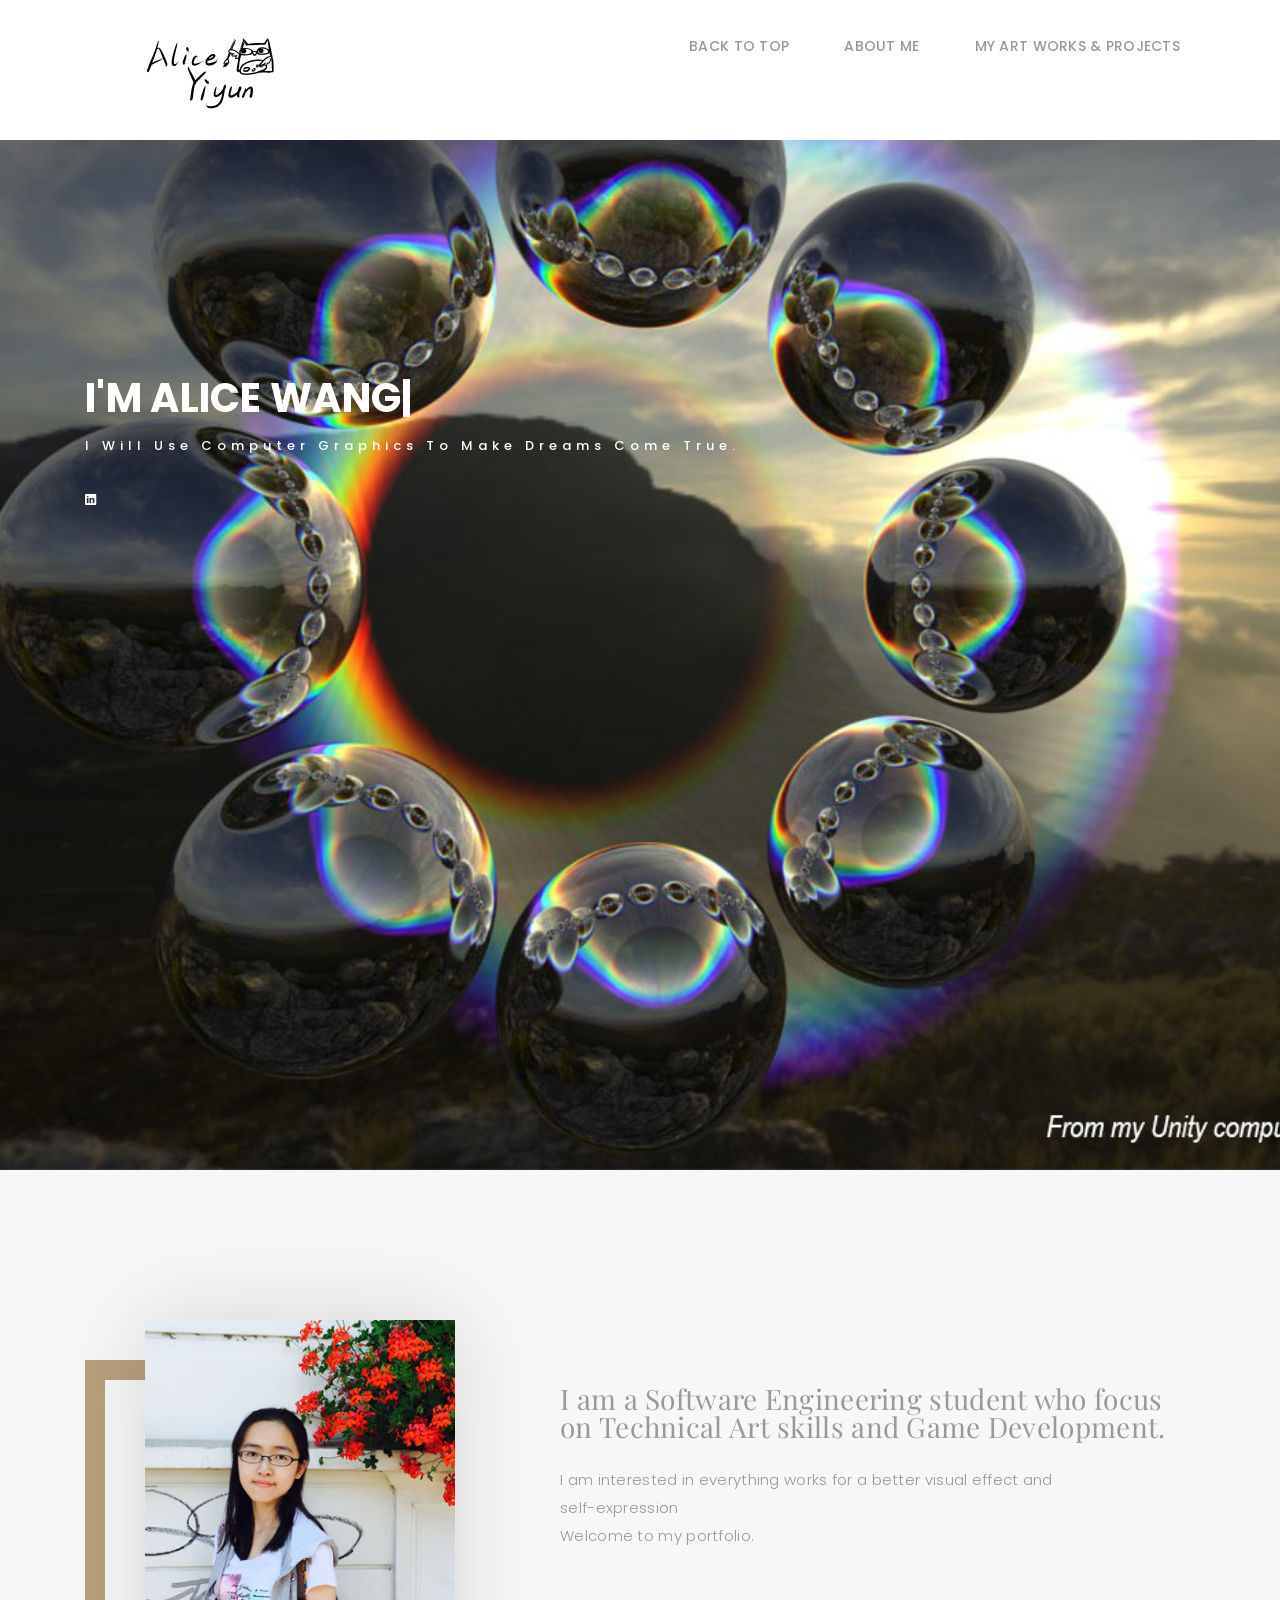
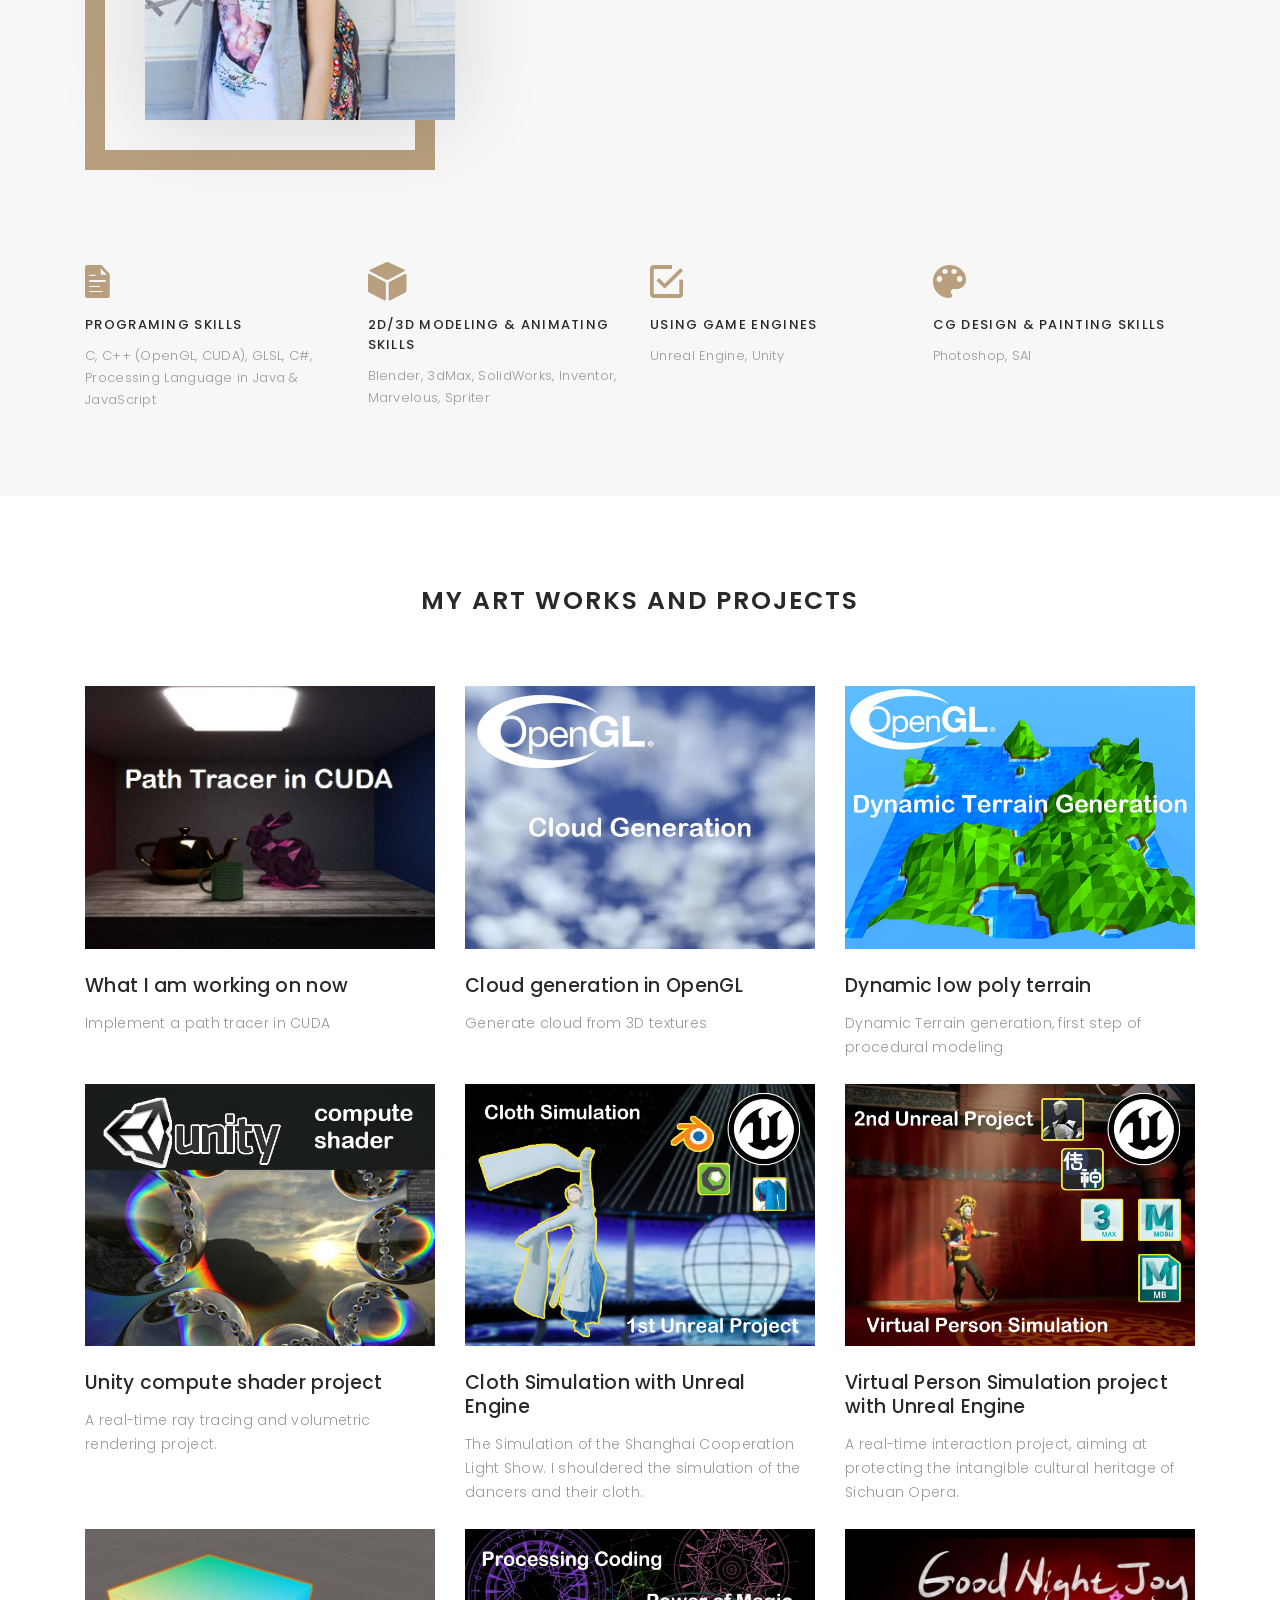
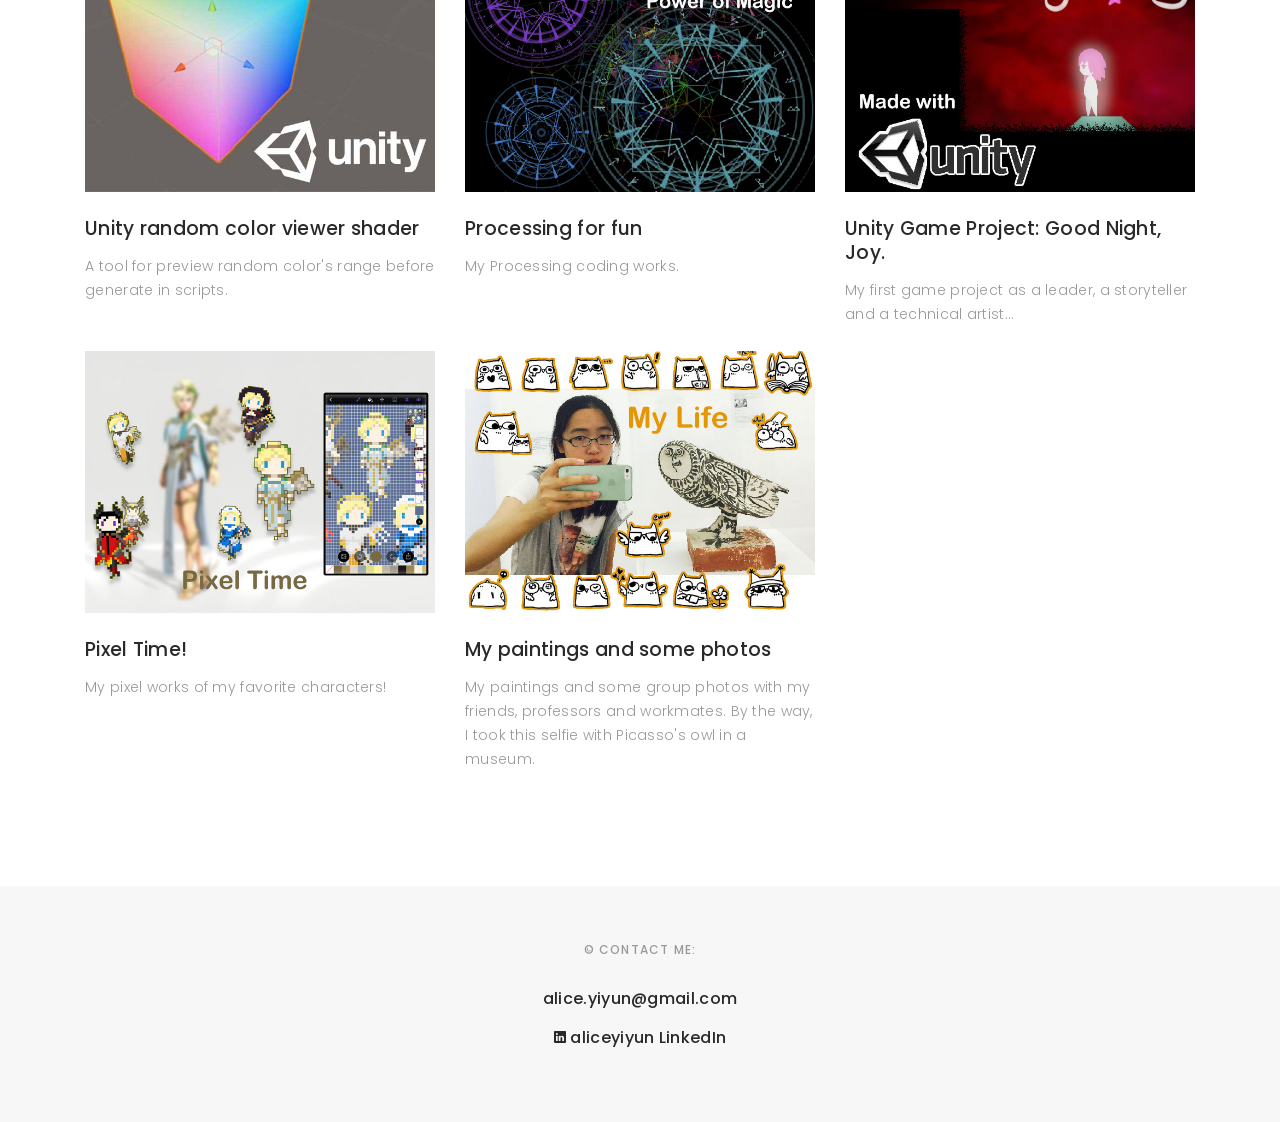
<file: index.html>
<!DOCTYPE html>
<html lang="en">

<head>
	<!-- meta -->
	<meta charset="utf-8">
	<meta content="width=device-width, initial-scale=1.0" name="viewport">

	<title>Alice Wang's Portfolio</title>
	<meta content="" name="keywords">
	<meta content="" name="description">

	<!-- Google Fonts -->
	<link href="https://fonts.googleapis.com/css?family=Poppins:300,300i,400,400i,500,500i,600,600i,700,700i|Playfair+Display:400,400i,700,700i,900,900i" rel="stylesheet">

	<!-- Bootstrap CSS File -->
	<link href="lib/bootstrap/css/bootstrap.min.css" rel="stylesheet">

	<!-- Libraries CSS Files -->
	<link href="lib/ionicons/css/ionicons.min.css" rel="stylesheet">
	<link href="lib/owlcarousel/assets/owl.carousel.min.css" rel="stylesheet">
	<link href="lib/magnific-popup/magnific-popup.css" rel="stylesheet">
	<link href="lib/hover/hover.min.css" rel="stylesheet">

	<!-- Main Stylesheet File -->
	<link href="css/style.css" rel="stylesheet">

	<!-- Responsive css -->
	<link href="css/responsive.css" rel="stylesheet">

	<!-- Favicon -->
	<link rel="shortcut icon" href="images/images_icon/favicon.png">

	<!-- Global site tag (gtag.js) - Google Analytics -->
	<script async src="https://www.googletagmanager.com/gtag/js?id=UA-133697695-1"></script>
	<script>
		window.dataLayer = window.dataLayer || [];
		function gtag(){dataLayer.push(arguments);}
		gtag('js', new Date());

		gtag('config', 'UA-133697695-1');
	</script>

</head>

<body>

  <!-- start section navbar -->
  <nav id="main-nav">
    <div class="row">
      <div class="container">

        <div class="logo">
          <a href="index.html"><img src="images/images_icon/logo.png" alt="logo"></a>
        </div>

        <div class="responsive"><i data-icon="m" class="ion-navicon-round"></i></div>

        <ul class="nav-menu list-unstyled">
          <li><a href="#header" class="smoothScroll">BACK TO TOP</a></li>
          <li><a href="#about" class="smoothScroll">ABOUT ME</a></li>
          <li><a href="#project" class="smoothScroll">MY ART WORKS & PROJECTS</a></li>
        </ul>

      </div>
    </div>
  </nav>
  <!-- End section navbar -->


  <!-- start section header -->
  <div id="header" class="home">

    <div class="container">
      <div class="header-content">
        <h1>I'm <span class="typed"></span></h1>
        <p>I will use Computer Graphics to make dreams come true.</p>
        <ul class="list-unstyled list-social">
          <li><a href="https://www.linkedin.com/in/aliceyiyun"><i class="ion-social-linkedin"></i></a></li>
          
        </ul>
      </div>
    </div>
  </div>
  <!-- End section header -->


  <!-- start section about me -->
  <div id="about" class="paddsection">
    <div class="container">
      <div class="row justify-content-between">

        <div class="col-lg-4 ">
          <div class="div-img-bg">
            <div class="about-img">
              <img src="images/images_index/Alice.jpg" class="img-responsive" alt="me">
            </div>
          </div>
        </div>

        <div class="col-lg-7">
          <div class="about-descr">

            <p class="p-heading">
              I am a Software Engineering student who focus on Technical Art skills and Game Development.</p>
            <p class="separator">

              I am interested in everything works for a better visual effect and self-expression<br>
              Welcome to my portfolio.</p>

          </div>

        </div>
      </div>
    </div>
  </div>
  <!-- end section about me -->

  <!-- start section my skills -->
<div id="services">
  <div class="container">

     <div class="services-carousel owl-theme">

        <div class="services-block">

          <i class="ion-document-text"></i>
          <span>Programing Skills</span>
          <p class="separator">C, C++ (OpenGL, CUDA), GLSL, C#, Processing Language in Java & JavaScript</p>

        </div>

        <div class="services-block">

          <i class="ion-cube"></i>
          <span>2d/3d Modeling & Animating Skills</span>
          <p class="separator">Blender, 3dMax, SolidWorks, Inventor, Marvelous, Spriter</p>

        </div>

        <div class="services-block">

          <i class="ion-android-checkbox-outline"></i>
          <span>Using Game Engines</span>
          <p class="separator">Unreal Engine, Unity</p>

        </div>

         <div class="services-block">

          <i class="ion-android-color-palette"></i>
          <span>CG Design & Painting skills</span>
          <p class="separator">Photoshop, SAI</p>

       </div>


      </div>

  </div>

</div>

<!-- end section my skills -->

  <!-- start section projects -->
  <div id="project" class="text-left paddsection">

    <div class="container">
      <div class="section-title text-center">
        <h2>My art works and projects</h2>
      </div>
    </div>

    <div class="container">
      <div class="journal-block">
        <div class="row">

            <!-- My current works -->
           <div class="col-lg-4 col-md-6">
            <div class="journal-info">

              <a href="pages/myprj_current.html"><img src="images/images_index/current_cover.jpg" class="img-responsive" alt="img"></a>

              <div class="journal-txt">

                <h4><a href="pages/myprj_current.html">What I am working on now</a></h4>
                <p class="separator">Implement a path tracer in CUDA
                </p>
              </div>
            </div>
          </div>
          <!-- My current works end -->

           <!-- My current works -->
           <div class="col-lg-4 col-md-6">
            <div class="journal-info">

              <a href="pages/myprj_cloud.html"><img src="images/images_index/cloud_cover.jpg" class="img-responsive" alt="img"></a>

              <div class="journal-txt">

                <h4><a href="pages/myprj_cloud.html">Cloud generation in OpenGL</a></h4>
                <p class="separator">Generate cloud from 3D textures 
                </p>
              </div>
            </div>
          </div>
          <!-- My current works end -->

          <!-- My dynamic terrain -->
          <div class="col-lg-4 col-md-6">
            <div class="journal-info">

              <a href="pages/myprj_terrain.html"><img src="images/images_index/terrain_cover.jpg" class="img-responsive" alt="img"></a>

              <div class="journal-txt">

                <h4><a href="pages/myprj_terrain.html">Dynamic low poly terrain</a></h4>
                <p class="separator">Dynamic Terrain generation, first step of procedural modeling
                </p>
              </div>
            </div>
          </div>
          <!-- My dynamic terrain -->

          
          <!-- My unity compute shader project  -->
          <div class="col-lg-4 col-md-6">
            <div class="journal-info">
              <a href="pages/myprj_compute.html"><img src="images/images_index/compute_cover.jpg" class="img-responsive" alt="img"></a>

              <div class="journal-txt">

                <h4><a href="pages/myprj_compute.html">Unity compute shader project</a></h4>
                <p class="separator">A real-time ray tracing and volumetric rendering project. 
                </p>
              </div> 
            </div>
          </div>
          <!-- My unity compute shader end-->

          <!-- My UE project 01 -->
          <div class="col-lg-4 col-md-6">
            <div class="journal-info">

              <a href="pages/myprj_ue01.html"><img src="images/images_index/ue01_cover.jpg" class="img-responsive" alt="img"></a>

              <div class="journal-txt">

                <h4><a href="pages/myprj_ue01.html">Cloth Simulation with Unreal Engine</a></h4>
                <p class="separator">The Simulation of the Shanghai Cooperation Light Show. I shouldered the simulation of the dancers and their cloth.
                </p>
              </div>
            </div>
          </div>
          <!-- My UE project 01 end -->

          <!-- My UE project 02 -->
          <div class="col-lg-4 col-md-6">
            <div class="journal-info">
              <a href="pages/myprj_ue02.html"><img src="images/images_index/ue02_cover.jpg" class="img-responsive" alt="img"></a>

              <div class="journal-txt">

                <h4><a href="pages/myprj_ue02.html">Virtual Person Simulation project with Unreal Engine</a></h4>
                <p class="separator">A real-time interaction project, aiming at protecting the intangible cultural heritage of Sichuan Opera.
                </p>
              </div>
            </div>
          </div>
          <!-- My UE project 02 end-->

           

          <!-- My Unity random color -->
          <div class="col-lg-4 col-md-6">
              <div class="journal-info">
  
                <a href="pages/myprj_random_color.html"><img src="images/images_index/random_color_cover.jpg" class="img-responsive" alt="img"></a>
  
                <div class="journal-txt">
  
                  <h4><a href="pages/myprj_random_color.html">Unity random color viewer shader</a></h4>
                  <p class="separator">A tool for preview random color's range before generate in scripts.
                  </p>
                </div>
              </div>
            </div>
            <!-- My Unity random color end -->

          <!-- My Processing Code -->
          <div class="col-lg-4 col-md-6">
            <div class="journal-info">

              <a href="pages/mycode_pcsng.html"><img src="images/images_index/Processing_cover.jpg" class="img-responsive" alt="img"></a>

              <div class="journal-txt">

                <h4><a href="pages/mycode_pcsng.html">Processing for fun</a></h4>
                <p class="separator">My Processing coding works.
                </p>
              </div>
            </div>
          </div>
          <!-- My Processing Code end -->
            <!-- My Game -->
          <div class="col-lg-4 col-md-6">
            <div class="journal-info">

              <a href="pages/mygame_joy.html"><img src="images/images_index/gamejoy_cover.jpg" class="img-responsive" alt="img"></a>

              <div class="journal-txt">

                <h4><a href="pages/mygame_joy.html">Unity Game Project: Good Night, Joy.</a></h4>
                <p class="separator">My first game project as a leader, a storyteller and a technical artist...
                </p>
              </div>
            </div>
          </div>
          <!-- My Game end -->
          
          <!-- My Pixel -->
          <div class="col-lg-4 col-md-6">
            <div class="journal-info">

              <a href="pages/myport_pixel.html"><img src="images/images_index/pixel_cover.jpg" class="img-responsive" alt="img"></a>

              <div class="journal-txt">

                <h4><a href="pages/myport_pixel.html">Pixel Time!</a></h4>
                <p class="separator">My pixel works of my favorite characters!
                </p>
              </div>
            </div>
          </div>
          <!-- My Pixel End -->

          <!-- My Life -->
          <div class="col-lg-4 col-md-6">
              <div class="journal-info">
  
                <a href="pages/mylife.html"><img src="images/images_index/myLife_cover.jpg" class="img-responsive" alt="img"></a>
  
                <div class="journal-txt">
  
                  <h4><a href="pages/mylife.html">My paintings and some photos</a></h4>
                  <p class="separator">My paintings and some group photos with my friends, professors and workmates. 
                    By the way, I took this selfie with Picasso's owl in a museum.
                  </p>
                </div>
              </div>
            </div>
            <!-- My Life -->

        </div>
      </div>
    </div>

  </div>
  <!-- End section projects and journal -->
  
<!-- start section footer -->
<div id="footer" class="text-center">
  <div class="container">

    <p>&copy; Contact me: <br>

    <div class="credits">

      <h6><a href="mailto: alice.yiyun@gmail.com">alice.yiyun@gmail.com</a></h6>
      <br>
      <h6><a href="https://www.linkedin.com/in/aliceyiyun"><i class="ion-social-linkedin"></i>  aliceyiyun LinkedIn</a></h6>
    </div>
  </p>
  </div>
</div>
<!-- End section footer -->

  <!-- JavaScript Libraries -->
  <script src="lib/jquery/jquery.min.js"></script>
  <script src="lib/jquery/jquery-migrate.min.js"></script>
  <script src="lib/bootstrap/js/bootstrap.bundle.min.js"></script>
  <script src="lib/typed/typed.js"></script>
  <script src="lib/owlcarousel/owl.carousel.min.js"></script>
  <script src="lib/magnific-popup/magnific-popup.min.js"></script>
  <script src="lib/isotope/isotope.pkgd.min.js"></script>

  <!-- Contact Form JavaScript File -->
  <script src="contactform/contactform.js"></script>

  <!-- Template Main Javascript File -->
  <script src="js/main.js"></script>

</body>

</html>
</file>
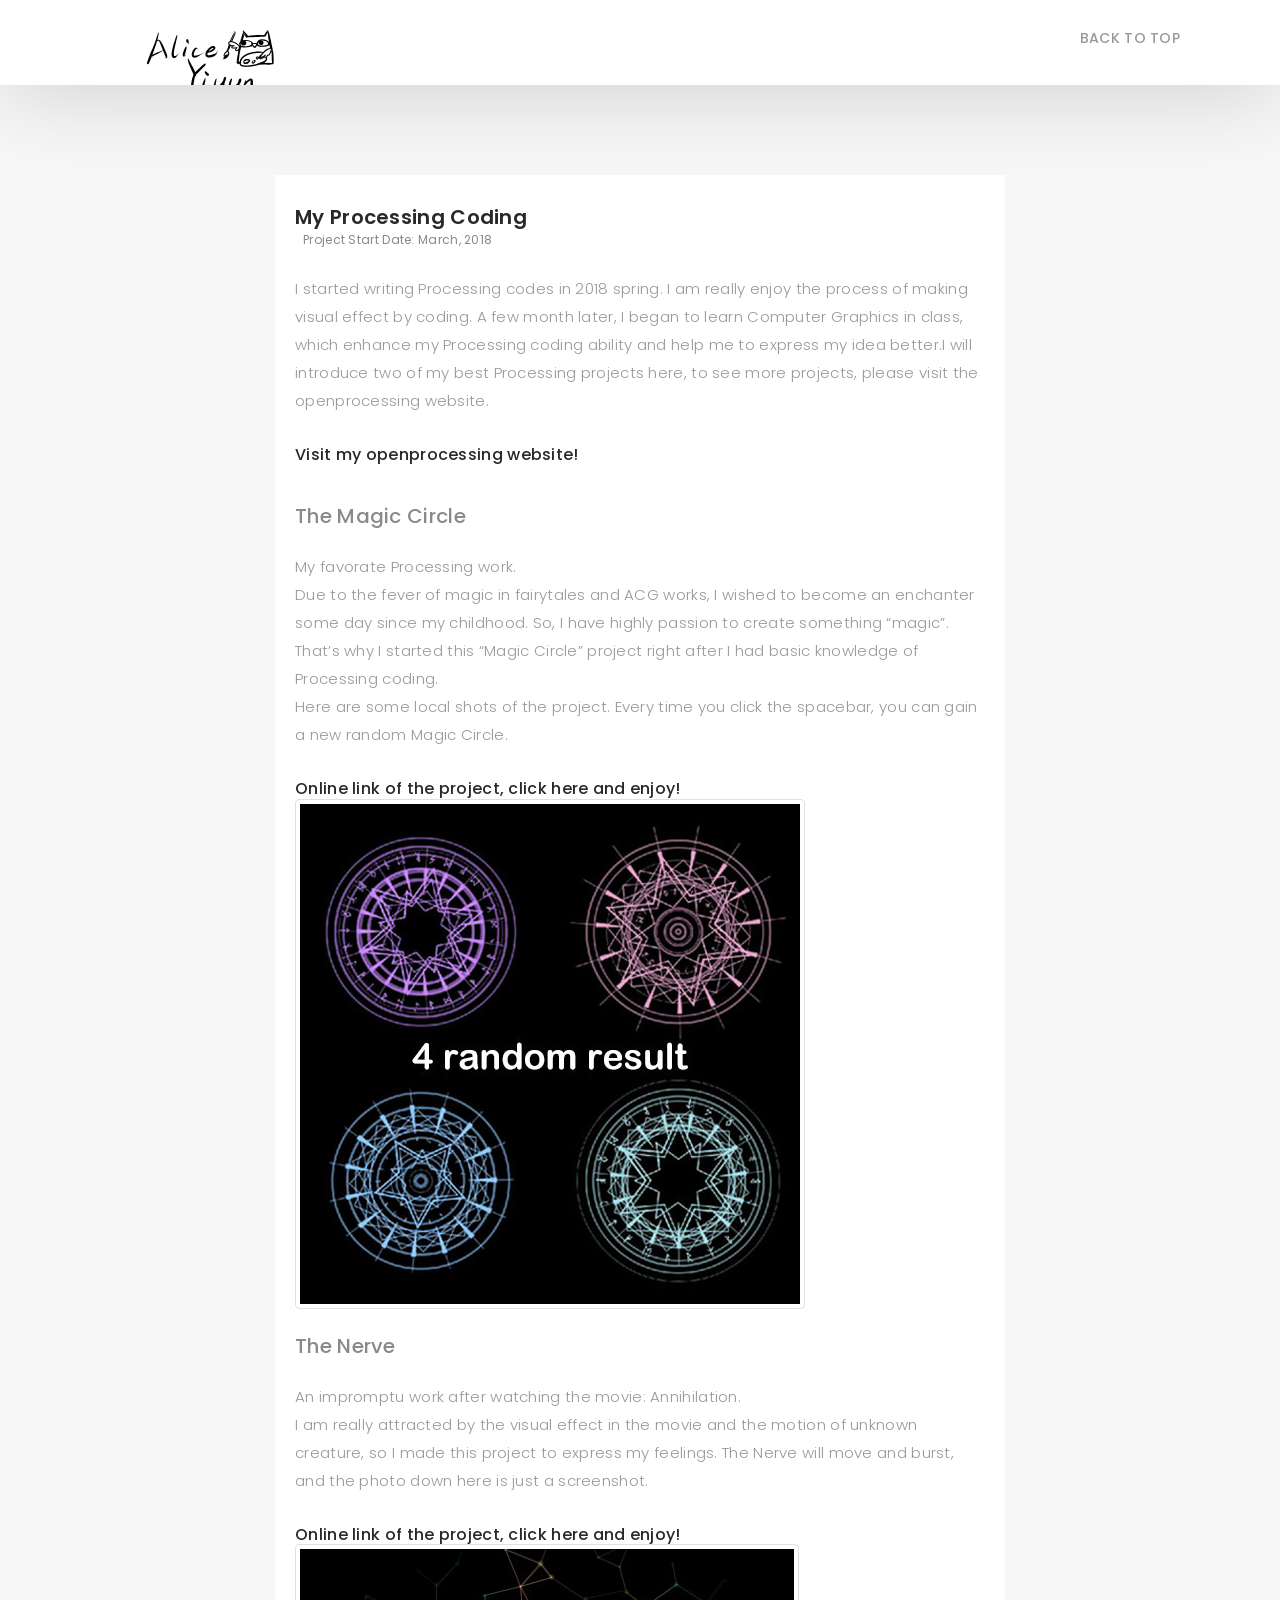
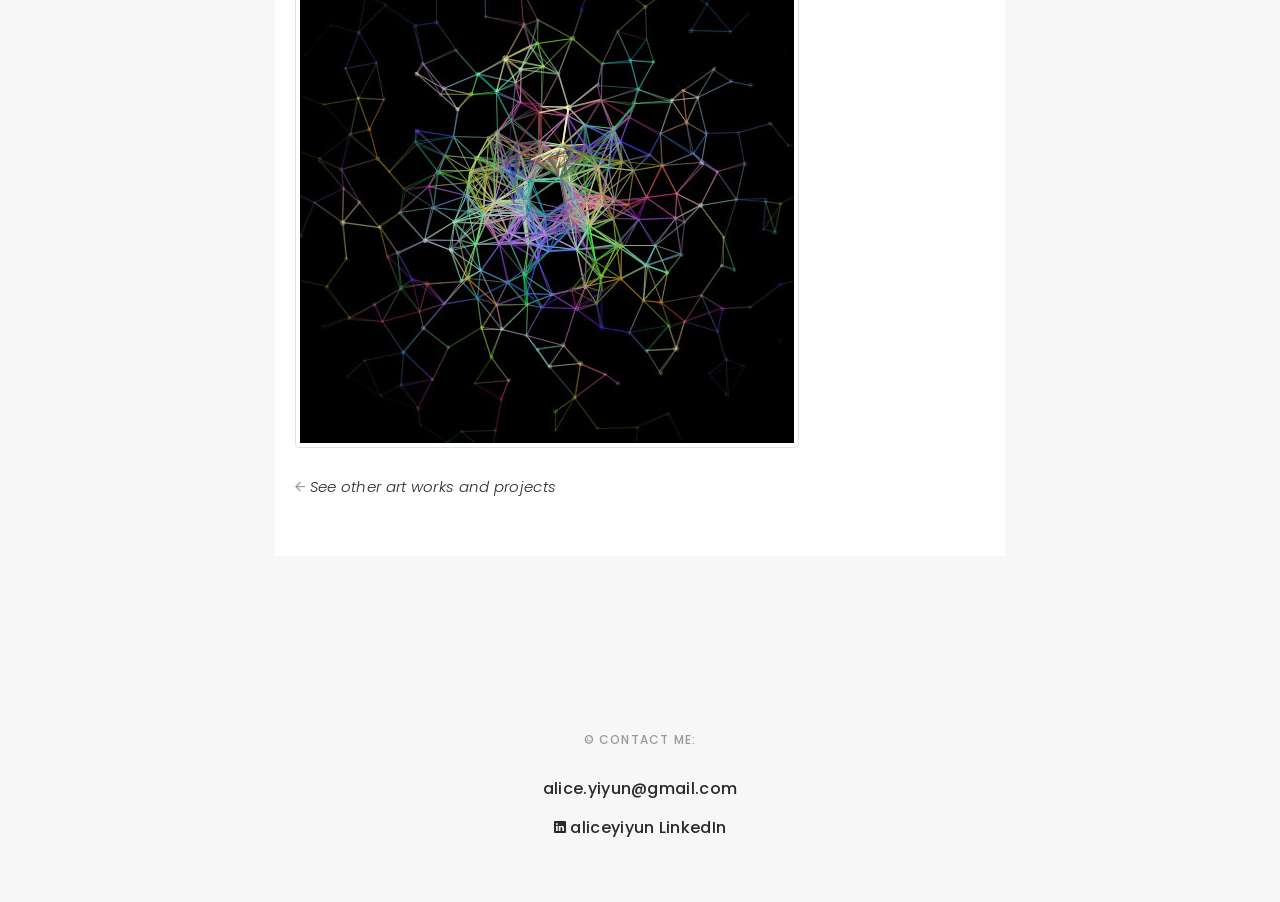
<file: pages/mycode_pcsng.html>
<!DOCTYPE html>
<html lang="en">

<head>
	<!-- meta -->
	<meta charset="utf-8">
	<meta content="width=device-width, initial-scale=1.0" name="viewport">

	<title>Alice's Processing coding</title>
	<meta content="" name="keywords">
	<meta content="" name="description">

	<!-- Google Fonts -->
	<link href="https://fonts.googleapis.com/css?family=Poppins:300,300i,400,400i,500,500i,600,600i,700,700i|Playfair+Display:400,400i,700,700i,900,900i" rel="stylesheet">

	<!-- Bootstrap CSS File -->
	<link href="../lib/bootstrap/css/bootstrap.min.css" rel="stylesheet">

	<!-- Libraries CSS Files -->
	<link href="../lib/ionicons/css/ionicons.min.css" rel="stylesheet">
	<link href="../lib/owlcarousel/assets/owl.carousel.min.css" rel="stylesheet">
	<link href="../lib/magnific-popup/magnific-popup.css" rel="stylesheet">
	<link href="../lib/hover/hover.min.css" rel="stylesheet">

	<!-- Blog Stylesheet File -->
	<link href="../css/blog.css" rel="stylesheet">

	<!-- Main Stylesheet File -->
	<link href="../css/style.css" rel="stylesheet">

	<!-- Responsive css -->
	<link href="../css/responsive.css" rel="stylesheet">

	<!-- Favicon -->
	<link rel="shortcut icon" href="../images/images_icon/favicon.png">

	<!-- Global site tag (gtag.js) - Google Analytics -->
	<script async src="https://www.googletagmanager.com/gtag/js?id=UA-133697695-1"></script>
	<script>
		window.dataLayer = window.dataLayer || [];
		function gtag(){dataLayer.push(arguments);}
		gtag('js', new Date());

		gtag('config', 'UA-133697695-1');
	</script>
</head>

<body>
<!-- start section navbar -->
<nav id="main-nav-subpage" class="subpage-nav">
  <div class="row">
    <div class="container">

      <div class="logo">
        <a href="../index.html"><img src="../images/images_icon/logo.png" alt="logo"></a>
      </div>

      <div class="responsive"><i data-icon="m" class="ion-navicon-round"></i></div>

      <ul class="nav-menu list-unstyled">
        <li><a href="#header" class="smoothScroll">BACK TO TOP</a></li>
      </ul>
    </div>
  </div>
</nav>
<!-- End section navbar -->
<!-- start section main content -->
<div class="main-content paddsection">
  <div class="container">
    <div class="row justify-content-center">
      <div class="col-md-8 col-md-offset-2">
        <div class="row">
          <div class="container-main single-main">
            <div class="col-md-12">
              <div class="block-main mb-30">

                <div class="content-main single-post padDiv">
                  <div class="journal-txt">
                    <h4>My Processing Coding</h4>
                  </div>
                  <div class="post-meta">
                    <ul class="list-unstyled mb-0">

                      <li class="date">Project Start Date: March, 2018</a></li>
                    </ul>
                  </div>
                  <p class="mb-30">I started writing Processing codes in 2018 spring. I am really enjoy the process of making visual effect
                    by coding. A few month later, I began to learn Computer Graphics in class, which enhance my Processing coding ability and
                    help me to express my idea better.I will introduce two of my best Processing projects here, to see more projects, please 
                    visit the openprocessing website.</p>
                  <h6><a href="https://www.openprocessing.org/user/119022/#sketches">Visit my openprocessing website!</a></h6><br><br>

                  
                  <h5>The Magic Circle</h5>
                  <p class="mb-30"> My favorate Processing work.<br>
                  Due to the fever of magic in fairytales and ACG works, I wished to become an enchanter some day since my
                  childhood. So, I have highly passion to create something “magic”. That’s why I started this “Magic
                  Circle” project right after I had basic knowledge of Processing coding. <br>
                  Here are some local shots of the project. Every time you click the spacebar, you can gain a new random Magic Circle.
                  <h6><a href="https://www.openprocessing.org/sketch/531428">Online link of the project, click here and enjoy!</a></h6>

                      <img src="../images/images_code/magicSum.jpg" class="img-thumbnail img-responsive"><br>
                  </p>

                    <h5>The Nerve</h5>
                    <p class="mb-30">An impromptu work after watching the movie: Annihilation.<br>
                      I am really attracted by the visual effect in the movie and the motion of unknown creature, 
                      so I made this project to express my feelings. The Nerve will move and burst, and the photo down here is just a screenshot.<br>
                  <h6><a href="https://www.openprocessing.org/sketch/531428">Online link of the project, click here and enjoy!</a></h6>

                      <img src="../images/images_code/Nerve.jpg" class="img-thumbnail img-responsive"><br>
                  </p>


                 

                  <p class="align-content-center">
                    <i class="ion-android-arrow-back"> <a href="../index.html#project" class="smoothScroll">See other art works and projects</a></i>
                  </p>

                </div>
              </div>

            </div>


          </div>
        </div>
      </div>
    </div>
  </div>
</div>
<!--  </div> -->
<!-- start section main content -->

<!-- start section footer -->
<div id="footer" class="text-center">
  <div class="container">

    <p>&copy; Contact me: <br>

    <div class="credits">

      <h6><a href="mailto: alice.yiyun@gmail.com">alice.yiyun@gmail.com</a></h6>
      <br>
      <h6><a href="https://www.linkedin.com/in/aliceyiyun"><i class="ion-social-linkedin"></i>  aliceyiyun LinkedIn</a></h6>
    </div>
  </p>
  </div>
</div>
<!-- End section footer -->

<!-- JavaScript Libraries -->
<script src="../lib/jquery/jquery.min.js"></script>
<script src="../lib/jquery/jquery-migrate.min.js"></script>
<script src="../lib/bootstrap/js/bootstrap.bundle.min.js"></script>
<script src="../lib/typed/typed.js"></script>
<script src="../lib/owlcarousel/owl.carousel.min.js"></script>
<script src="../lib/magnific-popup/magnific-popup.min.js"></script>
<script src="../lib/isotope/isotope.pkgd.min.js"></script>

<!-- Contact Form JavaScript File -->
<script src="../contactform/contactform.js"></script>

<!-- Template Main Javascript File -->
<script src="../js/main.js"></script>

</body>
<script src="../js/processing.js"></script>
<script>
    var myCanvas = createCanvas(winWidth, winHeight);
    myCanvas.parent("sketchholder");
</script>


</html>
</file>
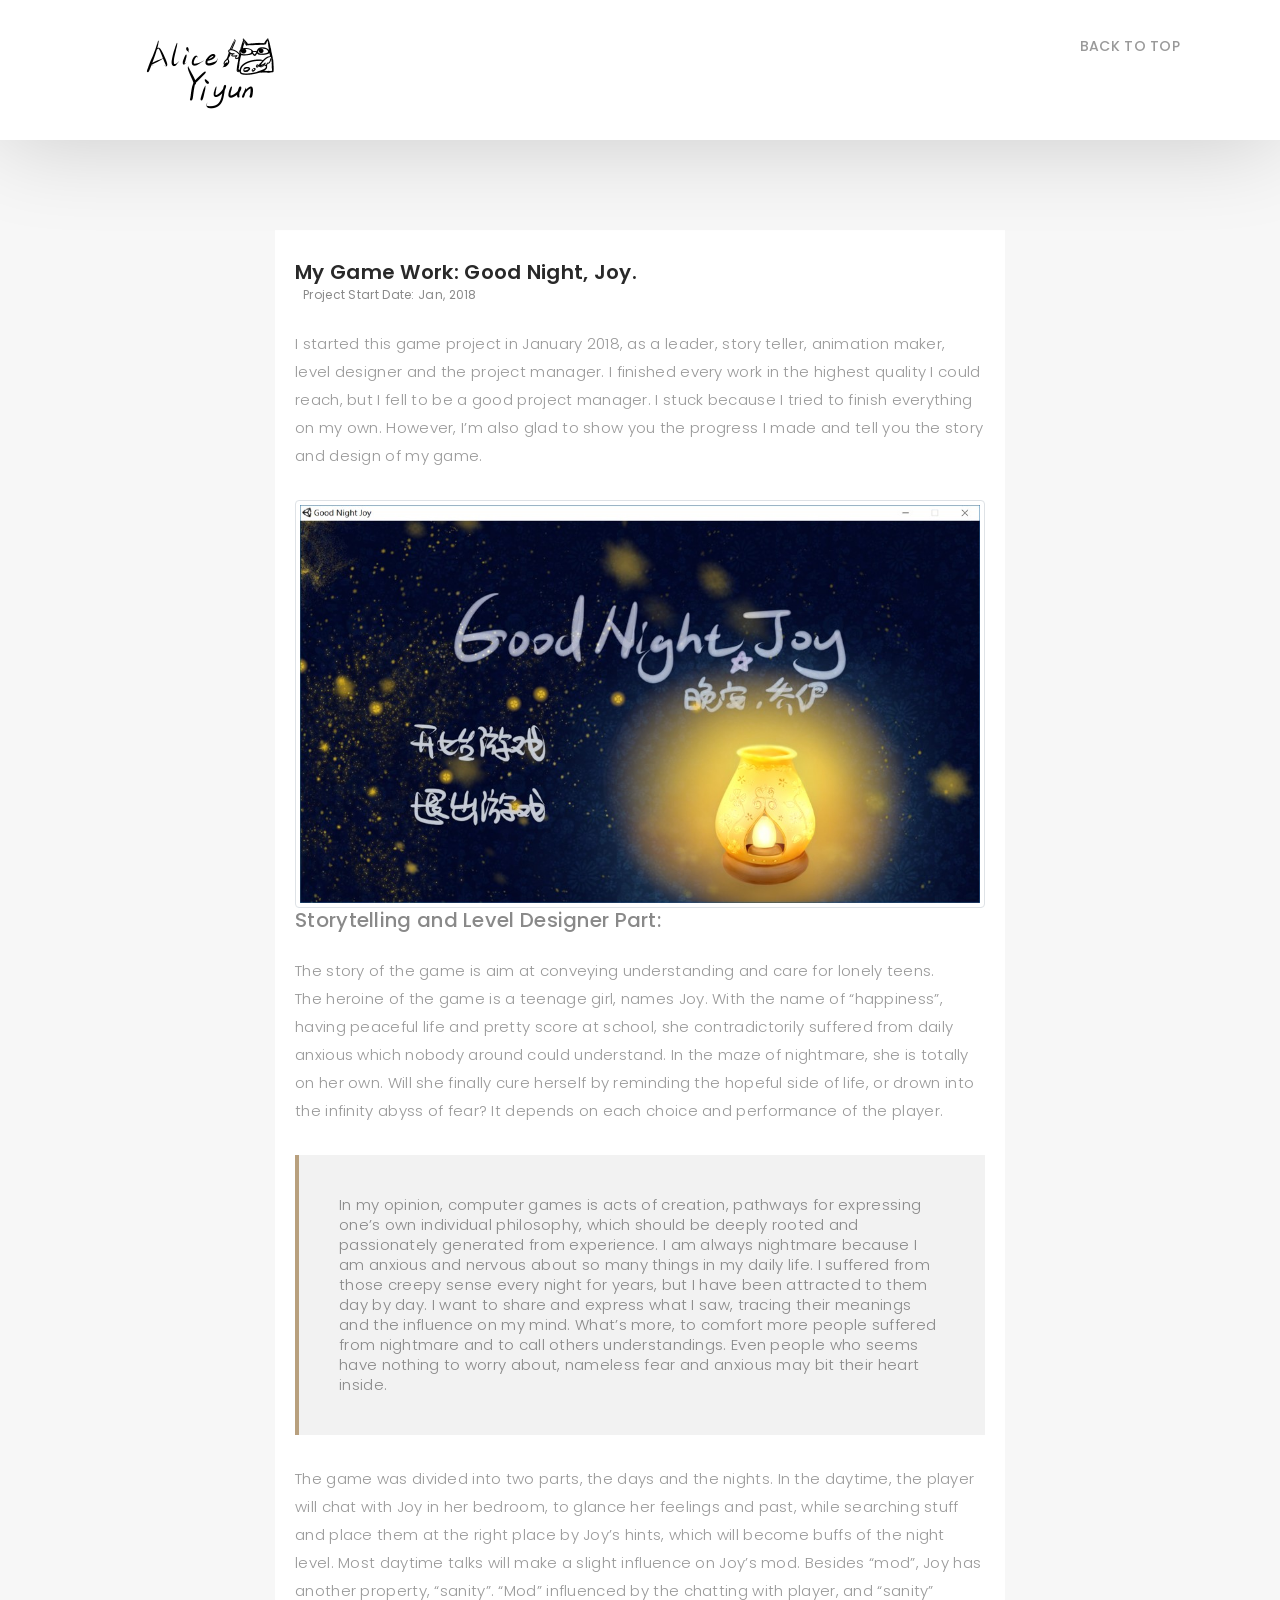
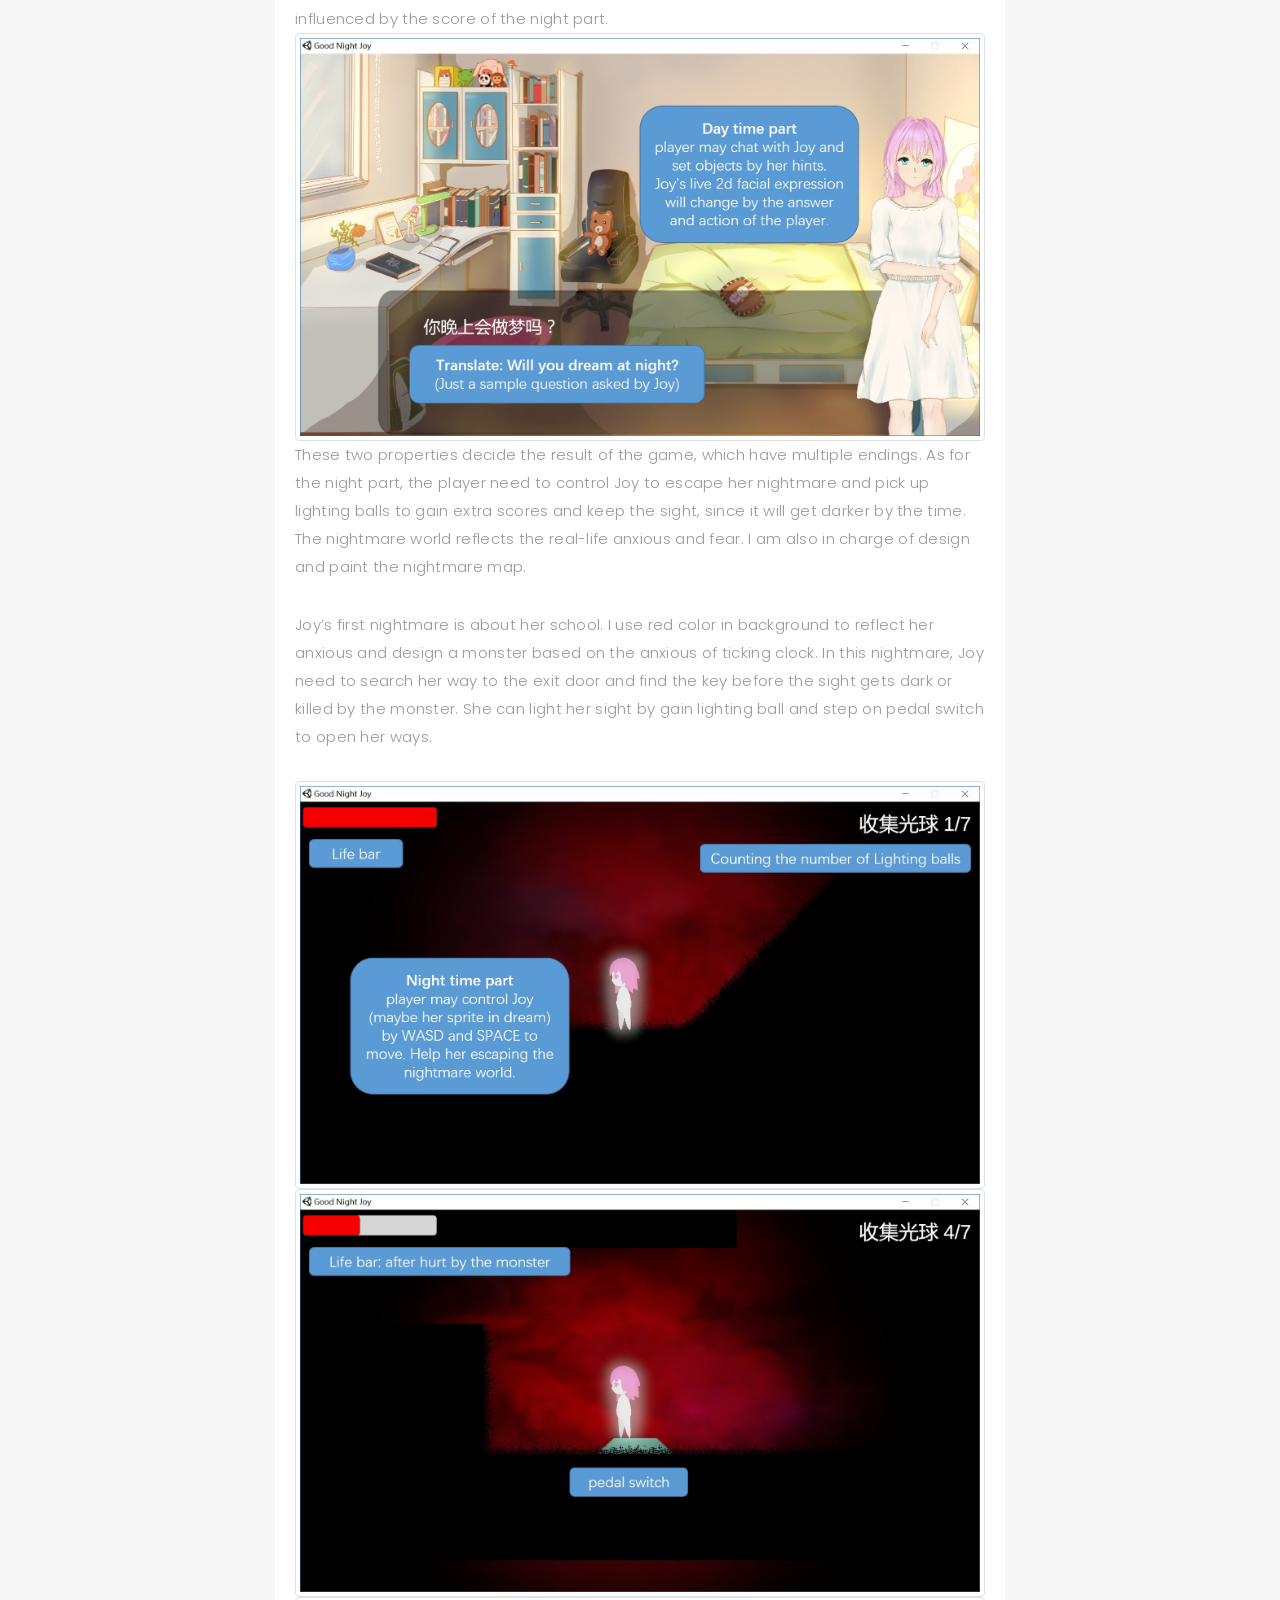
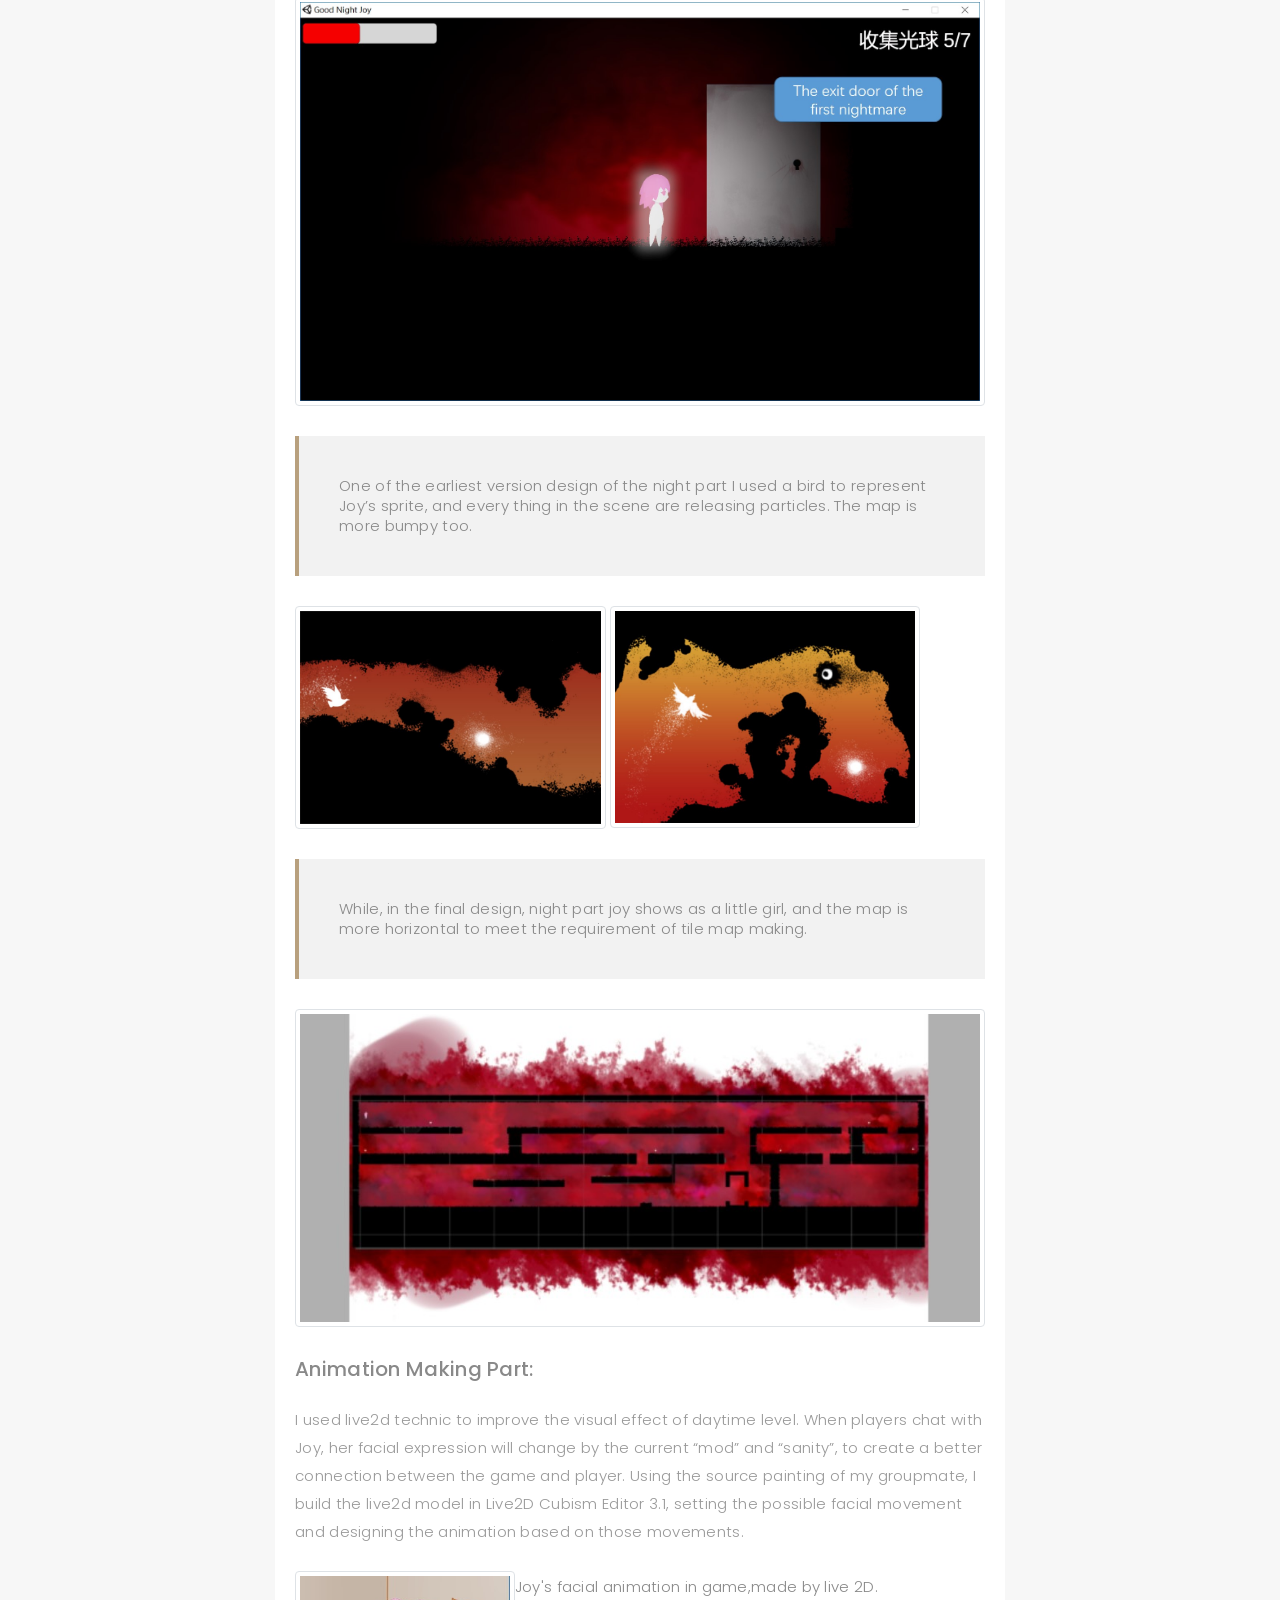
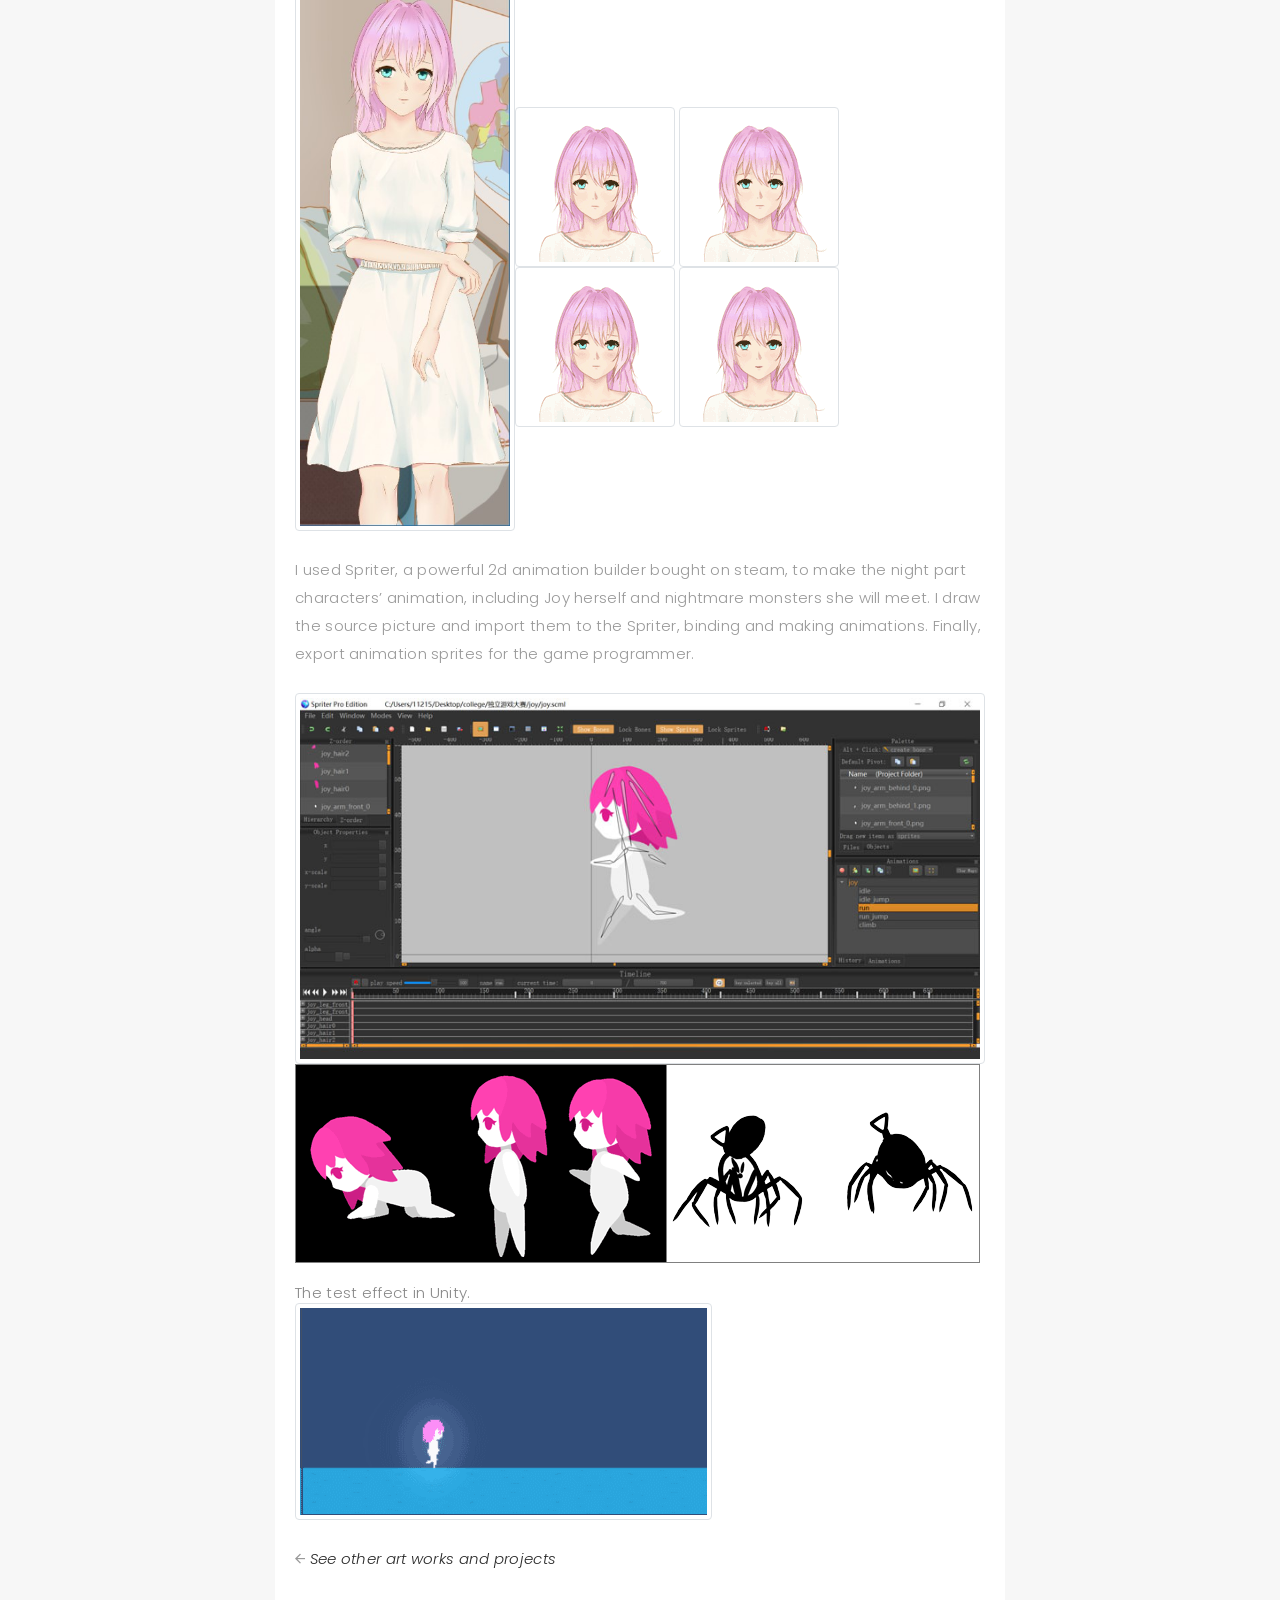
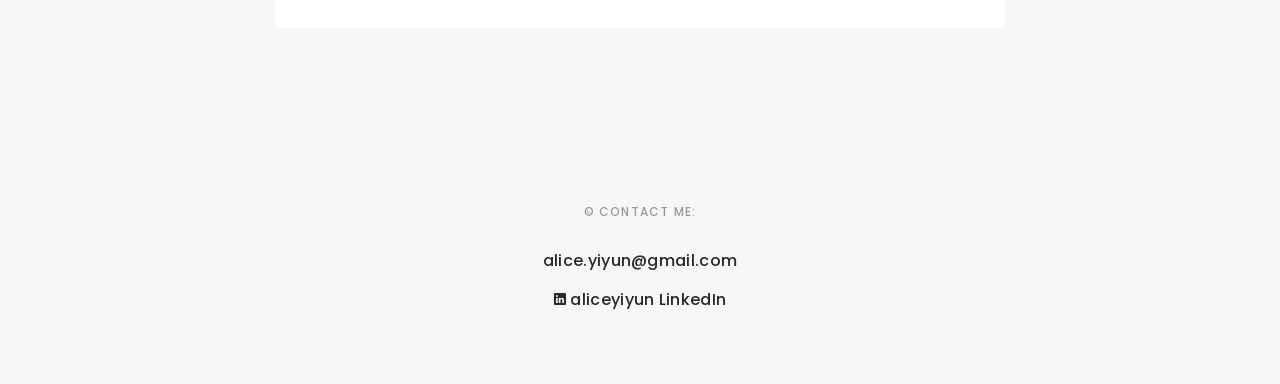
<file: pages/mygame_joy.html>
<!DOCTYPE html>
<html lang="en">

<head>

	<!-- meta -->
	<meta charset="utf-8">
	<meta content="width=device-width, initial-scale=1.0" name="viewport">

	<title>Alice's Game Design and Development</title>
	<meta content="" name="keywords">
	<meta content="" name="description">

	<!-- Google Fonts -->
	<link href="https://fonts.googleapis.com/css?family=Poppins:300,300i,400,400i,500,500i,600,600i,700,700i|Playfair+Display:400,400i,700,700i,900,900i" rel="stylesheet">

	<!-- Bootstrap CSS File -->
	<link href="../lib/bootstrap/css/bootstrap.min.css" rel="stylesheet">

	<!-- Libraries CSS Files -->
	<link href="../lib/ionicons/css/ionicons.min.css" rel="stylesheet">
	<link href="../lib/owlcarousel/assets/owl.carousel.min.css" rel="stylesheet">
	<link href="../lib/magnific-popup/magnific-popup.css" rel="stylesheet">
	<link href="../lib/hover/hover.min.css" rel="stylesheet">

	<!-- Blog Stylesheet File -->
	<link href="../css/blog.css" rel="stylesheet">

	<!-- Main Stylesheet File -->
	<link href="../css/style.css" rel="stylesheet">

	<!-- Responsive css -->
	<link href="../css/responsive.css" rel="stylesheet">

	<!-- Favicon -->
	<link rel="shortcut icon" href="../images/images_icon/favicon.png">
	<!-- Global site tag (gtag.js) - Google Analytics -->
	<script async src="https://www.googletagmanager.com/gtag/js?id=UA-133697695-1"></script>
	<script>
		window.dataLayer = window.dataLayer || [];
		function gtag(){dataLayer.push(arguments);}
		gtag('js', new Date());

		gtag('config', 'UA-133697695-1');
	</script>

</head>

<body>

  <!-- start section navbar -->
  <nav id="main-nav-subpage" class="subpage-nav">
    <div class="row">
      <div class="container">

        <div class="logo">
          <a href="../index.html"><img src="../images/images_icon/logo.png" alt="logo"></a>
        </div>

        <div class="responsive"><i data-icon="m" class="ion-navicon-round"></i></div>

        <ul class="nav-menu list-unstyled">
          <li><a href="#header" class="smoothScroll">BACK TO TOP</a></li>
        </ul>
      </div>
    </div>
  </nav>
  <!-- End section navbar -->
  <!-- start section main content -->
  <div class="main-content paddsection">
    <div class="container">
      <div class="row justify-content-center">
        <div class="col-md-8 col-md-offset-2">
          <div class="row">
            <div class="container-main single-main">
              <div class="col-md-12">
                <div class="block-main mb-30">

                  <div class="content-main single-post padDiv">
                    <div class="journal-txt">
                      <h4>My Game Work: Good Night, Joy.</h4>
                    </div>
                    <div class="post-meta">
                      <ul class="list-unstyled mb-0">

                        <li class="date">Project Start Date: Jan, 2018</a></li>
                      </ul>
                    </div>
                    <p class="mb-30">I started this game project in January 2018, as a leader, story teller, animation maker, level designer and the project manager.
                      I finished every work in the highest quality I could reach, but I fell to be a good project manager. I stuck because I tried to finish everything
                      on my own. However, I’m also glad to show you the progress I made and tell you the story and design of my game.</p>
                    <img src="../images/images_gamejoy/gamejoy_startpage.jpg" class="img-thumbnail img-responsive" alt="startpage">
                    
                    <h5>Storytelling and Level Designer Part:</h5>
                    <p class="mb-30">The story of the game is aim at conveying understanding and care for lonely teens.<br>

                    The heroine of the game is a teenage girl, names Joy. With the name of “happiness”, having peaceful life and pretty score at school, she
                    contradictorily suffered from daily anxious which nobody around could understand. In the maze of nightmare, she is totally on her own. Will
                    she finally cure herself by reminding the hopeful side of life, or drown into the infinity abyss of fear? It depends on each choice and
                    performance of the player.</p>

                    <blockquote>
                      In my opinion, computer games is acts of creation, pathways for expressing one’s own individual philosophy, which should be deeply
                      rooted and passionately generated from experience. I am always nightmare because I am anxious and nervous about so many things in my
                      daily life. I suffered from those creepy sense every night for years, but I have been attracted to them day by day. I want to share
                      and express what I saw, tracing their meanings and the influence on my mind. What’s more, to comfort more people suffered from nightmare
                      and to call others understandings. Even people who seems have nothing to worry about, nameless fear and anxious may bit their heart inside.
                    </blockquote>

                    <p class="mb-30">The game was divided into two parts, the days and the nights. In the daytime, the player will chat with Joy in her
                      bedroom, to glance her feelings and past, while searching stuff and place them at the right place by Joy’s hints, which will become
                      buffs of the night level. Most daytime talks will make a slight influence on Joy’s mod. Besides “mod”, Joy has another property,
                      “sanity”. “Mod” influenced by the chatting with player, and “sanity” influenced by the score of the night part.
                      <img src="../images/images_gamejoy/gamejoy_demo_01.jpg" class="img-thumbnail img-responsive" alt="game stage set">
                      These two properties decide the result of the game, which have multiple endings. As for the night part, the player need to control
                      Joy to escape her nightmare and pick up lighting balls to gain extra scores and keep the sight, since it will get darker by the time.
                      The nightmare world reflects the real-life anxious and fear. I am also in charge of design and paint the nightmare map.
                    </p>


                    <p class="mb-30">Joy’s first nightmare is about her school. I use red color in background to reflect her anxious and design a monster based on
                    the anxious of ticking clock. In this nightmare, Joy need to search her way to the exit door and find the key before the sight
                    gets dark or killed by the monster. She can light her sight by gain lighting ball and step on pedal switch to open her ways.</p>
                    <img src="../images/images_gamejoy/gamejoy_demo_02.jpg" class="img-thumbnail img-responsive" alt="Joy's nightmare">
                    <img src="../images/images_gamejoy/gamejoy_demo_03.jpg" class="img-thumbnail img-responsive" alt="Joy's nightmare">
                    <img src="../images/images_gamejoy/gamejoy_demo_04.jpg" class="img-thumbnail img-responsive" alt="Joy's nightmare">
        

                      <blockquote>
                        One of the earliest version design of the night part
                        I used a bird to represent Joy’s sprite, and every thing in the scene are releasing particles. The map is more bumpy too.
                        </blockquote>
                        <img src="../images/images_gamejoy/gamejoy_conception_01.jpg" width= "45%" class="img-thumbnail img-responsive" >
                        <img src="../images/images_gamejoy/gamejoy_conception_02.jpg" width= "45%" class="img-thumbnail img-responsive">

                    
                          
                          <blockquote>
                          While, in the final design, night part joy shows as a little girl, and the map is more horizontal to meet the requirement of tile
                          map making.
                          </blockquote>

                          <img src="../images/images_gamejoy/gamejoy_design_01.jpg" class="img-thumbnail img-responsive" alt="Joy's nightmare">
                    </p>


                    <p class="mb-30">
                    <h5>Animation Making Part:</h5>
                      <p>I used live2d technic to improve the visual effect of daytime level. When players chat with Joy, her facial expression will change
                      by the current “mod” and “sanity”, to create a better connection between the game and player. Using the source painting of my
                      groupmate, I build the live2d model in Live2D Cubism Editor 3.1, setting the possible facial movement and designing the animation
                      based on those movements.</p>

                      <table cellspacing="0" cellpadding="0" border="0">
                        <tr>
                          <td rowspan="2">
                            <img src="../images/images_gamejoy/gamejoy_figure.jpg" class="img-thumbnail img-responsive" alt="joy's figure">
                          </td>
                          <td>
                            Joy's facial animation in game,made by live 2D.
                          </td>
                        </tr>
  
                        <tr>
                          <td>
                            <img src="../images/images_gamejoy/joy_2dlive_idle.gif" class="img-thumbnail img-responsive">
                            <img src="../images/images_gamejoy/joy_2dlive_mock.gif" class="img-thumbnail img-responsive">
                            <img src="../images/images_gamejoy/joy_2dlive_shy.gif" class="img-thumbnail img-responsive">
                            <img src="../images/images_gamejoy/joy_2dlive_smile.gif" class="img-thumbnail img-responsive">
                          </td>
  
                        </tr>
  
                      </table>

                      <p>I used Spriter, a powerful 2d animation builder bought on steam, to make the night part characters’ animation, including Joy herself
                      and nightmare monsters she will meet. I draw the source picture and import them to the Spriter, binding and making animations.
                      Finally, export animation sprites for the game programmer.</p>
                      <img src="../images/images_gamejoy/joygame_spriter.jpg" class="img-thumbnail img-responsive"><br>

                    <table cellspacing="0" cellpadding="0" border="1">
                      <tr>
                          <td nowrap="" bgcolor="black">

                              <img src="../images/images_gamejoy/joy_climb.gif">
                              <img src="../images/images_gamejoy/joy_idle.gif">
                              <img src="../images/images_gamejoy/joy_run.gif">
                          </td>
                          <td>
                              <img src="../images/images_gamejoy/clock_active.gif">
                              <img src="../images/images_gamejoy/clock_default.gif">
                          </td>
                      </tr>
                    </table>
                    <br>The test effect in Unity.<br>
                    <img src="../images/images_gamejoy/overview.gif" class="img-thumbnail img-responsive"><br>
                    </p>



                    <p class="align-content-center">
                    <i class="ion-android-arrow-back"> <a href="../index.html#project" class="smoothScroll">See other art works and projects</a></i>
                    </p>

                  </div>
                </div>

              </div>


            </div>
          </div>
        </div>
      </div>
    </div>
  </div>
  <!--  </div> -->
  <!-- start section main content -->

   <!-- start section footer -->
   <div id="footer" class="text-center">
    <div class="container">

      <p>&copy; Contact me: <br>

      <div class="credits">

        <h6><a href="mailto: alice.yiyun@gmail.com">alice.yiyun@gmail.com</a></h6>
        <br>
      <h6><a href="https://www.linkedin.com/in/aliceyiyun"><i class="ion-social-linkedin"></i>  aliceyiyun LinkedIn</a></h6>
      </div>
    </p>
    </div>
  </div>
<!-- End section footer -->

  <!-- JavaScript Libraries -->
  <script src="../lib/jquery/jquery.min.js"></script>
  <script src="../lib/jquery/jquery-migrate.min.js"></script>
  <script src="../lib/bootstrap/js/bootstrap.bundle.min.js"></script>
  <script src="../lib/typed/typed.js"></script>
  <script src="../lib/owlcarousel/owl.carousel.min.js"></script>
  <script src="../lib/magnific-popup/magnific-popup.min.js"></script>
  <script src="../lib/isotope/isotope.pkgd.min.js"></script>

  <!-- Contact Form JavaScript File -->
  <script src="../contactform/contactform.js"></script>

  <!-- Template Main Javascript File -->
  <script src="../js/main.js"></script>

</body>

</html>
</file>
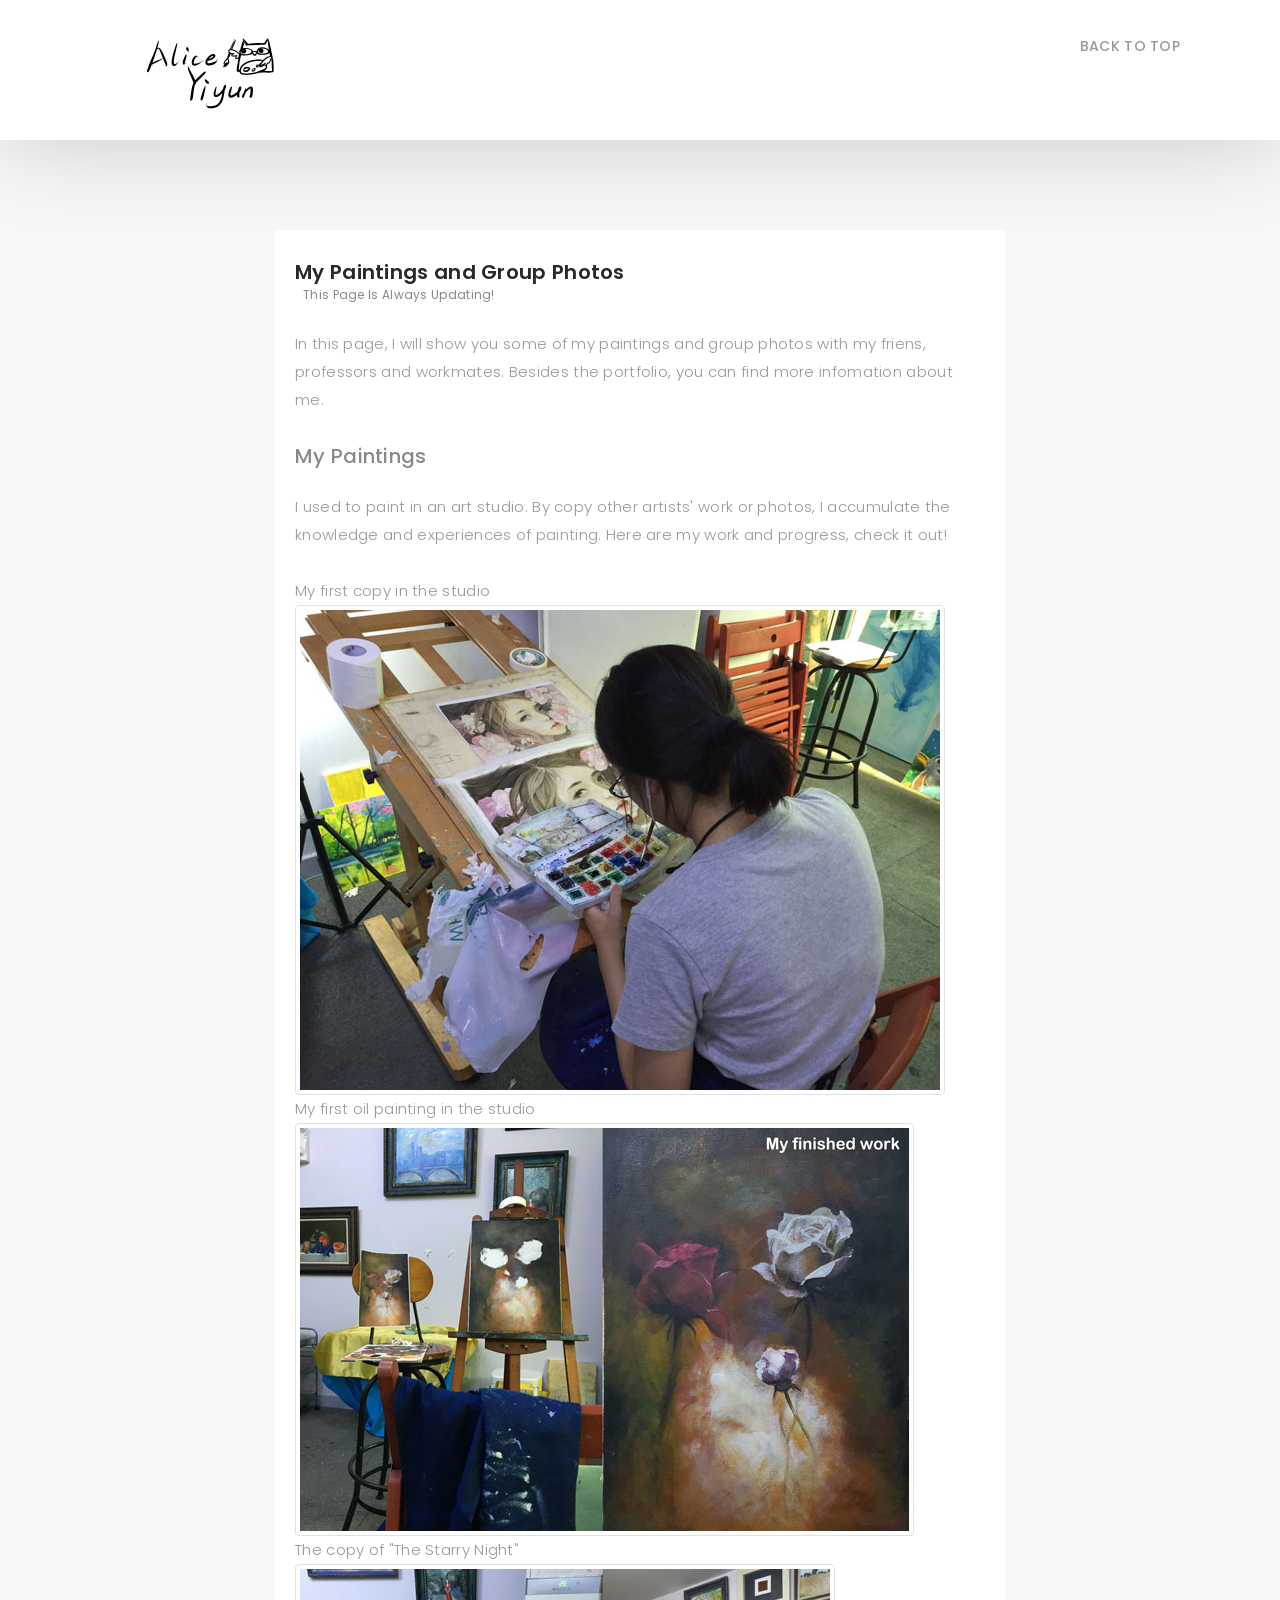
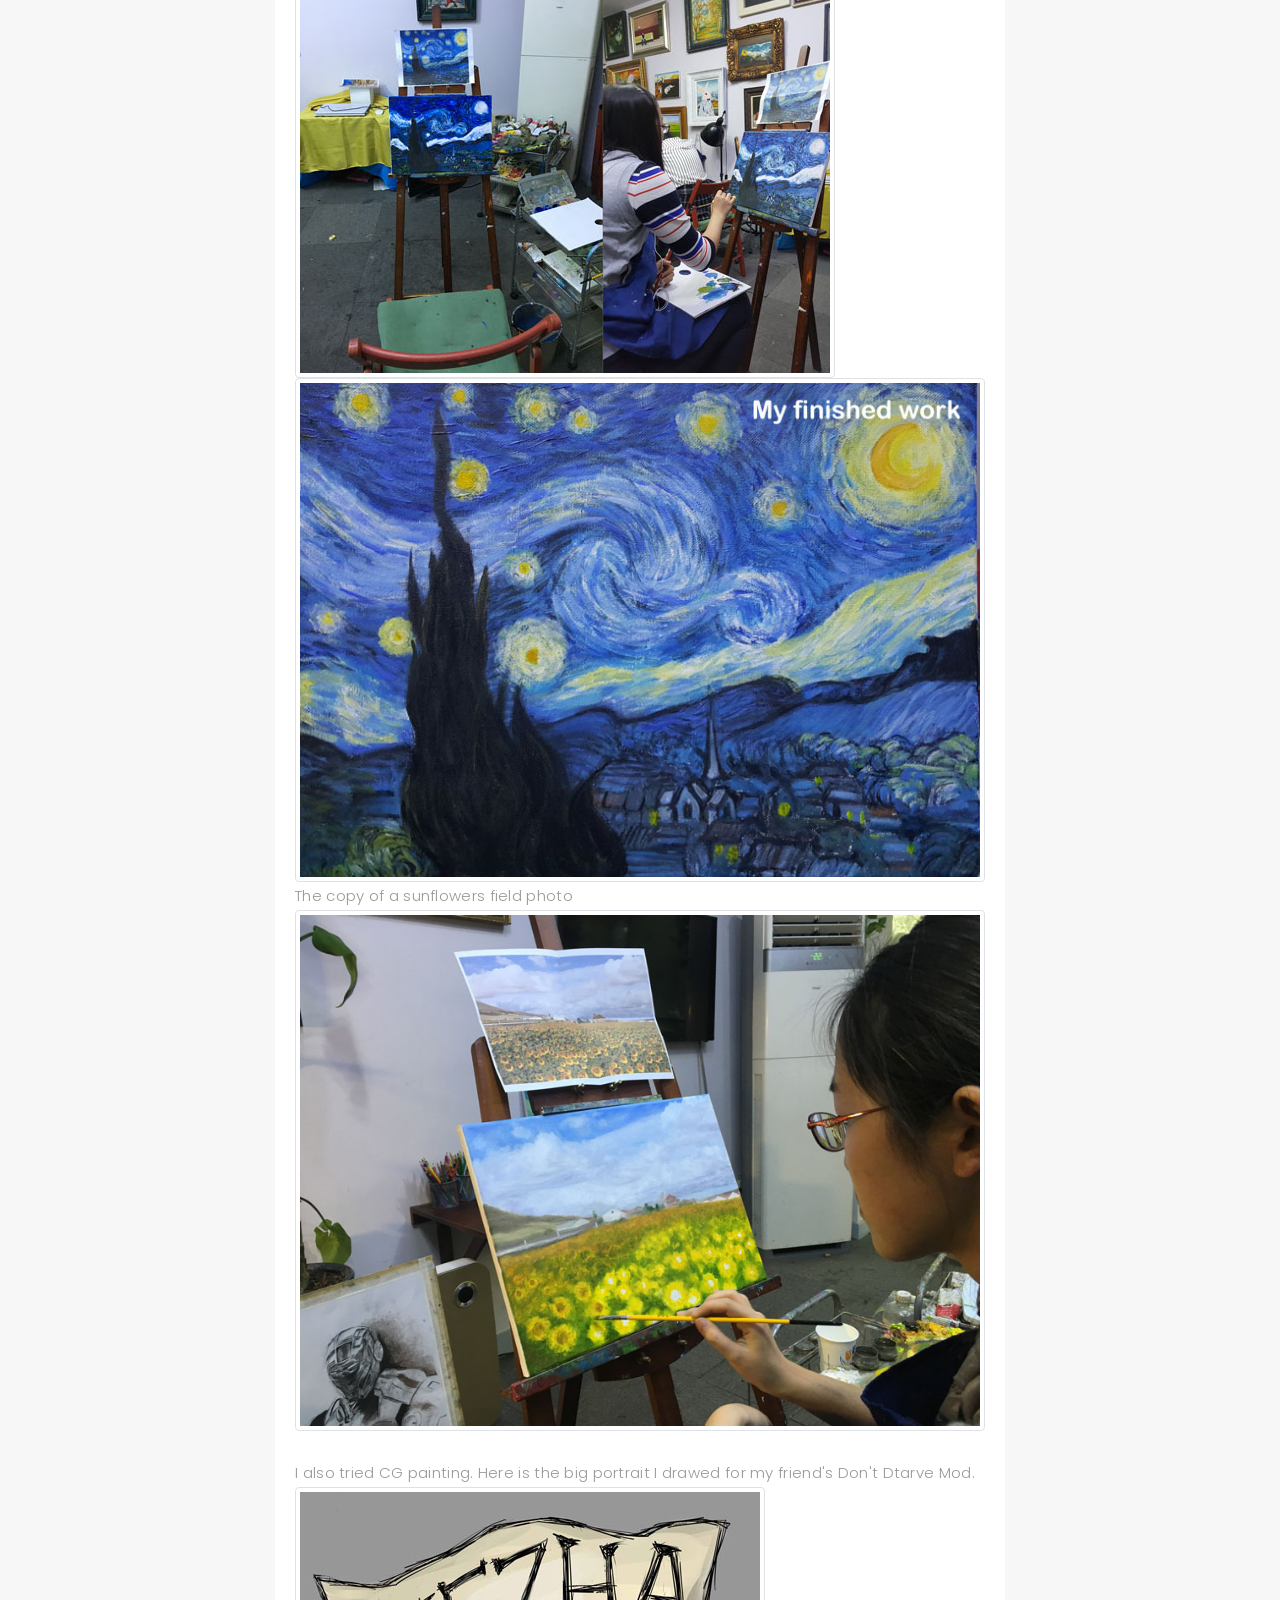
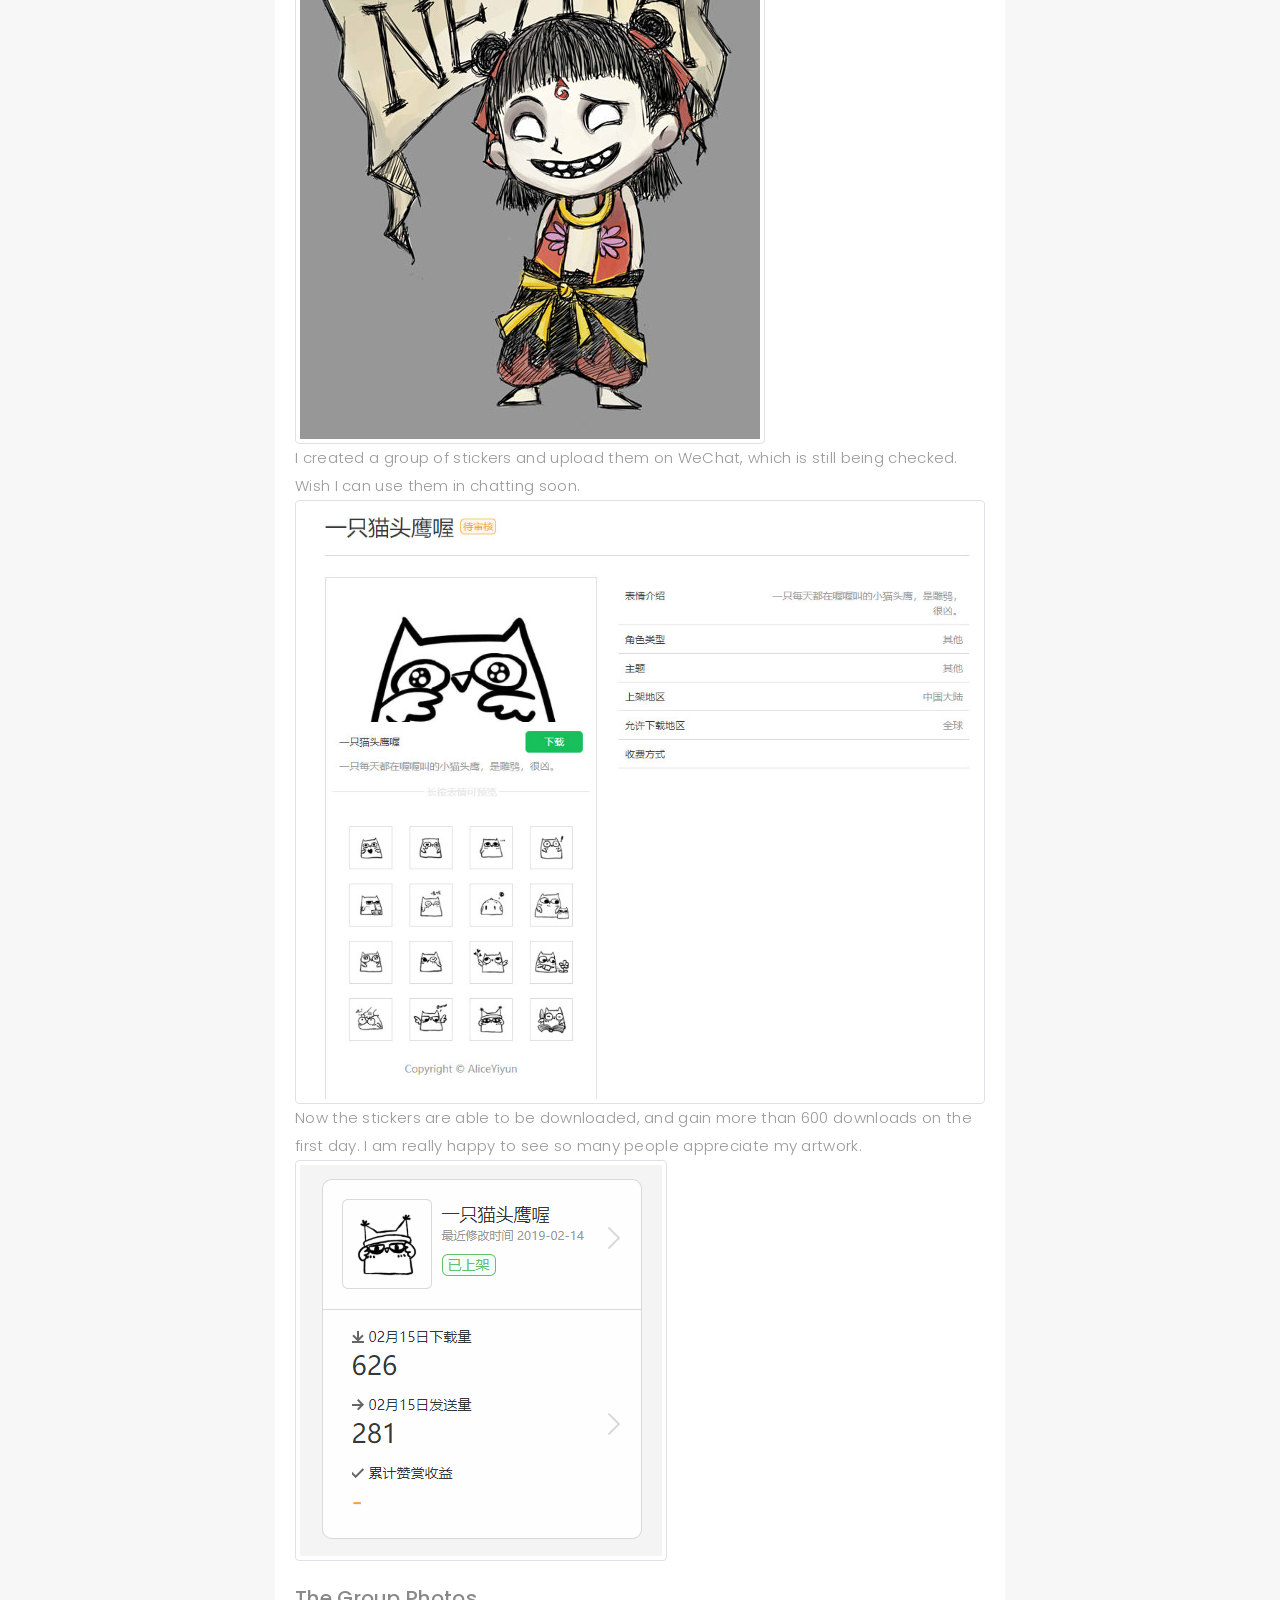
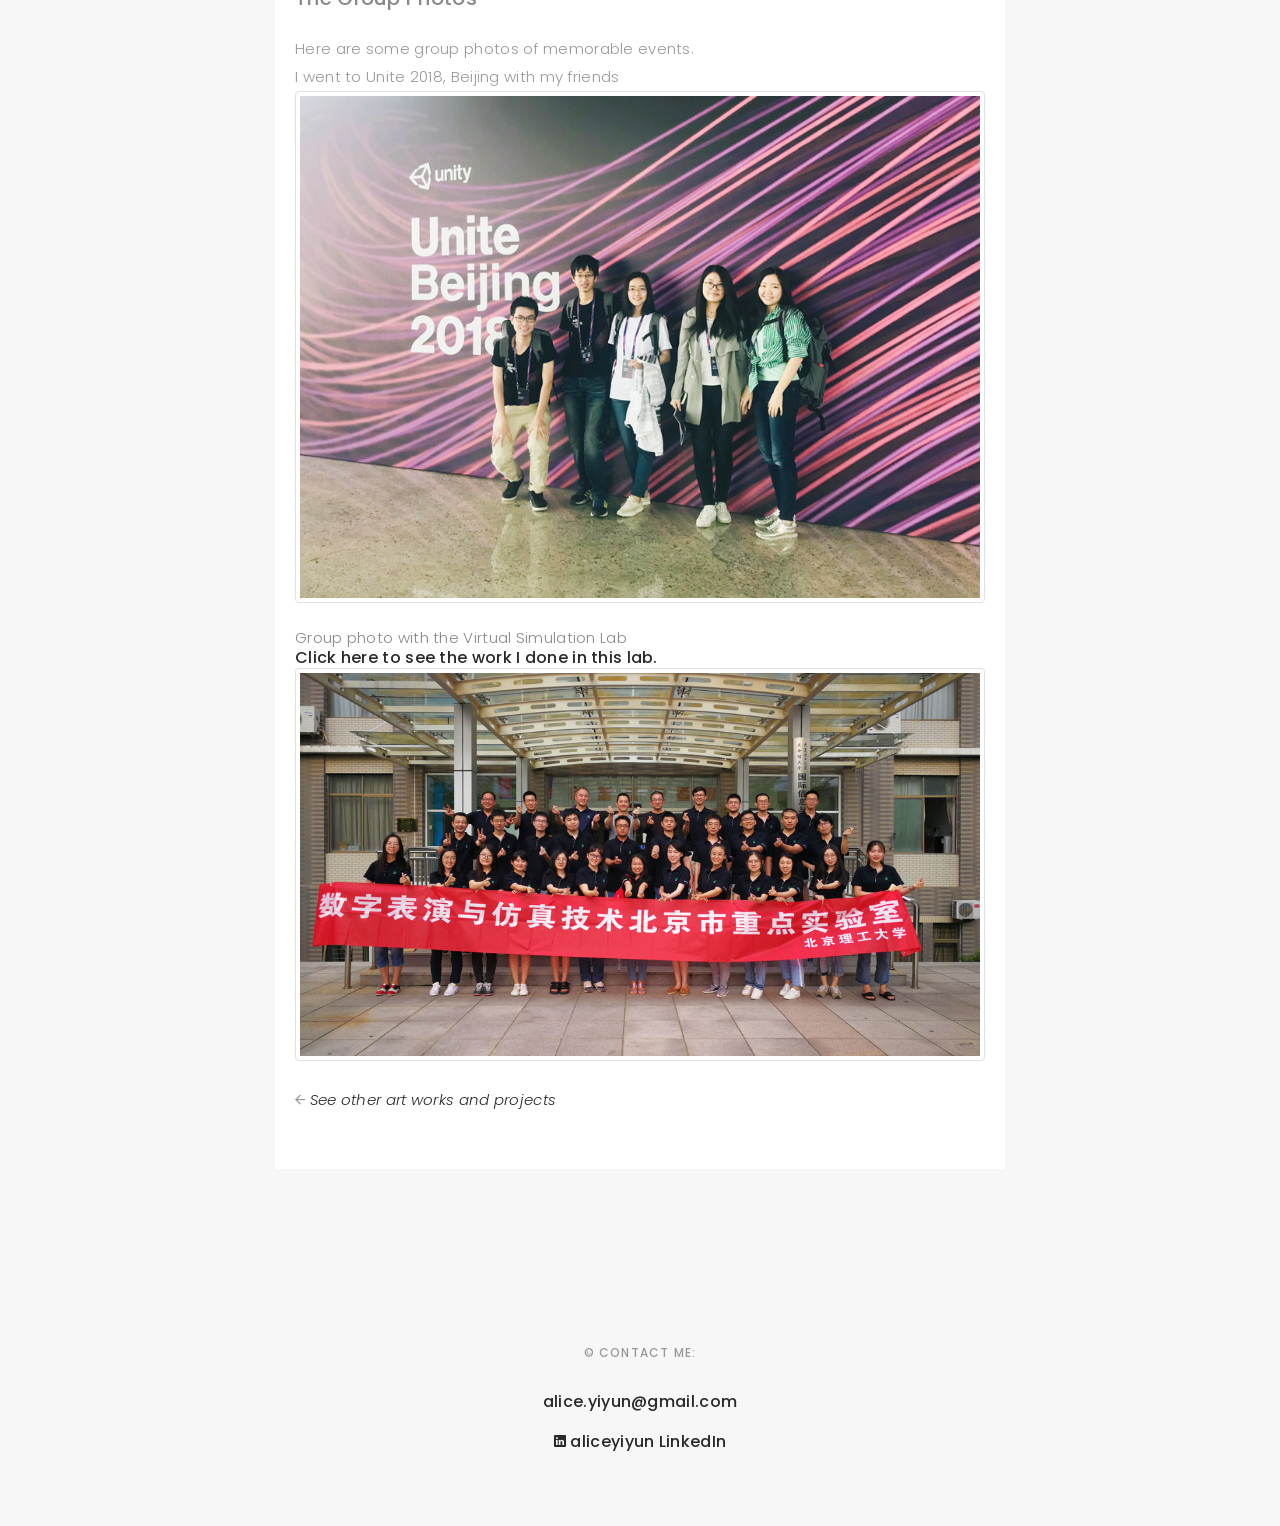
<file: pages/mylife.html>
<!DOCTYPE html>
<html lang="en">

<head>

	<!-- meta -->
	<meta charset="utf-8">
	<meta content="width=device-width, initial-scale=1.0" name="viewport">

	<title>Alice's Paintings and Group Photos</title>
	<meta content="" name="keywords">
	<meta content="" name="description">

	<!-- Google Fonts -->
	<link href="https://fonts.googleapis.com/css?family=Poppins:300,300i,400,400i,500,500i,600,600i,700,700i|Playfair+Display:400,400i,700,700i,900,900i" rel="stylesheet">

	<!-- Bootstrap CSS File -->
	<link href="../lib/bootstrap/css/bootstrap.min.css" rel="stylesheet">

	<!-- Libraries CSS Files -->
	<link href="../lib/ionicons/css/ionicons.min.css" rel="stylesheet">
	<link href="../lib/owlcarousel/assets/owl.carousel.min.css" rel="stylesheet">
	<link href="../lib/magnific-popup/magnific-popup.css" rel="stylesheet">
	<link href="../lib/hover/hover.min.css" rel="stylesheet">

	<!-- Blog Stylesheet File -->
	<link href="../css/blog.css" rel="stylesheet">

	<!-- Main Stylesheet File -->
	<link href="../css/style.css" rel="stylesheet">

	<!-- Responsive css -->
	<link href="../css/responsive.css" rel="stylesheet">

	<!-- Favicon -->
	<link rel="shortcut icon" href="../images/images_icon/favicon.png">
	<!-- Global site tag (gtag.js) - Google Analytics -->
	<script async src="https://www.googletagmanager.com/gtag/js?id=UA-133697695-1"></script>
	<script>
	  window.dataLayer = window.dataLayer || [];
	  function gtag(){dataLayer.push(arguments);}
	  gtag('js', new Date());

	  gtag('config', 'UA-133697695-1');
	</script>

</head>

<body>

  <!-- start section navbar -->
  <nav id="main-nav-subpage" class="subpage-nav">
    <div class="row">
      <div class="container">

        <div class="logo">
          <a href="../index.html"><img src="../images/images_icon/logo.png" alt="logo"></a>
        </div>

        <div class="responsive"><i data-icon="m" class="ion-navicon-round"></i></div>

        <ul class="nav-menu list-unstyled">
          <li><a href="#header" class="smoothScroll">BACK TO TOP</a></li>
        </ul>
      </div>
    </div>
  </nav>
  <!-- End section navbar -->
  <!-- start section main content -->
  <div class="main-content paddsection">
    <div class="container">
      <div class="row justify-content-center">
        <div class="col-md-8 col-md-offset-2">
          <div class="row">
            <div class="container-main single-main">
              <div class="col-md-12">
                <div class="block-main mb-30">

                  <div class="content-main single-post padDiv">
                    <div class="journal-txt">
                      <h4>My Paintings and Group Photos</h4>
                    </div>
                    <div class="post-meta">
                      <ul class="list-unstyled mb-0">

                        <li class="date">This page is always updating!</a></li>
                      </ul>
                    </div>
                    <p class="mb-30">In this page, I will show you some of my paintings and group photos with my
                       friens, professors and workmates. Besides the portfolio, you can find more infomation about me.</p>
                    
                    <p class="mb-30">
                    <h5>My Paintings</h5>
                      <p>I used to paint in an art studio. By copy other artists' work or photos, I accumulate the knowledge 
                        and experiences of painting. Here are my work and progress, check it out!<br><br>
                        My first copy in the studio<br>
                        <img src="../images/images_life/first.jpg" class="img-thumbnail img-responsive"><br>
                        My first oil painting in the studio<br>
                        <img src="../images/images_life/flower.jpg" class="img-thumbnail img-responsive"><br>
                        The copy of "The Starry Night"<br>
                        <img src="../images/images_life/star01.jpg" class="img-thumbnail img-responsive"><br>
                        <img src="../images/images_life/star02.jpg" class="img-thumbnail img-responsive"><br>
                        The copy of a sunflowers field photo
                        <img src="../images/images_life/photo01.jpg" class="img-thumbnail img-responsive"><br><br>
                        I also tried CG painting. Here is the big portrait I drawed for my friend's Don't Dtarve Mod.
                        <img src="../images/images_life/DS.jpg" class="img-thumbnail img-responsive"><br>
                        I created a group of stickers and upload them on WeChat, which is still being checked. Wish I can use them in chatting soon.<br>
                        <img src="../images/images_life/sticker.jpg" class="img-thumbnail img-responsive"><br>
                        Now the stickers are able to be downloaded, and gain more than 600 downloads on the first day. 
                        I am really happy to see so many people appreciate my artwork.
                        <img src="../images/images_life/mySticker.png" class="img-thumbnail img-responsive"><br>
                    </p>
                    <h5>The Group Photos</h5>
                      <p>Here are some group photos of memorable events.<br>
                        I went to Unite 2018, Beijing with my friends<br>
                        <img src="../images/images_life/photo_unite.jpg" class="img-thumbnail img-responsive"><br>
                        <div id="groupPhoto">
                        Group photo with the Virtual Simulation Lab<br>
                        <h6><a href="myprj_ue01.html">Click here to see the work I done in this lab.</a></h6>
                        <img src="../images/images_life/photo_SH.jpg" class="img-thumbnail img-responsive"><br>
                        </div>
                    </p>

                    <p class="align-content-center">
                    <i class="ion-android-arrow-back"> <a href="../index.html#project" class="smoothScroll">See other art works and projects</a></i>
                    </p>

                  </div>
                </div>

              </div>


            </div>
          </div>
        </div>
      </div>
    </div>
  </div>
  <!--  </div> -->
  <!-- start section main content -->

   <!-- start section footer -->
   <div id="footer" class="text-center">
    <div class="container">

      <p>&copy; Contact me: <br>

      <div class="credits">

        <h6><a href="mailto: alice.yiyun@gmail.com">alice.yiyun@gmail.com</a></h6>
        <br>
      <h6><a href="https://www.linkedin.com/in/aliceyiyun"><i class="ion-social-linkedin"></i>  aliceyiyun LinkedIn</a></h6>
      </div>
    </p>
    </div>
  </div>
<!-- End section footer -->

  <!-- JavaScript Libraries -->
  <script src="../lib/jquery/jquery.min.js"></script>
  <script src="../lib/jquery/jquery-migrate.min.js"></script>
  <script src="../lib/bootstrap/js/bootstrap.bundle.min.js"></script>
  <script src="../lib/typed/typed.js"></script>
  <script src="../lib/owlcarousel/owl.carousel.min.js"></script>
  <script src="../lib/magnific-popup/magnific-popup.min.js"></script>
  <script src="../lib/isotope/isotope.pkgd.min.js"></script>

  <!-- Contact Form JavaScript File -->
  <script src="../contactform/contactform.js"></script>

  <!-- Template Main Javascript File -->
  <script src="../js/main.js"></script>


</body>

</html>
</file>
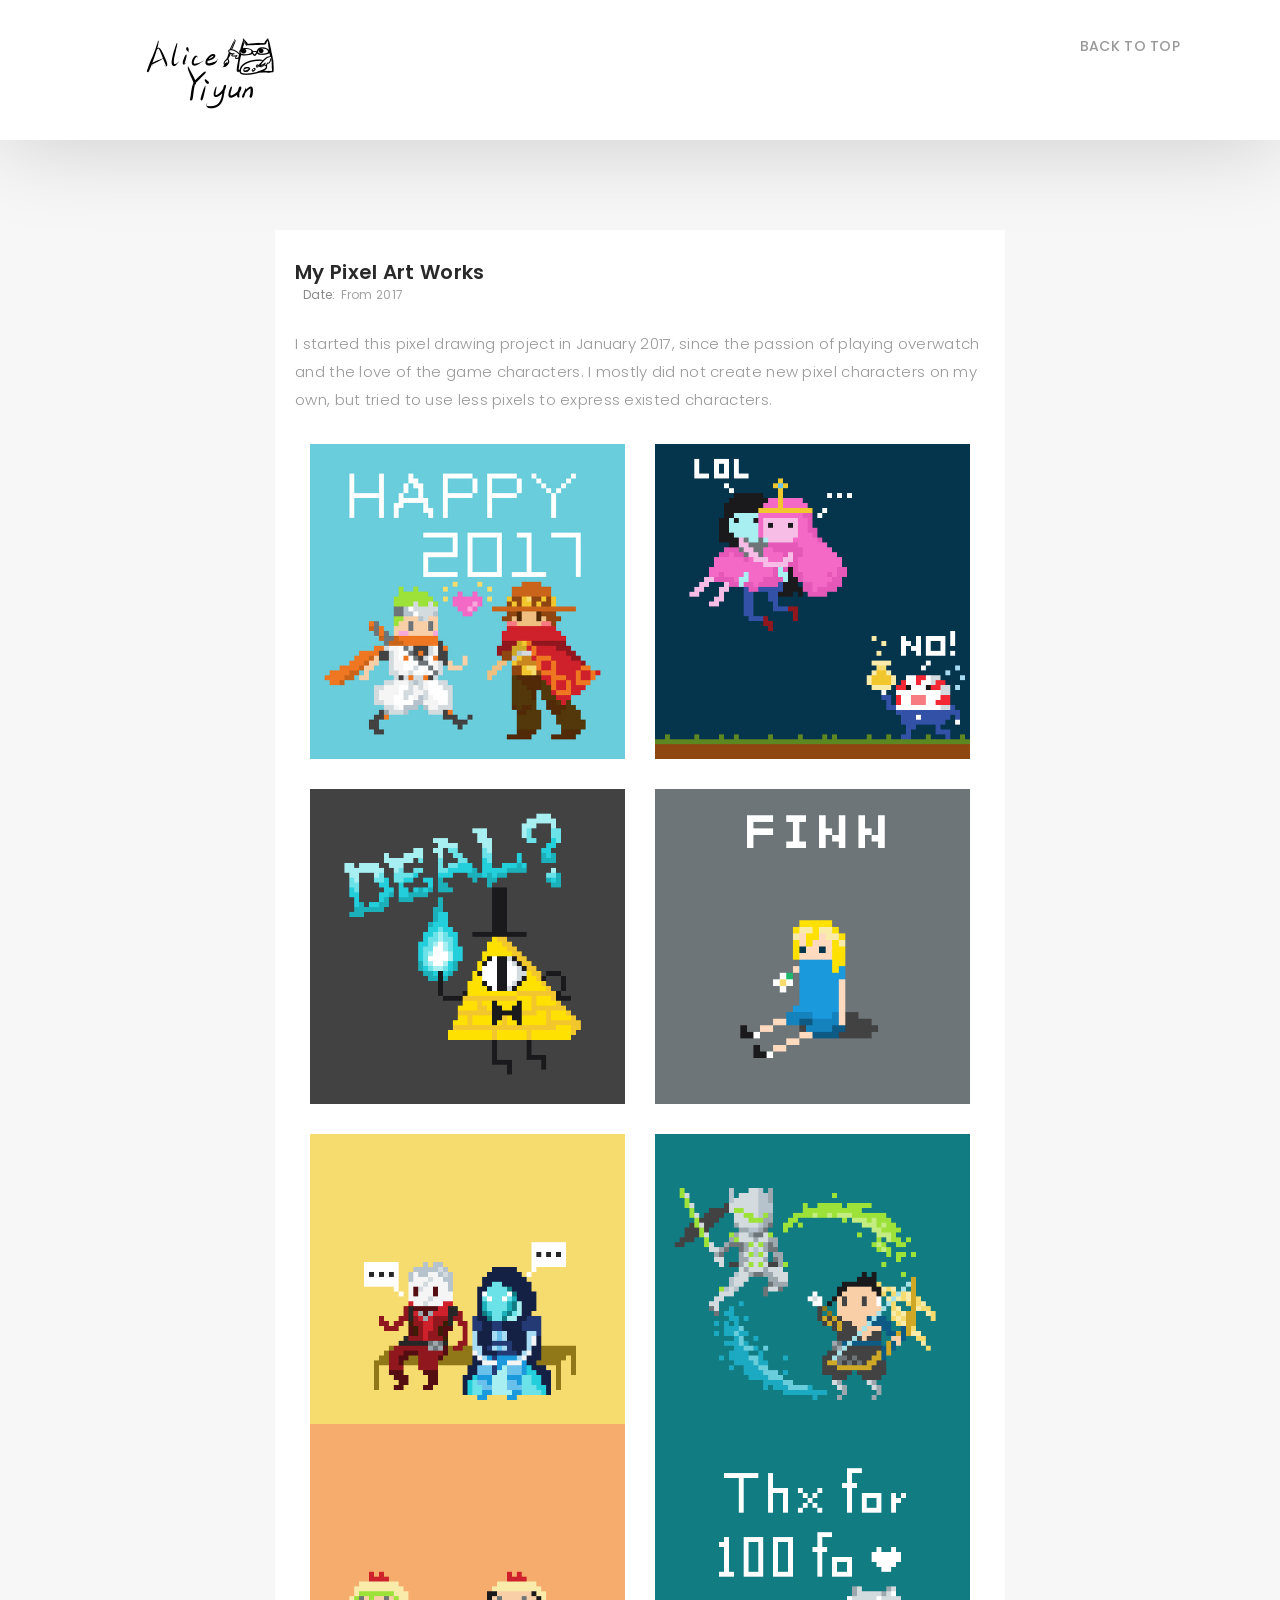
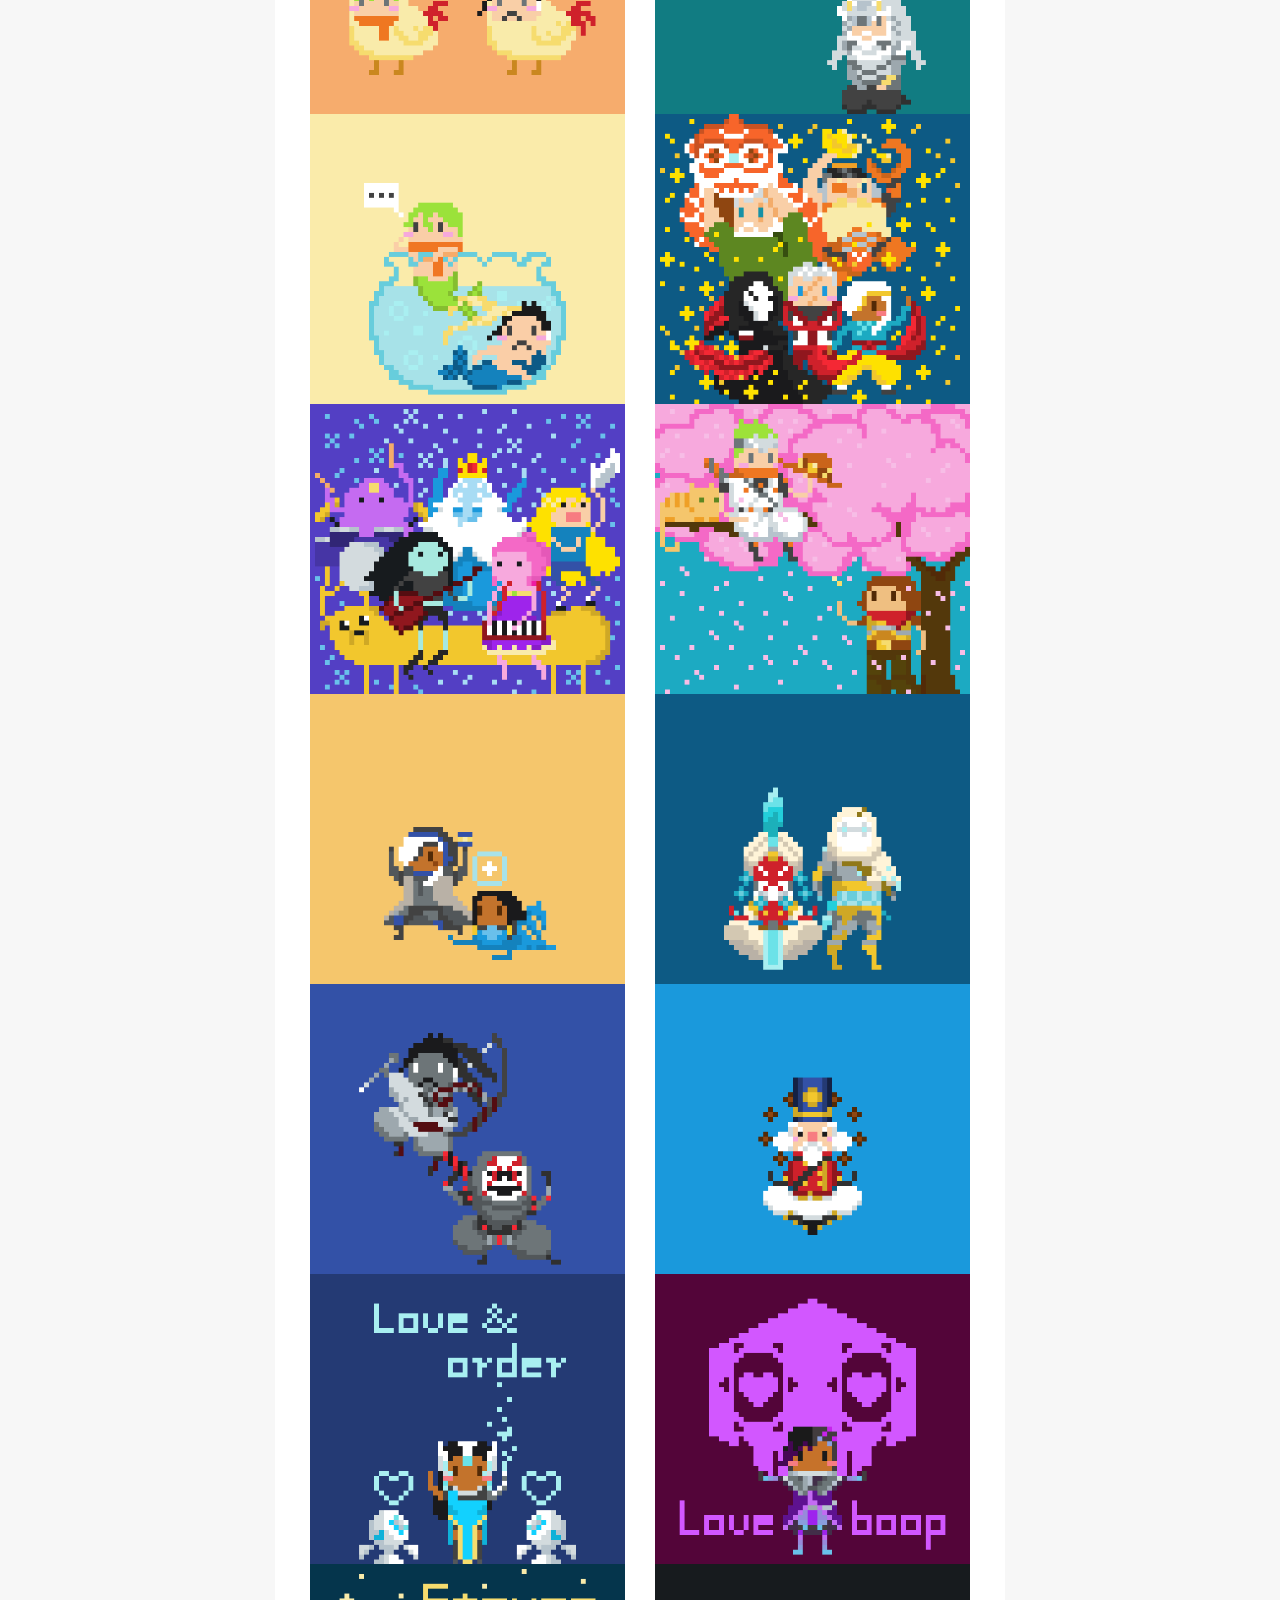
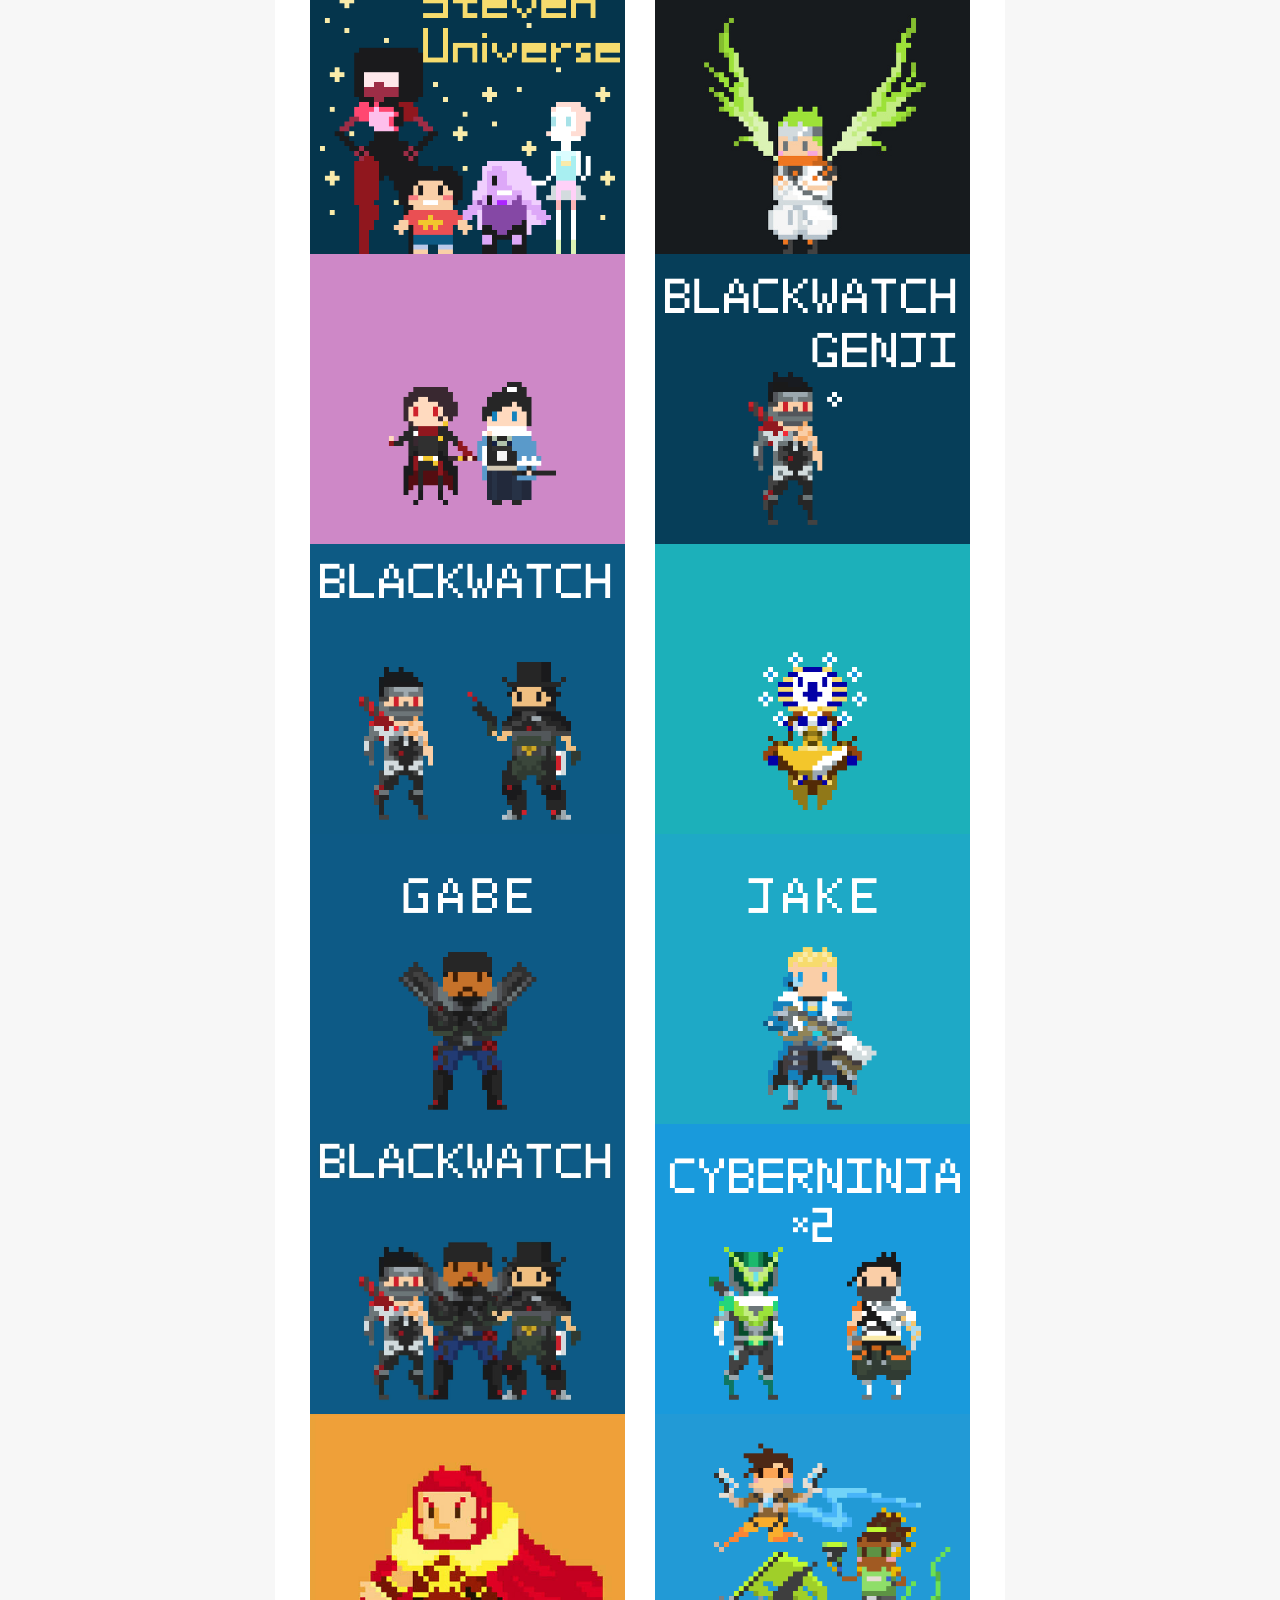
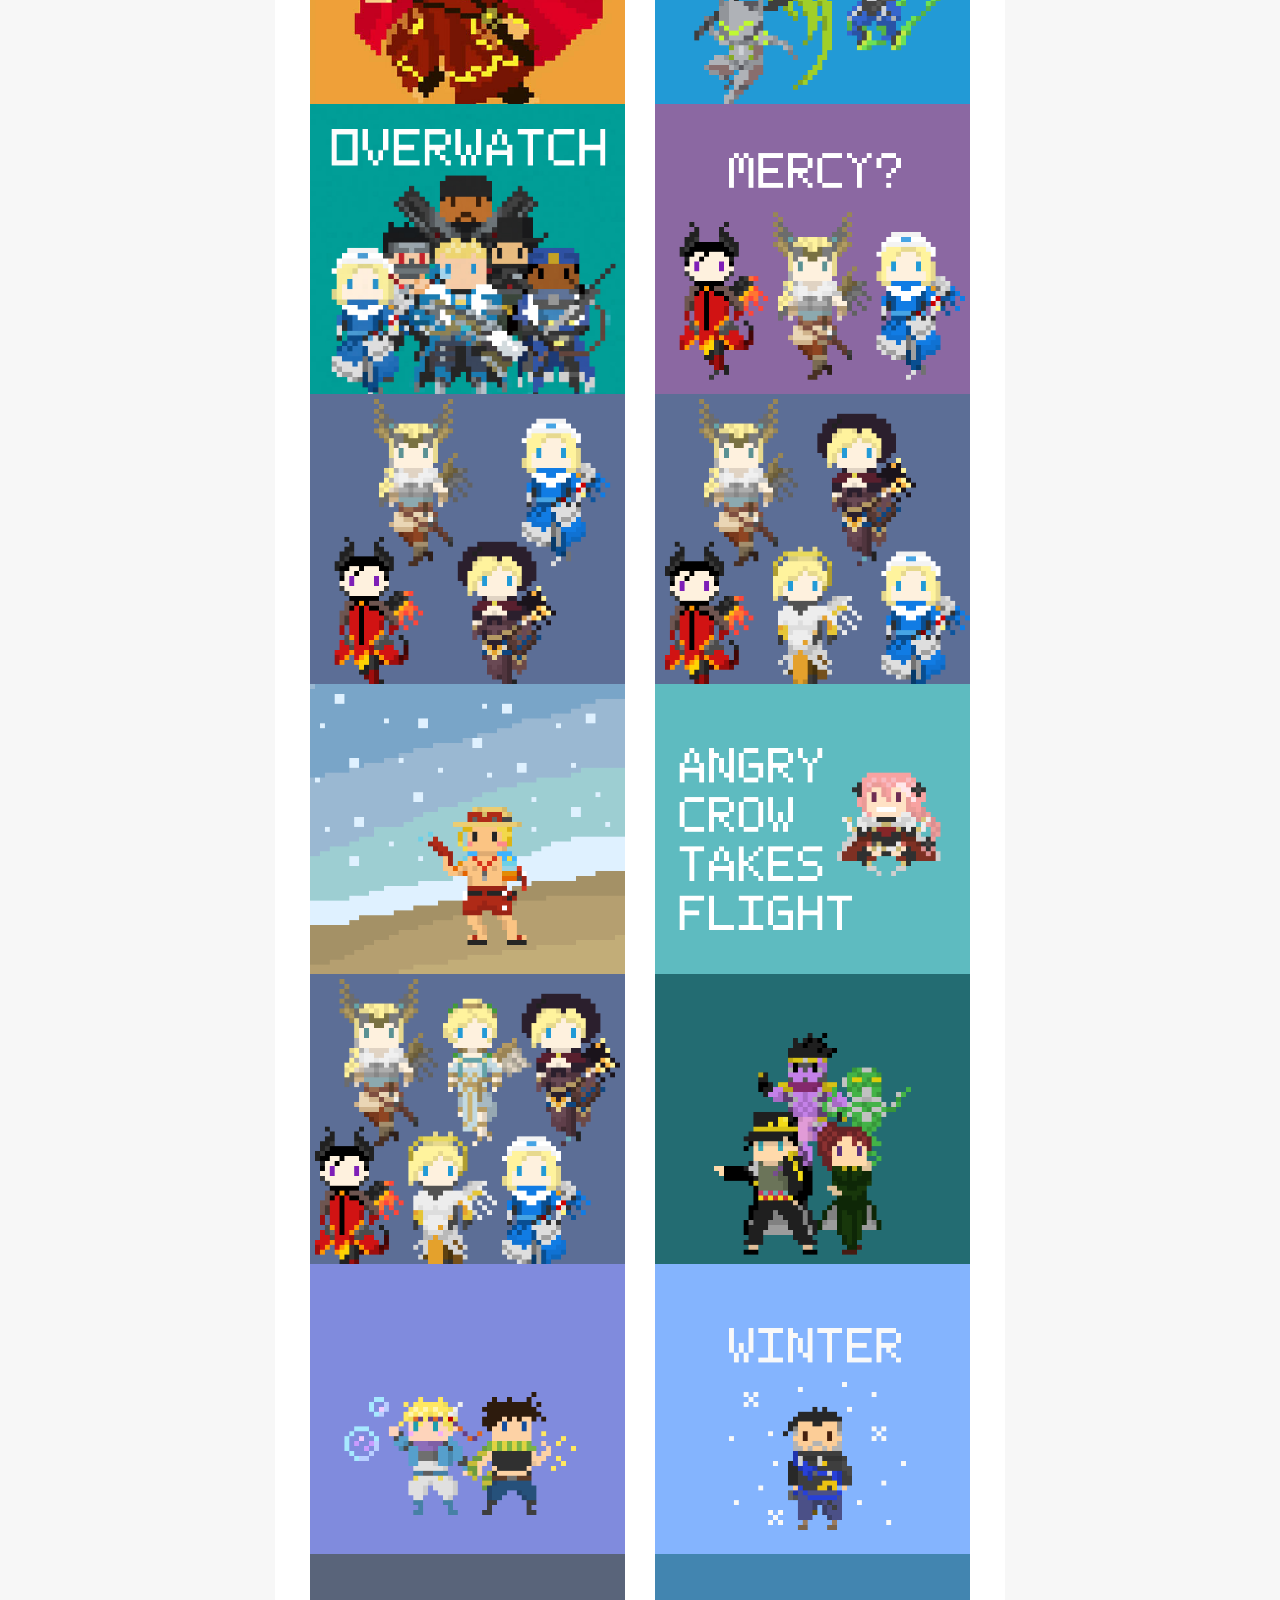
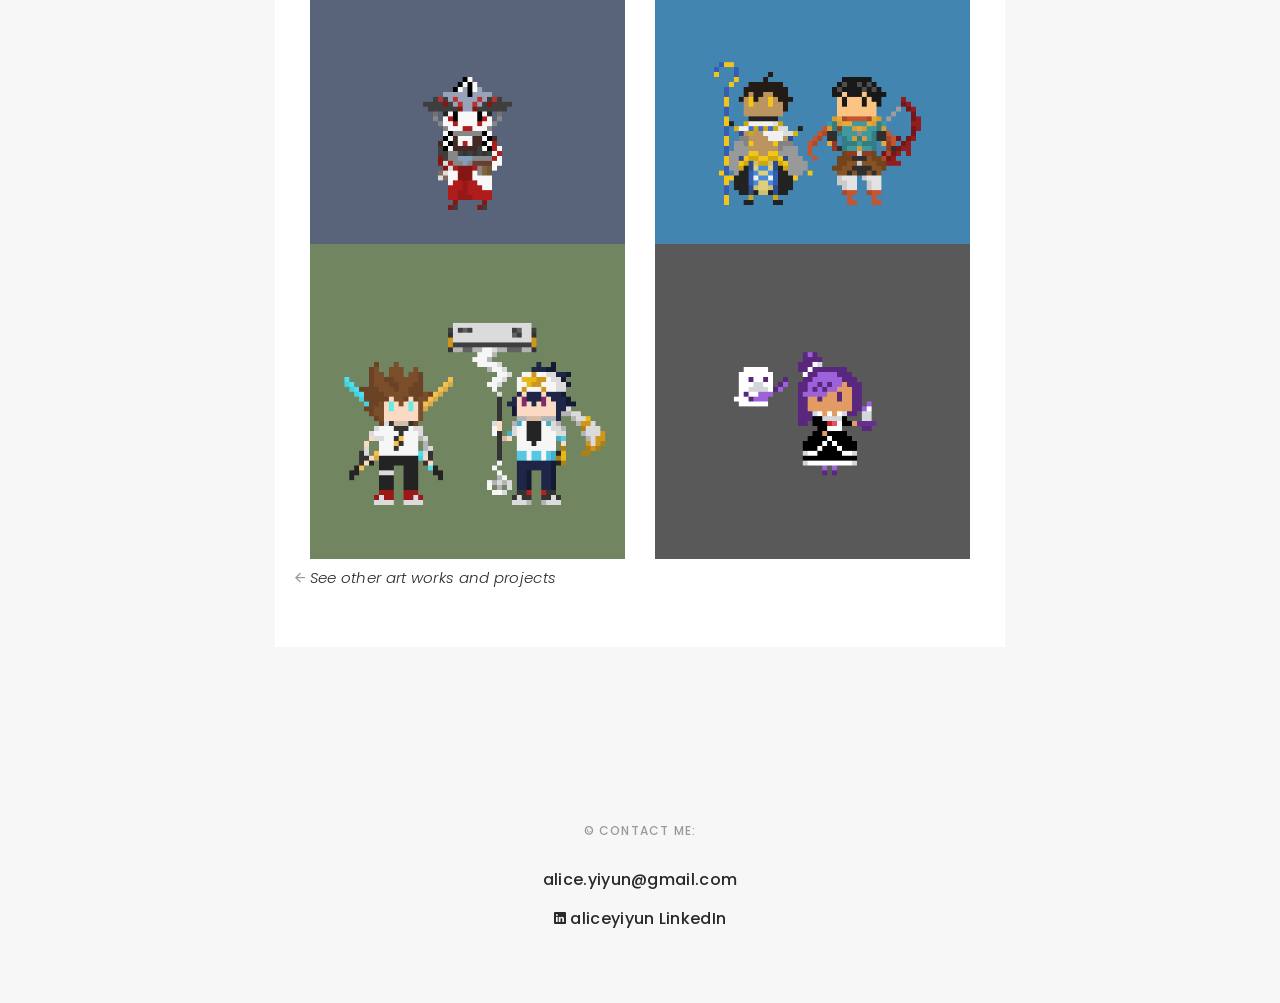
<file: pages/myport_pixel.html>
<!DOCTYPE html>
<html lang="en">

<head>

	<!-- meta -->
	<meta charset="utf-8">
	<meta content="width=device-width, initial-scale=1.0" name="viewport">

	<title>Alice's Pixel Art</title>
	<meta content="" name="keywords">
	<meta content="" name="description">

	<!-- Google Fonts -->
	<link href="https://fonts.googleapis.com/css?family=Poppins:300,300i,400,400i,500,500i,600,600i,700,700i|Playfair+Display:400,400i,700,700i,900,900i" rel="stylesheet">

	<!-- Bootstrap CSS File -->
	<link href="../lib/bootstrap/css/bootstrap.min.css" rel="stylesheet">

	<!-- Libraries CSS Files -->
	<link href="../lib/ionicons/css/ionicons.min.css" rel="stylesheet">
	<link href="../lib/owlcarousel/assets/owl.carousel.min.css" rel="stylesheet">
	<link href="../lib/magnific-popup/magnific-popup.css" rel="stylesheet">
	<link href="../lib/hover/hover.min.css" rel="stylesheet">

	<!-- Blog Stylesheet File -->
	<link href="../css/blog.css" rel="stylesheet">

	<!-- Main Stylesheet File -->
	<link href="../css/style.css" rel="stylesheet">

	<!-- Responsive css -->
	<link href="../css/responsive.css" rel="stylesheet">

	<!-- Favicon -->
	<link rel="shortcut icon" href="../images/images_icon/favicon.png">

	<!-- Global site tag (gtag.js) - Google Analytics -->
	<script async src="https://www.googletagmanager.com/gtag/js?id=UA-133697695-1"></script>
	<script>
		window.dataLayer = window.dataLayer || [];
		function gtag(){dataLayer.push(arguments);}
		gtag('js', new Date());

		gtag('config', 'UA-133697695-1');
	</script>

</head>

<body>

  <!-- start section navbar -->
  <nav id="main-nav-subpage" class="subpage-nav">
    <div class="row">
      <div class="container">

        <div class="logo">
          <a href="../index.html"><img src="../images/images_icon/logo.png" alt="logo"></a>
        </div>

        <div class="responsive"><i data-icon="m" class="ion-navicon-round"></i></div>

        <ul class="nav-menu list-unstyled">
          <li><a href="#header" class="smoothScroll">BACK TO TOP</a></li>

        </ul>
      </div>
    </div>
  </nav>
  <!-- End section navbar -->
  <!-- start section main content -->
  <div class="main-content paddsection">
    <div class="container">
      <div class="row justify-content-center">
        <div class="col-md-8 col-md-offset-2">
          <div class="row">
            <div class="container-main single-main">
              <div class="col-md-12">
                <div class="block-main mb-30">

                  <div class="content-main single-post padDiv">
                    <div class="journal-txt">
                      <h4>My Pixel Art Works</h4>
                    </div>
                    <div class="post-meta">
                      <ul class="list-unstyled mb-0">
                        <li class="date">Date:<a href="#">from 2017</a></li>
                      </ul>
                    </div>

                    <p class="mb-30">I started this pixel drawing project in January 2017, since the passion of playing overwatch
                      and the love of the game characters. I mostly did not create new pixel characters on my own, but tried to use 
                      less pixels to express existed characters.</p>

                    <div class="portfolio-container">
                      <img src="../images/images_pixel/pixel01.jpg" class="col-lg-6 portfolio-thumbnail img-responsive">
                      <img src="../images/images_pixel/pixel02.jpg" class="col-lg-6 portfolio-thumbnail img-responsive">
                      <img src="../images/images_pixel/pixel03.jpg" class="col-lg-6 portfolio-thumbnail img-responsive">
                      <img src="../images/images_pixel/pixel04.jpg" class="col-lg-6 portfolio-thumbnail img-responsive">
                      <img src="../images/images_pixel/pixel05.jpg" class="col-lg-6 portfolio-thumbnail img-responsive">
                      <img src="../images/images_pixel/pixel06.jpg" class="col-lg-6 portfolio-thumbnail img-responsive">
                      <img src="../images/images_pixel/pixel07.jpg" class="col-lg-6 portfolio-thumbnail img-responsive">
                      <img src="../images/images_pixel/pixel08.jpg" class="col-lg-6 portfolio-thumbnail img-responsive">
                      <img src="../images/images_pixel/pixel09.jpg" class="col-lg-6 portfolio-thumbnail img-responsive">
                      <img src="../images/images_pixel/pixel11.jpg" class="col-lg-6 portfolio-thumbnail img-responsive">
                      <img src="../images/images_pixel/pixel12.jpg" class="col-lg-6 portfolio-thumbnail img-responsive">
                      <img src="../images/images_pixel/pixel13.jpg" class="col-lg-6 portfolio-thumbnail img-responsive">
                      <img src="../images/images_pixel/pixel14.jpg" class="col-lg-6 portfolio-thumbnail img-responsive">
                      <img src="../images/images_pixel/pixel15.jpg" class="col-lg-6 portfolio-thumbnail img-responsive">
                      <img src="../images/images_pixel/pixel16.jpg" class="col-lg-6 portfolio-thumbnail img-responsive">
                      <img src="../images/images_pixel/pixel17.jpg" class="col-lg-6 portfolio-thumbnail img-responsive">
                      <img src="../images/images_pixel/pixel18.jpg" class="col-lg-6 portfolio-thumbnail img-responsive">
                      <img src="../images/images_pixel/pixel45.jpg" class="col-lg-6 portfolio-thumbnail img-responsive">
                      <img src="../images/images_pixel/pixel19.jpg" class="col-lg-6 portfolio-thumbnail img-responsive">
                      <img src="../images/images_pixel/pixel20.jpg" class="col-lg-6 portfolio-thumbnail img-responsive">
                      <img src="../images/images_pixel/pixel21.jpg" class="col-lg-6 portfolio-thumbnail img-responsive">
                      <img src="../images/images_pixel/pixel22.jpg" class="col-lg-6 portfolio-thumbnail img-responsive">
                      <img src="../images/images_pixel/pixel23.jpg" class="col-lg-6 portfolio-thumbnail img-responsive">
                      <img src="../images/images_pixel/pixel24.jpg" class="col-lg-6 portfolio-thumbnail img-responsive">
                      <img src="../images/images_pixel/pixel43.jpg" class="col-lg-6 portfolio-thumbnail img-responsive">
                      <img src="../images/images_pixel/pixel44.jpg" class="col-lg-6 portfolio-thumbnail img-responsive">
                      <img src="../images/images_pixel/pixel25.jpg" class="col-lg-6 portfolio-thumbnail img-responsive">
                      <img src="../images/images_pixel/pixel26.jpg" class="col-lg-6 portfolio-thumbnail img-responsive">
                      <img src="../images/images_pixel/pixel27.jpg" class="col-lg-6 portfolio-thumbnail img-responsive">
                      <img src="../images/images_pixel/pixel28.jpg" class="col-lg-6 portfolio-thumbnail img-responsive">
                      <img src="../images/images_pixel/pixel29.jpg" class="col-lg-6 portfolio-thumbnail img-responsive">
                      <img src="../images/images_pixel/pixel30.jpg" class="col-lg-6 portfolio-thumbnail img-responsive">
                      <img src="../images/images_pixel/pixel31.jpg" class="col-lg-6 portfolio-thumbnail img-responsive">
                      <img src="../images/images_pixel/pixel32.jpg" class="col-lg-6 portfolio-thumbnail img-responsive">
                      <img src="../images/images_pixel/pixel33.jpg" class="col-lg-6 portfolio-thumbnail img-responsive">
                      <img src="../images/images_pixel/pixel34.jpg" class="col-lg-6 portfolio-thumbnail img-responsive">
                      <img src="../images/images_pixel/pixel35.jpg" class="col-lg-6 portfolio-thumbnail img-responsive">
                      <img src="../images/images_pixel/pixel36.jpg" class="col-lg-6 portfolio-thumbnail img-responsive">
                      <img src="../images/images_pixel/pixel37.jpg" class="col-lg-6 portfolio-thumbnail img-responsive">
                      <img src="../images/images_pixel/pixel38.jpg" class="col-lg-6 portfolio-thumbnail img-responsive">
                      <img src="../images/images_pixel/pixel39.jpg" class="col-lg-6 portfolio-thumbnail img-responsive">
                      <img src="../images/images_pixel/pixel40.jpg" class="col-lg-6 portfolio-thumbnail img-responsive">
                      <img src="../images/images_pixel/pixel41.jpg" class="col-lg-6 portfolio-thumbnail img-responsive">
                      <img src="../images/images_pixel/pixel42.jpg" class="col-lg-6 portfolio-thumbnail img-responsive">
                      
                    </div>
                    <p class="mb-30">

                    </p>

                    <p class="align-content-center">
                    <i class="ion-android-arrow-back"> <a href="../index.html#project" class="smoothScroll">See other art works and projects</a></i>
                    </p>

                  </div>
                </div>

              </div>


            </div>
          </div>
        </div>
      </div>
    </div>
  </div>
  <!--  </div> -->
  <!-- start section main content -->

   <!-- start section footer -->
   <div id="footer" class="text-center">
      <div class="container">
  
        <p>&copy; Contact me: <br>
  
        <div class="credits">
  
          <h6><a href="mailto: alice.yiyun@gmail.com">alice.yiyun@gmail.com</a></h6>
          <br>
      <h6><a href="https://www.linkedin.com/in/aliceyiyun"><i class="ion-social-linkedin"></i>  aliceyiyun LinkedIn</a></h6>
        </div>
      </p>
      </div>
    </div>
  <!-- End section footer -->

  <!-- JavaScript Libraries -->
  <script src="../lib/jquery/jquery.min.js"></script>
  <script src="../lib/jquery/jquery-migrate.min.js"></script>
  <script src="../lib/bootstrap/js/bootstrap.bundle.min.js"></script>
  <script src="../lib/typed/typed.js"></script>
  <script src="../lib/owlcarousel/owl.carousel.min.js"></script>
  <script src="../lib/magnific-popup/magnific-popup.min.js"></script>
  <script src="../lib/isotope/isotope.pkgd.min.js"></script>

  <!-- Contact Form JavaScript File -->
  <script src="../contactform/contactform.js"></script>

  <!-- Template Main Javascript File -->
  <script src="../js/main.js"></script>

</body>

</html>
</file>
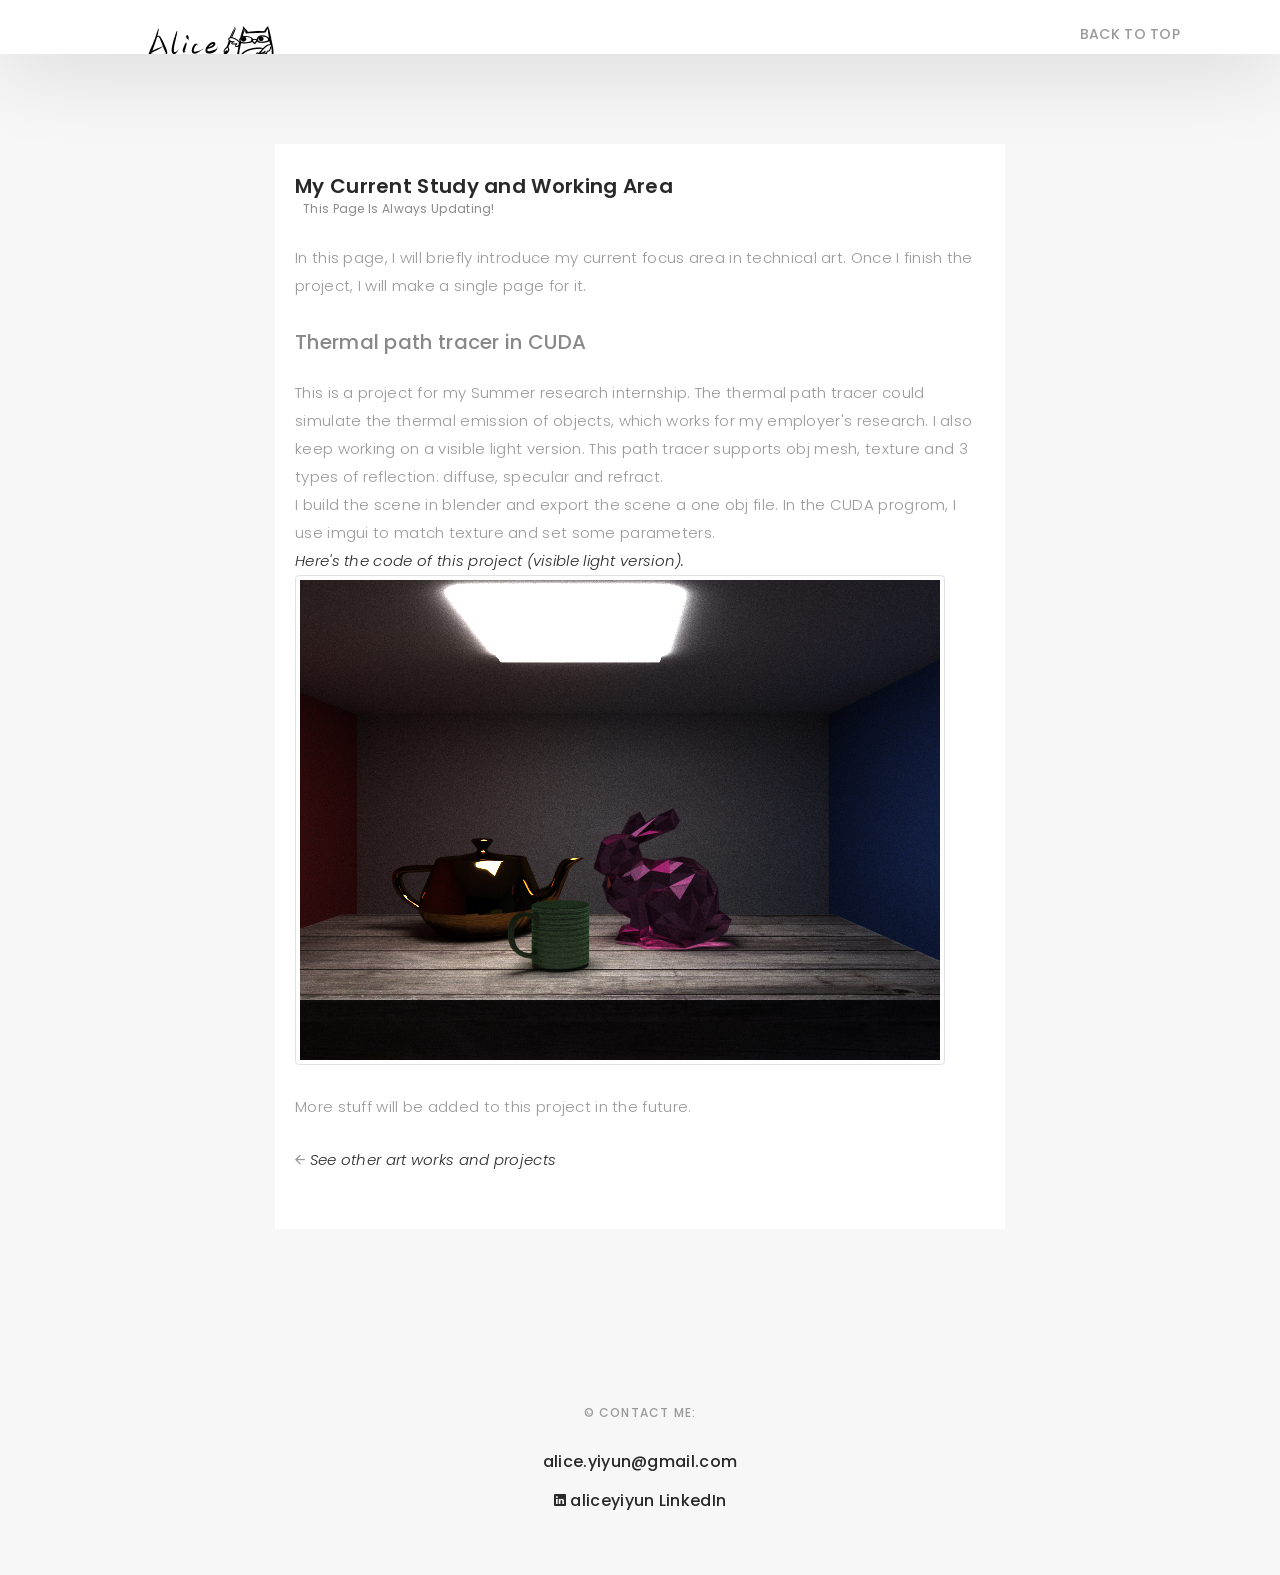
<file: pages/myprj_current.html>
<!DOCTYPE html>
<html lang="en">

<head>

	<!-- meta -->
	<meta charset="utf-8">
	<meta content="width=device-width, initial-scale=1.0" name="viewport">

	<title>Alice's Current Study & Working Area</title>
	<meta content="" name="keywords">
	<meta content="" name="description">

	<!-- Google Fonts -->
	<link href="https://fonts.googleapis.com/css?family=Poppins:300,300i,400,400i,500,500i,600,600i,700,700i|Playfair+Display:400,400i,700,700i,900,900i" rel="stylesheet">

	<!-- Bootstrap CSS File -->
	<link href="../lib/bootstrap/css/bootstrap.min.css" rel="stylesheet">

	<!-- Libraries CSS Files -->
	<link href="../lib/ionicons/css/ionicons.min.css" rel="stylesheet">
	<link href="../lib/owlcarousel/assets/owl.carousel.min.css" rel="stylesheet">
	<link href="../lib/magnific-popup/magnific-popup.css" rel="stylesheet">
	<link href="../lib/hover/hover.min.css" rel="stylesheet">

	<!-- Blog Stylesheet File -->
	<link href="../css/blog.css" rel="stylesheet">

	<!-- Main Stylesheet File -->
	<link href="../css/style.css" rel="stylesheet">

	<!-- Responsive css -->
	<link href="../css/responsive.css" rel="stylesheet">

	<!-- Favicon -->
	<link rel="shortcut icon" href="../images/images_icon/favicon.png">
	<!-- Global site tag (gtag.js) - Google Analytics -->
	<script async src="https://www.googletagmanager.com/gtag/js?id=UA-133697695-1"></script>
	<script>
		window.dataLayer = window.dataLayer || [];
		function gtag(){dataLayer.push(arguments);}
		gtag('js', new Date());

		gtag('config', 'UA-133697695-1');
	</script>

</head>

<body>

  <!-- start section navbar -->
  <nav id="main-nav-subpage" class="subpage-nav">
    <div class="row">
      <div class="container">

        <div class="logo">
          <a href="../index.html"><img src="../images/images_icon/logo.png" alt="logo"></a>
        </div>

        <div class="responsive"><i data-icon="m" class="ion-navicon-round"></i></div>

        <ul class="nav-menu list-unstyled">
          <li><a href="#header" class="smoothScroll">BACK TO TOP</a></li>
        </ul>
      </div>
    </div>
  </nav>
  <!-- End section navbar -->
  <!-- start section main content -->
  <div class="main-content paddsection">
    <div class="container">
      <div class="row justify-content-center">
        <div class="col-md-8 col-md-offset-2">
          <div class="row">
            <div class="container-main single-main">
              <div class="col-md-12">
                <div class="block-main mb-30">

                  <div class="content-main single-post padDiv">
                    <div class="journal-txt">
                      <h4>My Current Study and Working Area</h4>
                    </div>
                    <div class="post-meta">
                      <ul class="list-unstyled mb-0">

                        <li class="date">This page is always updating!</a></li>
                      </ul>
                    </div>
                    <p class="mb-30">In this page, I will briefly introduce my current focus area in technical art. 
                      Once I finish the project, I will make a single page for it.</p>
                    
                    <p class="mb-30">
                      <h5>Thermal path tracer in CUDA</h5>
                        <p>This is a project for my Summer research internship. The thermal path tracer could simulate the thermal emission of objects, which works for my employer's research. 
                          I also keep working on a visible light version. This path tracer supports obj mesh, texture and 3 types of reflection: diffuse, specular and refract.<br>
                          I build the scene in blender and export the scene a one obj file. In the CUDA progrom, I use imgui to match texture and set some parameters.
                          
                          <br>
                          <i class="mb-30"> <a href="https://github.com/wangyiyun/PathTracer">Here's the code of this project (visible light version).</a></i>
                          <img src="../images/images_pt/pt_result.jpg" class="img-thumbnail img-responsive"><br>
                          <br>More stuff will be added to this project in the future.
                      </p>

                    <p class="align-content-center">
                    <i class="ion-android-arrow-back"> <a href="../index.html#project" class="smoothScroll">See other art works and projects</a></i>
                    </p>

                  </div>
                </div>

              </div>


            </div>
          </div>
        </div>
      </div>
    </div>
  </div>
  <!--  </div> -->
  <!-- start section main content -->

   <!-- start section footer -->
   <div id="footer" class="text-center">
    <div class="container">

      <p>&copy; Contact me: <br>

      <div class="credits">

        <h6><a href="mailto: alice.yiyun@gmail.com">alice.yiyun@gmail.com</a></h6>
        <br>
      <h6><a href="https://www.linkedin.com/in/aliceyiyun"><i class="ion-social-linkedin"></i>  aliceyiyun LinkedIn</a></h6>
      </div>
    </p>
    </div>
  </div>
<!-- End section footer -->

  <!-- JavaScript Libraries -->
  <script src="../lib/jquery/jquery.min.js"></script>
  <script src="../lib/jquery/jquery-migrate.min.js"></script>
  <script src="../lib/bootstrap/js/bootstrap.bundle.min.js"></script>
  <script src="../lib/typed/typed.js"></script>
  <script src="../lib/owlcarousel/owl.carousel.min.js"></script>
  <script src="../lib/magnific-popup/magnific-popup.min.js"></script>
  <script src="../lib/isotope/isotope.pkgd.min.js"></script>

  <!-- Contact Form JavaScript File -->
  <script src="../contactform/contactform.js"></script>

  <!-- Template Main Javascript File -->
  <script src="../js/main.js"></script>


</body>

</html>
</file>
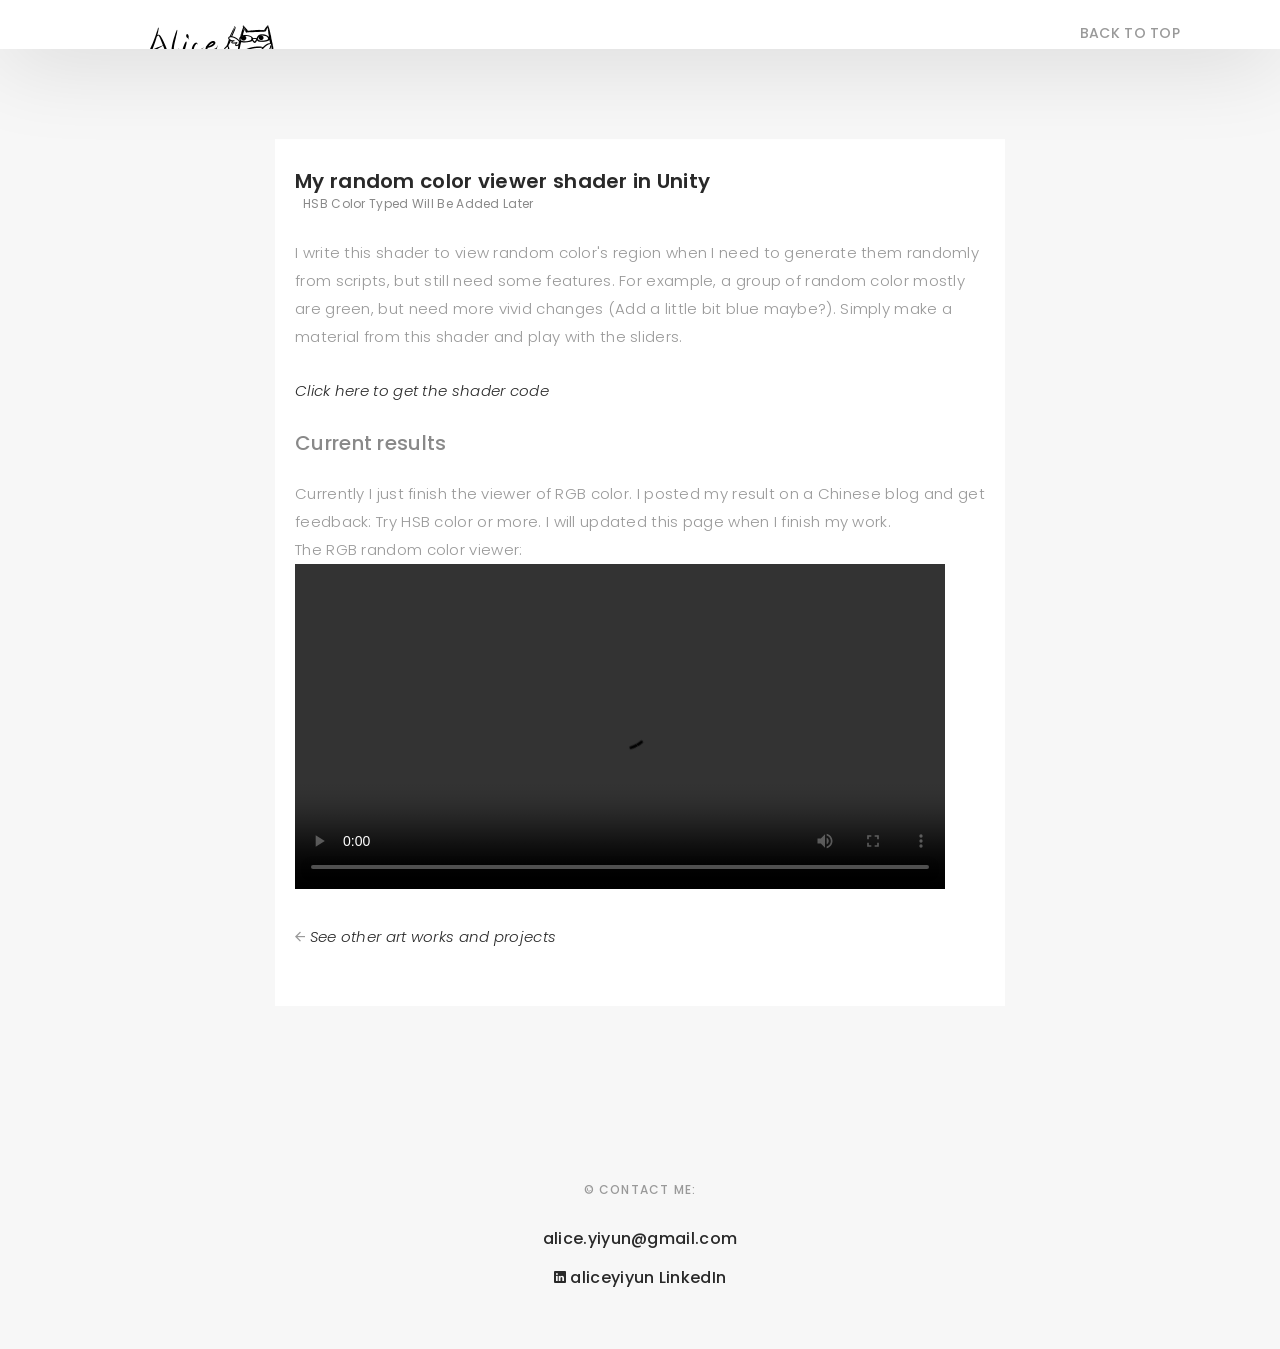
<file: pages/myprj_random_color.html>
<!DOCTYPE html>
<html lang="en">

<head>

	<!-- meta -->
	<meta charset="utf-8">
	<meta content="width=device-width, initial-scale=1.0" name="viewport">

	<title>Alice's Unity random color viewer shader</title>
	<meta content="" name="keywords">
	<meta content="" name="description">

	<!-- Google Fonts -->
	<link href="https://fonts.googleapis.com/css?family=Poppins:300,300i,400,400i,500,500i,600,600i,700,700i|Playfair+Display:400,400i,700,700i,900,900i" rel="stylesheet">

	<!-- Bootstrap CSS File -->
	<link href="../lib/bootstrap/css/bootstrap.min.css" rel="stylesheet">

	<!-- Libraries CSS Files -->
	<link href="../lib/ionicons/css/ionicons.min.css" rel="stylesheet">
	<link href="../lib/owlcarousel/assets/owl.carousel.min.css" rel="stylesheet">
	<link href="../lib/magnific-popup/magnific-popup.css" rel="stylesheet">
	<link href="../lib/hover/hover.min.css" rel="stylesheet">

	<!-- Blog Stylesheet File -->
	<link href="../css/blog.css" rel="stylesheet">

	<!-- Main Stylesheet File -->
	<link href="../css/style.css" rel="stylesheet">

	<!-- Responsive css -->
	<link href="../css/responsive.css" rel="stylesheet">

	<!-- Favicon -->
	<link rel="shortcut icon" href="../images/images_icon/favicon.png">
	<!-- Global site tag (gtag.js) - Google Analytics -->
	<script async src="https://www.googletagmanager.com/gtag/js?id=UA-133697695-1"></script>
	<script>
		window.dataLayer = window.dataLayer || [];
		function gtag(){dataLayer.push(arguments);}
		gtag('js', new Date());

		gtag('config', 'UA-133697695-1');
	</script>

</head>

<body>

  <!-- start section navbar -->
  <nav id="main-nav-subpage" class="subpage-nav">
    <div class="row">
      <div class="container">

        <div class="logo">
          <a href="../index.html"><img src="../images/images_icon/logo.png" alt="logo"></a>
        </div>

        <div class="responsive"><i data-icon="m" class="ion-navicon-round"></i></div>

        <ul class="nav-menu list-unstyled">
          <li><a href="#header" class="smoothScroll">BACK TO TOP</a></li>
        </ul>
      </div>
    </div>
  </nav>
  <!-- End section navbar -->
  <!-- start section main content -->
  <div class="main-content paddsection">
    <div class="container">
      <div class="row justify-content-center">
        <div class="col-md-8 col-md-offset-2">
          <div class="row">
            <div class="container-main single-main">
              <div class="col-md-12">
                <div class="block-main mb-30">

                  <div class="content-main single-post padDiv">
                    <div class="journal-txt">
                      <h4>My random color viewer shader in Unity</h4>
                    </div>
                    <div class="post-meta">
                      <ul class="list-unstyled mb-0">

                        <li class="date">HSB color typed will be added later</a></li>
                      </ul>
                    </div>
                    <p class="mb-30">I write this shader to view random color's region when I need to generate them randomly from scripts, but still need some features. 
                      For example, a group of random color mostly are green, but need more vivid changes (Add a little bit blue maybe?). Simply make a material from this shader and play with the sliders.
                    </p>
                    <i class="mb-30"><a href= "https://github.com/wangyiyun/Unity-random-color-viewer-shader/blob/master/Color.shader">Click here to get the shader code</a></i>
                    <p class="mb-30">
                    <h5>Current results</h5>
                      <p>Currently I just finish the viewer of RGB color. I posted my result on a Chinese blog and get feedback: Try HSB color or more. I will updated this page when I finish my work.<br>
                      
                        The RGB random color viewer:
                        <video controls width="650">
                          <source src = "../images/images_random_color/randomColor.mp4" type = "video/mp4">
                        </video>

                    </p>

                    <p class="align-content-center">
                    <i class="ion-android-arrow-back"> <a href="../index.html#project" class="smoothScroll">See other art works and projects</a></i>
                    </p>

                  </div>
                </div>

              </div>


            </div>
          </div>
        </div>
      </div>
    </div>
  </div>
  <!--  </div> -->
  <!-- start section main content -->

   <!-- start section footer -->
   <div id="footer" class="text-center">
    <div class="container">

      <p>&copy; Contact me: <br>

      <div class="credits">

        <h6><a href="mailto: alice.yiyun@gmail.com">alice.yiyun@gmail.com</a></h6>
        <br>
      <h6><a href="https://www.linkedin.com/in/aliceyiyun"><i class="ion-social-linkedin"></i>  aliceyiyun LinkedIn</a></h6>
      </div>
    </p>
    </div>
  </div>
<!-- End section footer -->

  <!-- JavaScript Libraries -->
  <script src="../lib/jquery/jquery.min.js"></script>
  <script src="../lib/jquery/jquery-migrate.min.js"></script>
  <script src="../lib/bootstrap/js/bootstrap.bundle.min.js"></script>
  <script src="../lib/typed/typed.js"></script>
  <script src="../lib/owlcarousel/owl.carousel.min.js"></script>
  <script src="../lib/magnific-popup/magnific-popup.min.js"></script>
  <script src="../lib/isotope/isotope.pkgd.min.js"></script>

  <!-- Contact Form JavaScript File -->
  <script src="../contactform/contactform.js"></script>

  <!-- Template Main Javascript File -->
  <script src="../js/main.js"></script>


</body>

</html>
</file>
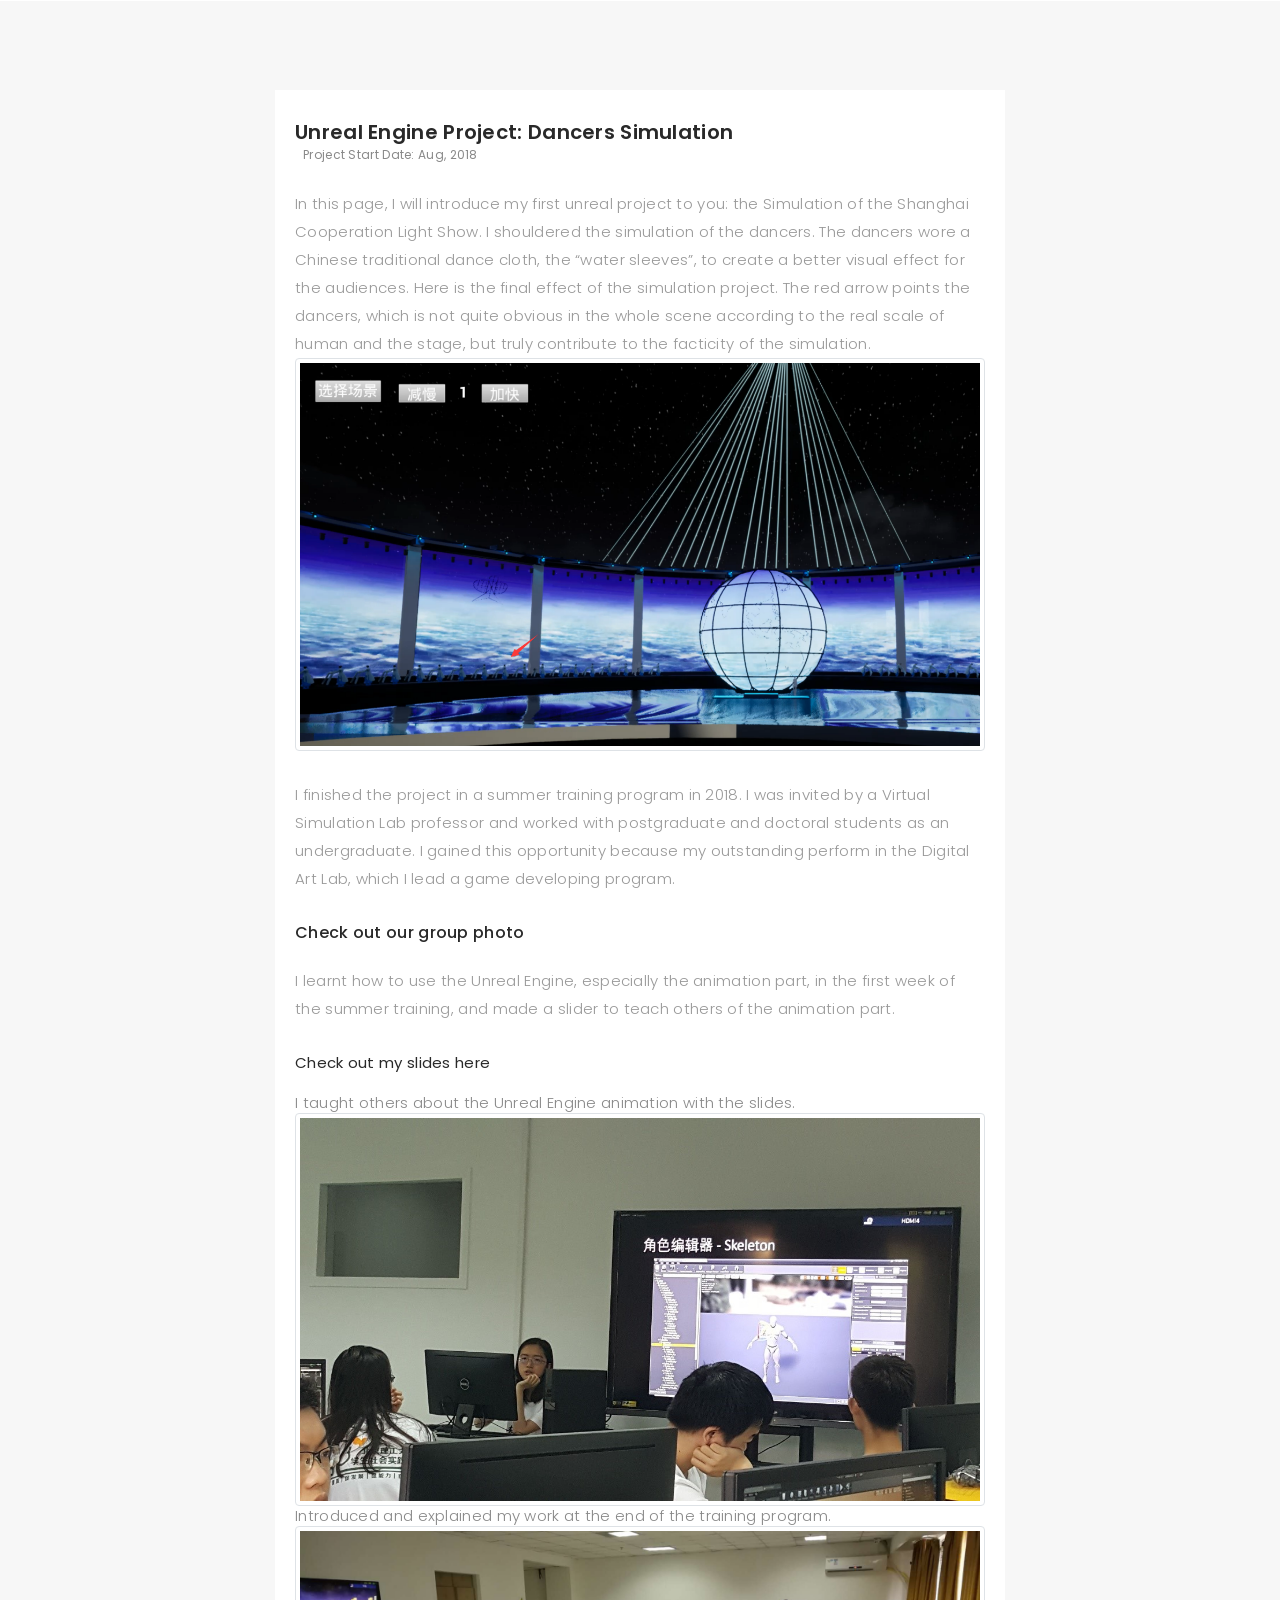
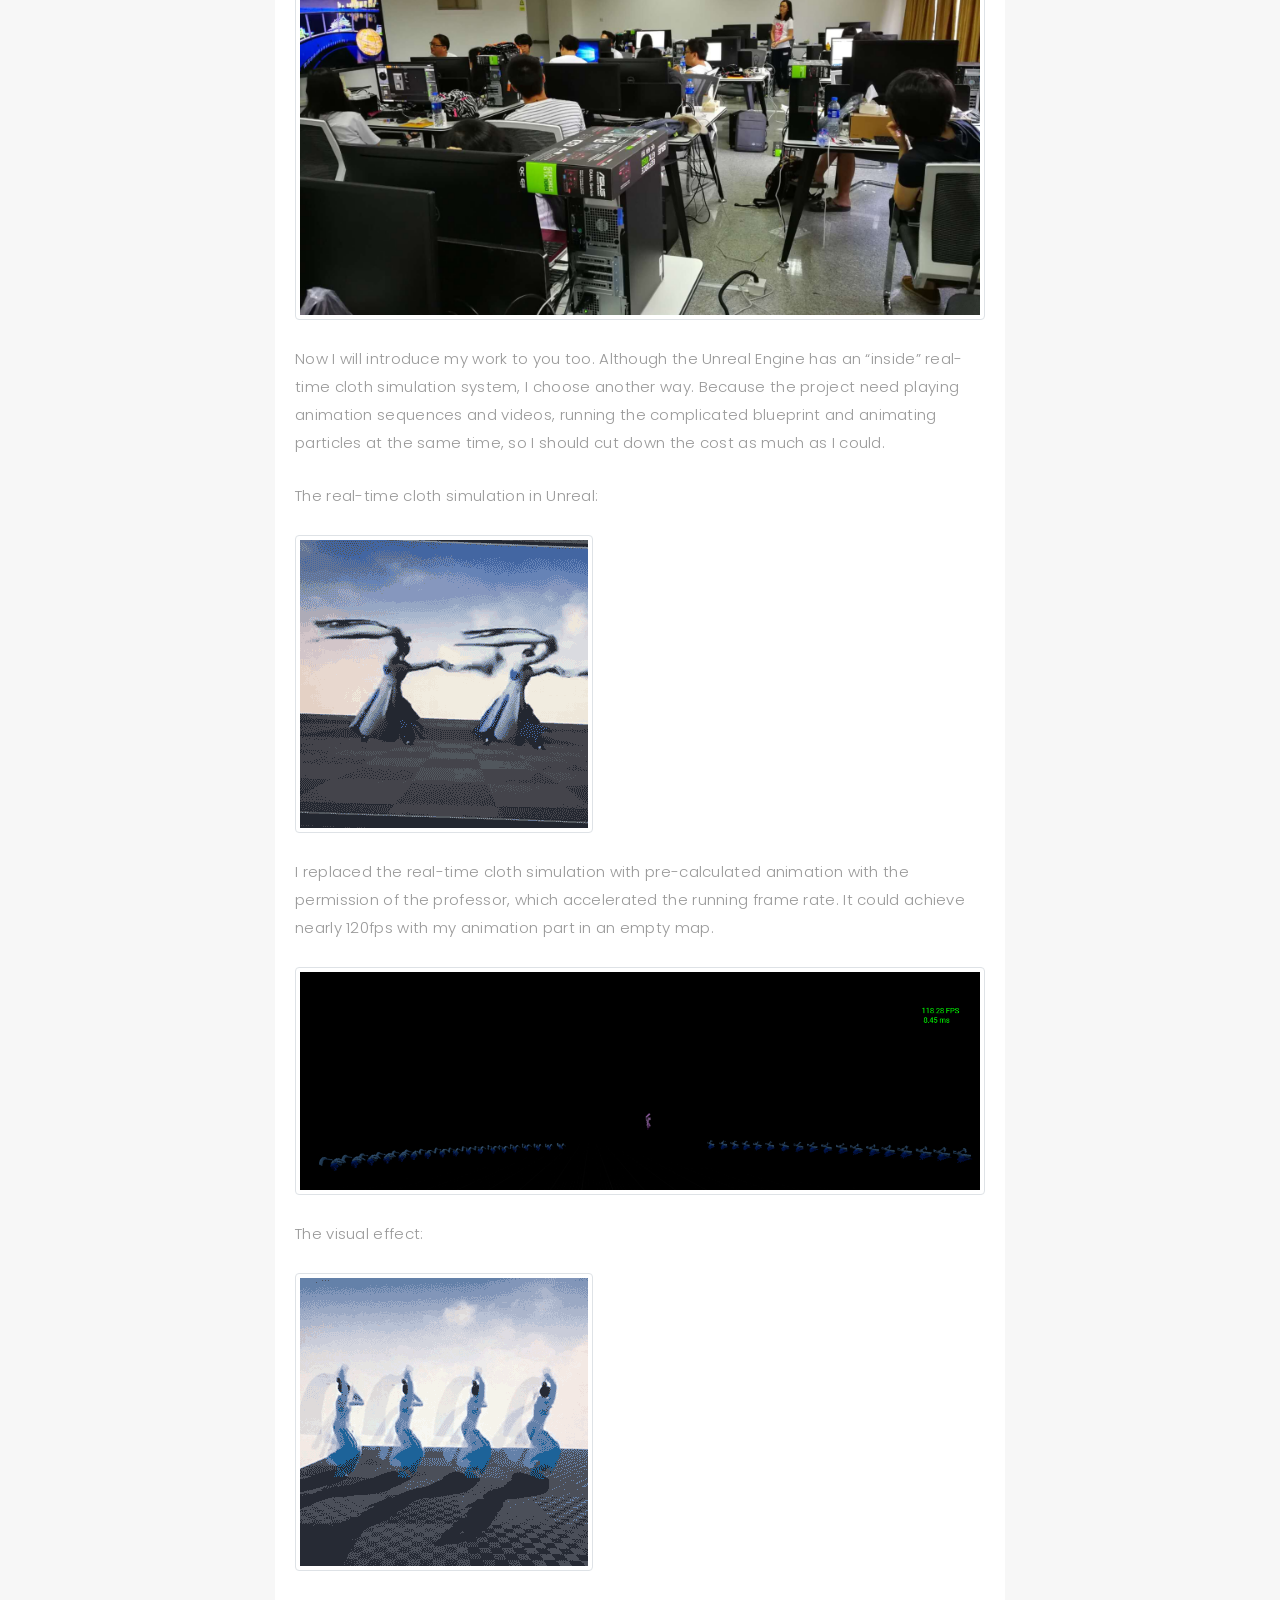
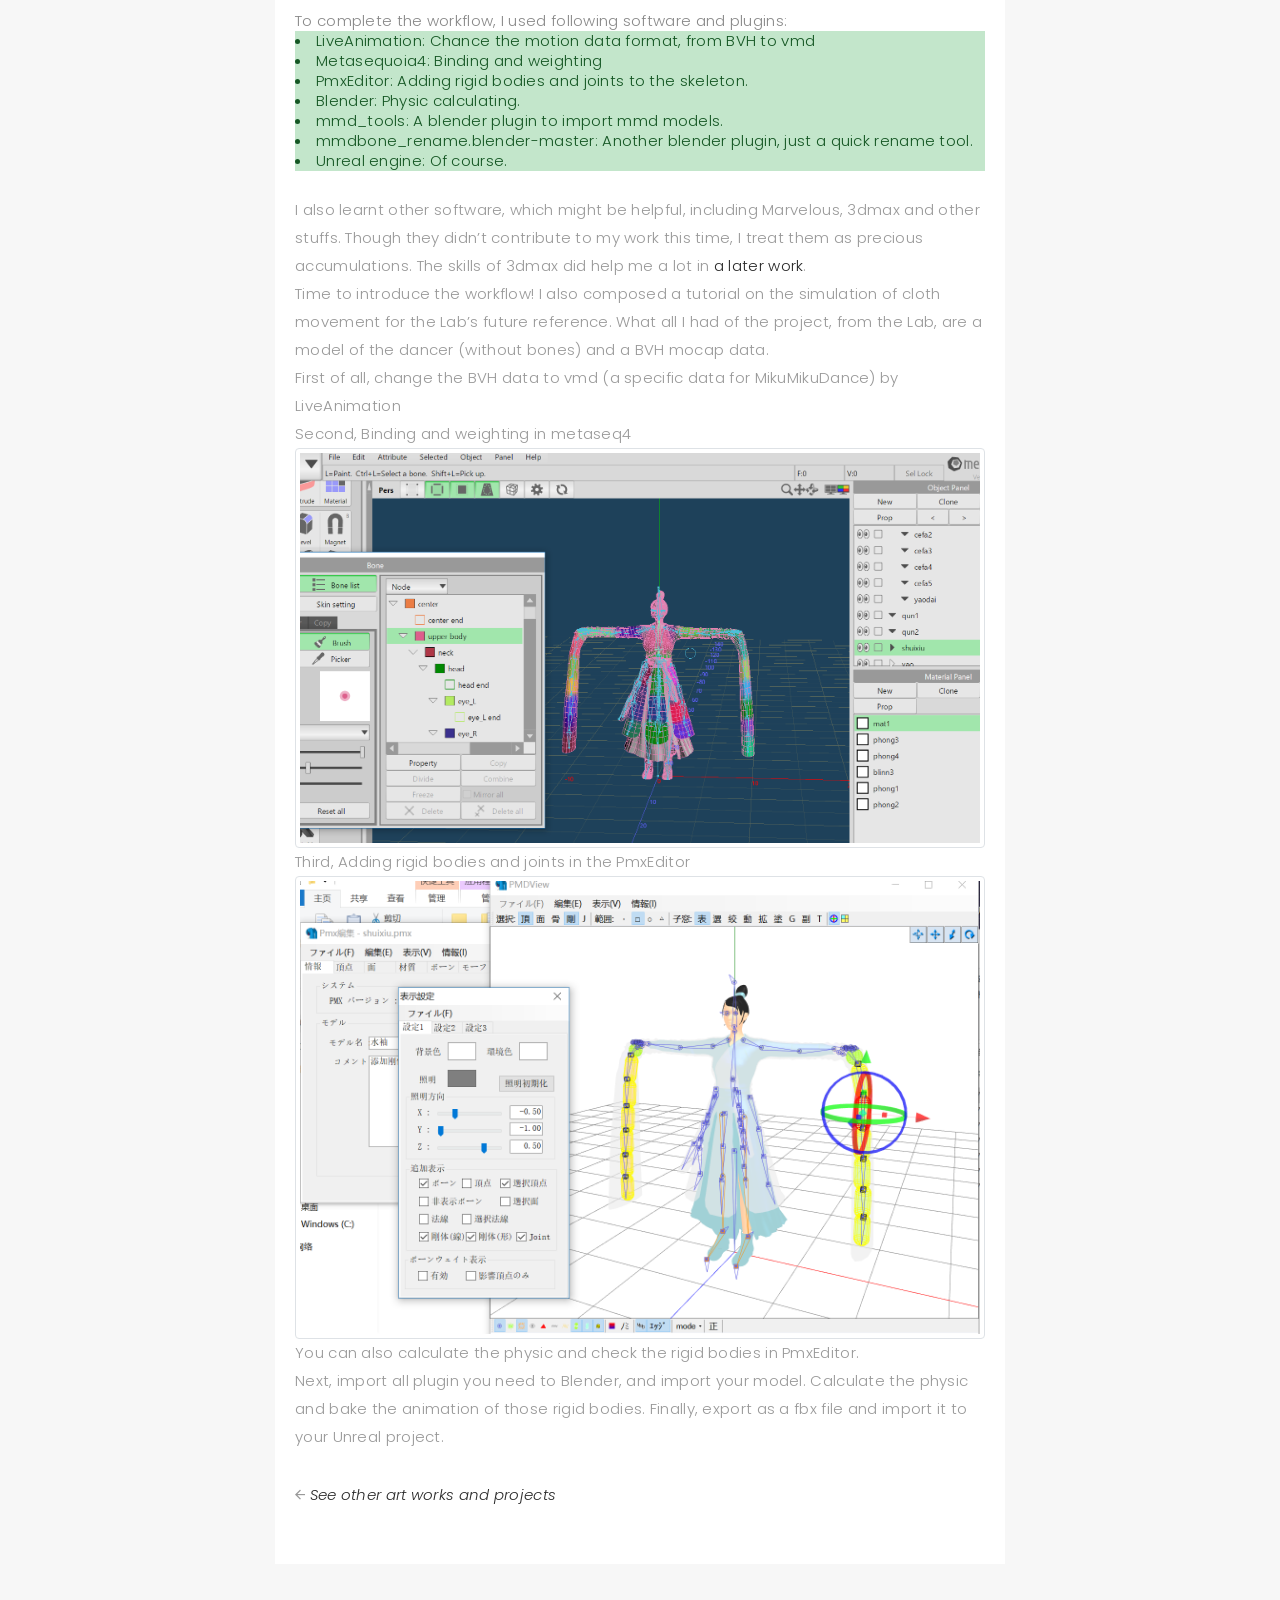
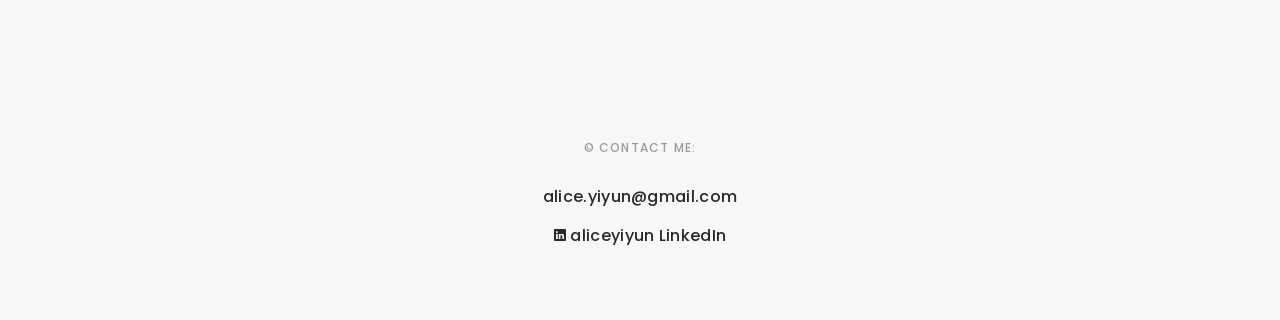
<file: pages/myprj_ue01.html>
<!DOCTYPE html>
<html lang="en">

<head>

	<!-- meta -->
	<meta charset="utf-8">
	<meta content="width=device-width, initial-scale=1.0" name="viewport">

	<title>Alice's UE project:  Shanghai Cooperation Light Show Simulation</title>
	<meta content="" name="keywords">
	<meta content="" name="description">

	<!-- Google Fonts -->
	<link href="https://fonts.googleapis.com/css?family=Poppins:300,300i,400,400i,500,500i,600,600i,700,700i|Playfair+Display:400,400i,700,700i,900,900i" rel="stylesheet">

	<!-- Bootstrap CSS File -->
	<link href="../lib/bootstrap/css/bootstrap.min.css" rel="stylesheet">

	<!-- Libraries CSS Files -->
	<link href="../lib/ionicons/css/ionicons.min.css" rel="stylesheet">
	<link href="../lib/owlcarousel/assets/owl.carousel.min.css" rel="stylesheet">
	<link href="../lib/magnific-popup/magnific-popup.css" rel="stylesheet">
	<link href="../lib/hover/hover.min.css" rel="stylesheet">

	<!-- Blog Stylesheet File -->
	<link href="../css/blog.css" rel="stylesheet">

	<!-- Main Stylesheet File -->
	<link href="../css/style.css" rel="stylesheet">

	<!-- Responsive css -->
	<link href="../css/responsive.css" rel="stylesheet">

	<!-- Favicon -->
	<link rel="shortcut icon" href="../images/images_icon/favicon.png">

	<!-- Global site tag (gtag.js) - Google Analytics -->
	<script async src="https://www.googletagmanager.com/gtag/js?id=UA-133697695-1"></script>
	<script>
	  window.dataLayer = window.dataLayer || [];
	  function gtag(){dataLayer.push(arguments);}
	  gtag('js', new Date());

	  gtag('config', 'UA-133697695-1');
	</script>

</head>

<body>

  <!-- start section navbar -->
  <nav id="main-nav-subpage" class="subpage-nav">
    <div class="row">
      <div class="container">

        <div class="logo">
          <a href="../index.html"><img src="../images/images_icon/logo.png" alt="logo"></a>
        </div>

        <div class="responsive"><i data-icon="m" class="ion-navicon-round"></i></div>

        <ul class="nav-menu list-unstyled">
          <li><a href="#header" class="smoothScroll">BACK TO TOP</a></li>

        </ul>
      </div>
    </div>
  </nav>
  <!-- End section navbar -->
  <!-- start section main content -->
  <div class="main-content paddsection">
    <div class="container">
      <div class="row justify-content-center">
        <div class="col-md-8 col-md-offset-2">
          <div class="row">
            <div class="container-main single-main">
              <div class="col-md-12">
                <div class="block-main mb-30">

                  <div class="content-main single-post padDiv">
                    <div class="journal-txt">
                      <h4>Unreal Engine Project: Dancers Simulation</a></h4>
                    </div>
                    <div class="post-meta">
                      <ul class="list-unstyled mb-0">

                        <li class="date">Project Start Date: Aug, 2018</a></li>
                      </ul>
                    </div>
                    <p class="mb-30">

                      In this page, I will introduce my first unreal project to you: the Simulation of the
                      Shanghai Cooperation Light Show. I shouldered the simulation of the dancers.



                    The dancers wore a Chinese traditional dance cloth, the “water sleeves”, to create a better visual effect for the audiences.

                    Here is the final effect of the simulation project. The red arrow points the dancers, which is not quite obvious in the whole scene according to the real scale of human and the stage, but truly contribute to the facticity of the simulation.
                      <img src="../images/images_ue01/0001.png" class="img-thumbnail img-responsive" alt="startpage">
                    </p>

                   
                    <p class="mb-30">I finished the project in a summer training program in 2018. I was invited by a Virtual Simulation Lab professor 
                      and worked with postgraduate and doctoral students as an undergraduate. I gained this opportunity because my 
                      outstanding perform in the Digital Art Lab, which I lead a game developing program.</p>
                      <h6><a href="mylife.html#groupPhoto" class="smoothScroll">Check out our group photo</a></h6>

                    <p class="mb-30">I learnt how to use the Unreal Engine, especially the animation part, in the first week of the 
                      summer training, and made a slider to teach others of the animation part.</p>

                     <strong><a href="https://www.slideshare.net/aliceyiyun" target="_blank">Check out my slides here</a></strong> 
                     <br><br>

                      I taught others about the Unreal Engine animation with the slides.

                      <img src="../images/images_ue01/0003.jpg" class="img-thumbnail img-responsive" alt="startpage"><br>

                      Introduced and explained my work at the end of the training program.
                      <img src="../images/images_ue01/0004.png" class="img-thumbnail img-responsive" alt="startpage"><br>

                      
                      <p>Now I will introduce my work to you too. Although the Unreal Engine has an “inside” real-time cloth simulation 
                      system, I choose another way. Because the project need playing animation sequences and videos, running the 
                      complicated blueprint and animating particles at the same time, so I should cut down the cost as much as I could.</p>
                      <p>The real-time cloth simulation in Unreal:</p>
                      <img src="../images/images_ue01/anim01.gif" class="img-thumbnail img-responsive" alt="startpage"><br>
                      <p>I replaced the real-time cloth simulation with pre-calculated animation with the permission of the professor, which accelerated the running frame rate. 
                        It could achieve nearly 120fps with my animation part in an empty map.</p>
                      <img src="../images/images_ue01/0005.png" class="img-thumbnail img-responsive" alt="startpage"><br>
                      <p>The visual effect:</p>
                      <img src="../images/images_ue01/anim02.gif" class="img-thumbnail img-responsive" alt="startpage"><br>


                      <br><br>To complete the workflow, I used following software and plugins:
                    <li class="list-group-item-success">  LiveAnimation: Chance the motion data format, from BVH to vmd </li>
                    <li class="list-group-item-success">  Metasequoia4: Binding and weighting</li>
                    <li class="list-group-item-success">  PmxEditor: Adding rigid bodies and joints to the skeleton.</li>
                    <li class="list-group-item-success">  Blender: Physic calculating.</li>
                    <li class="list-group-item-success">  mmd_tools: A blender plugin to import mmd models.</li>
                    <li class="list-group-item-success">  mmdbone_rename.blender-master: Another blender plugin, just a quick rename tool.</li>
                    <li class="list-group-item-success">  Unreal engine: Of course.</li>

                    </p>
                    <p class="mb-30">
                    I also learnt other software, which might be helpful, including Marvelous, 3dmax and other stuffs. 
                    Though they didn’t contribute to my work this time, I treat them as precious accumulations. 
                    The skills of 3dmax did help me a lot in <a href="myprj_ue02.html" class="smoothScroll">a later work</a>.
                    <br>

                      Time to introduce the workflow! I also composed a tutorial on the simulation of cloth movement for the Lab’s future reference.
                      What all I had of the project, from the Lab, are a model of the dancer (without bones) and a BVH mocap data.<br>
                      First of all, change the BVH data to vmd (a specific data for MikuMikuDance) by LiveAnimation<br>
                      Second, Binding and weighting in metaseq4

                      <img src="../images/images_ue01/0006.png" class="img-thumbnail img-responsive" alt="startpage">
                      Third, Adding rigid bodies and joints in the PmxEditor<br>
                      <img src="../images/images_ue01/0007.png" class="img-thumbnail img-responsive" alt="startpage">
                      You can also calculate the physic and check the rigid bodies in PmxEditor.<br>

                      Next, import all plugin you need to Blender, and import your model. Calculate the physic and bake the animation of those rigid bodies. Finally, export as a fbx file and import it to your Unreal project.


                    </p>



                    <p class="align-content-center">
                    <i class="ion-android-arrow-back"> <a href="../index.html#project" class="smoothScroll">See other art works and projects</a></i>
                    </p>

                  </div>
                </div>

              </div>


            </div>
          </div>
        </div>
      </div>
    </div>
  </div>
  <!--  </div> -->
  <!-- start section main content -->

   <!-- start section footer -->
   <div id="footer" class="text-center">
    <div class="container">

      <p>&copy; Contact me: <br>

      <div class="credits">

        <h6><a href="mailto: alice.yiyun@gmail.com">alice.yiyun@gmail.com</a></h6>
        <br>
      <h6><a href="https://www.linkedin.com/in/aliceyiyun"><i class="ion-social-linkedin"></i>  aliceyiyun LinkedIn</a></h6>
      </div>
    </p>
    </div>
  </div>
<!-- End section footer -->

  <!-- JavaScript Libraries -->
  <script src="../lib/jquery/jquery.min.js"></script>
  <script src="../lib/jquery/jquery-migrate.min.js"></script>
  <script src="../lib/bootstrap/js/bootstrap.bundle.min.js"></script>
  <script src="../lib/typed/typed.js"></script>
  <script src="../lib/owlcarousel/owl.carousel.min.js"></script>
  <script src="../lib/magnific-popup/magnific-popup.min.js"></script>
  <script src="../lib/isotope/isotope.pkgd.min.js"></script>

  <!-- Contact Form JavaScript File -->
  <script src="../contactform/contactform.js"></script>

  <!-- Template Main Javascript File -->
  <script src="../js/main.js"></script>

</body>

</html>
</file>
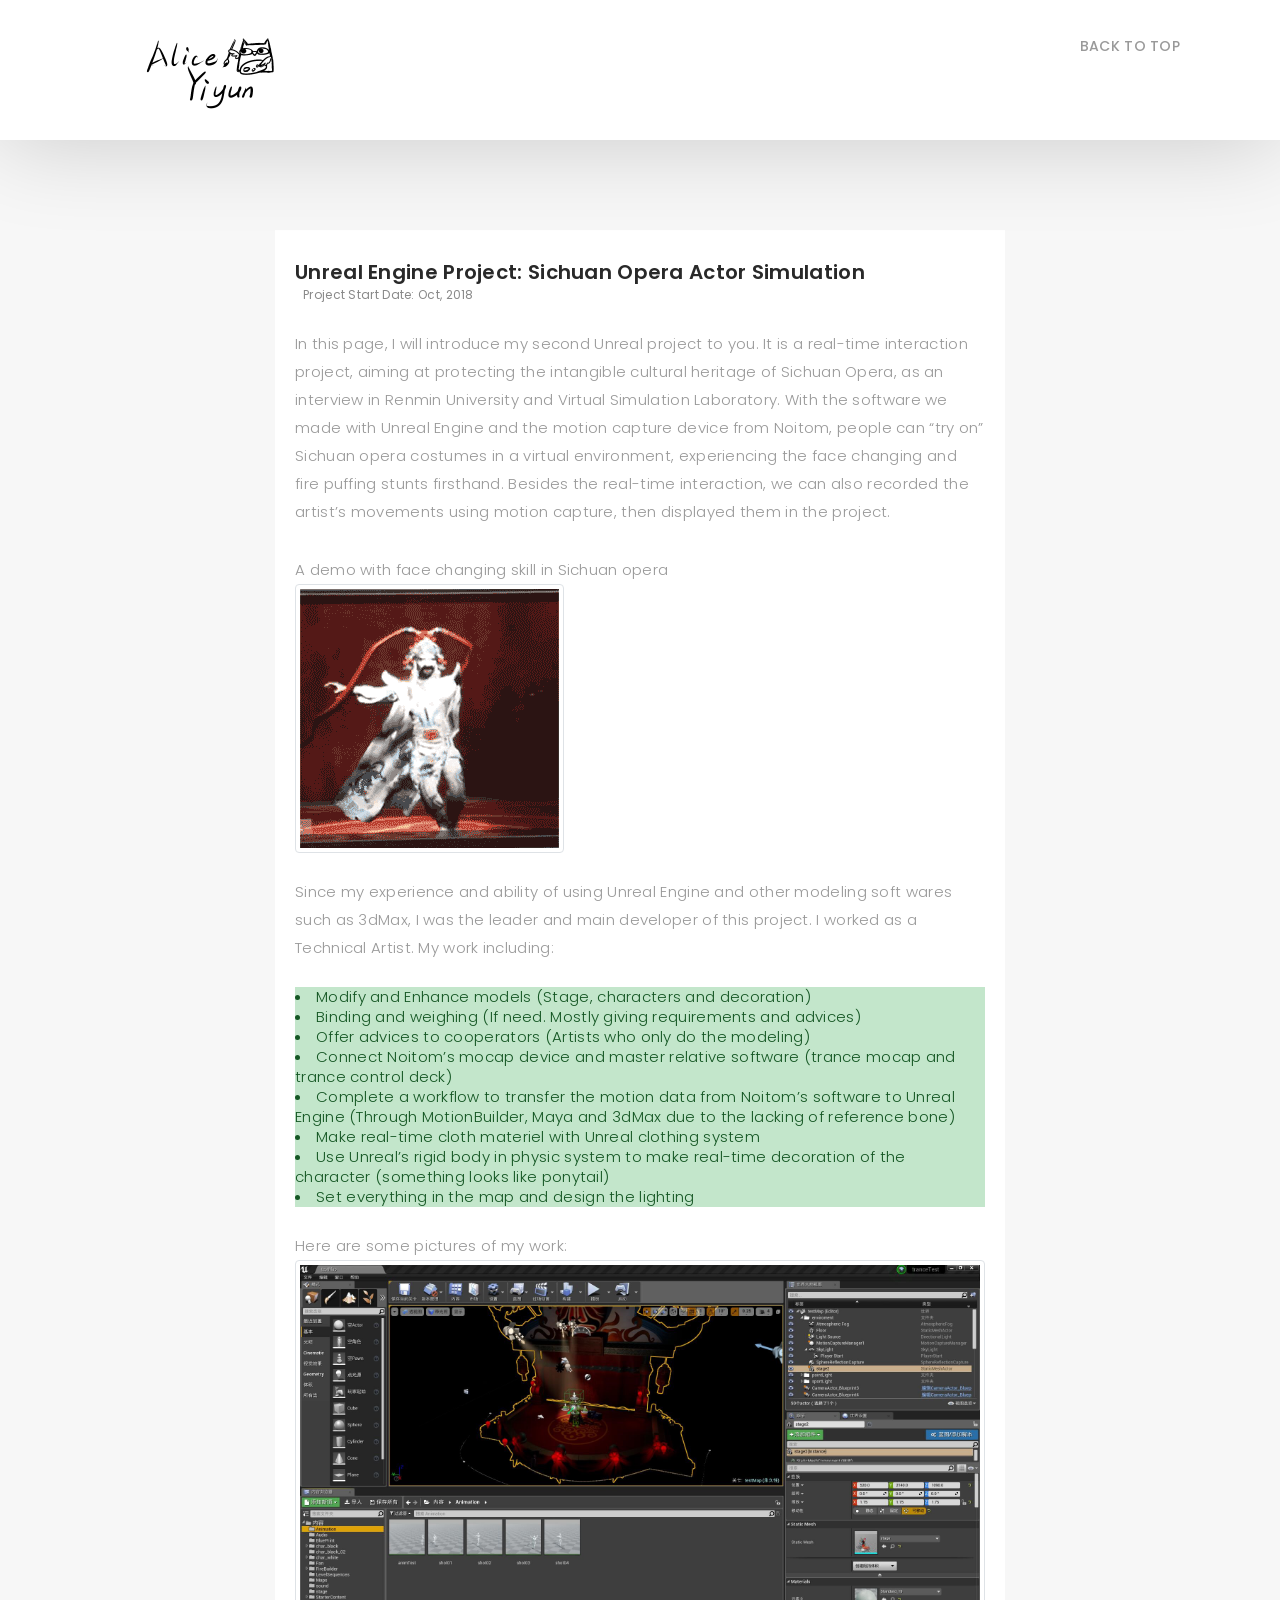
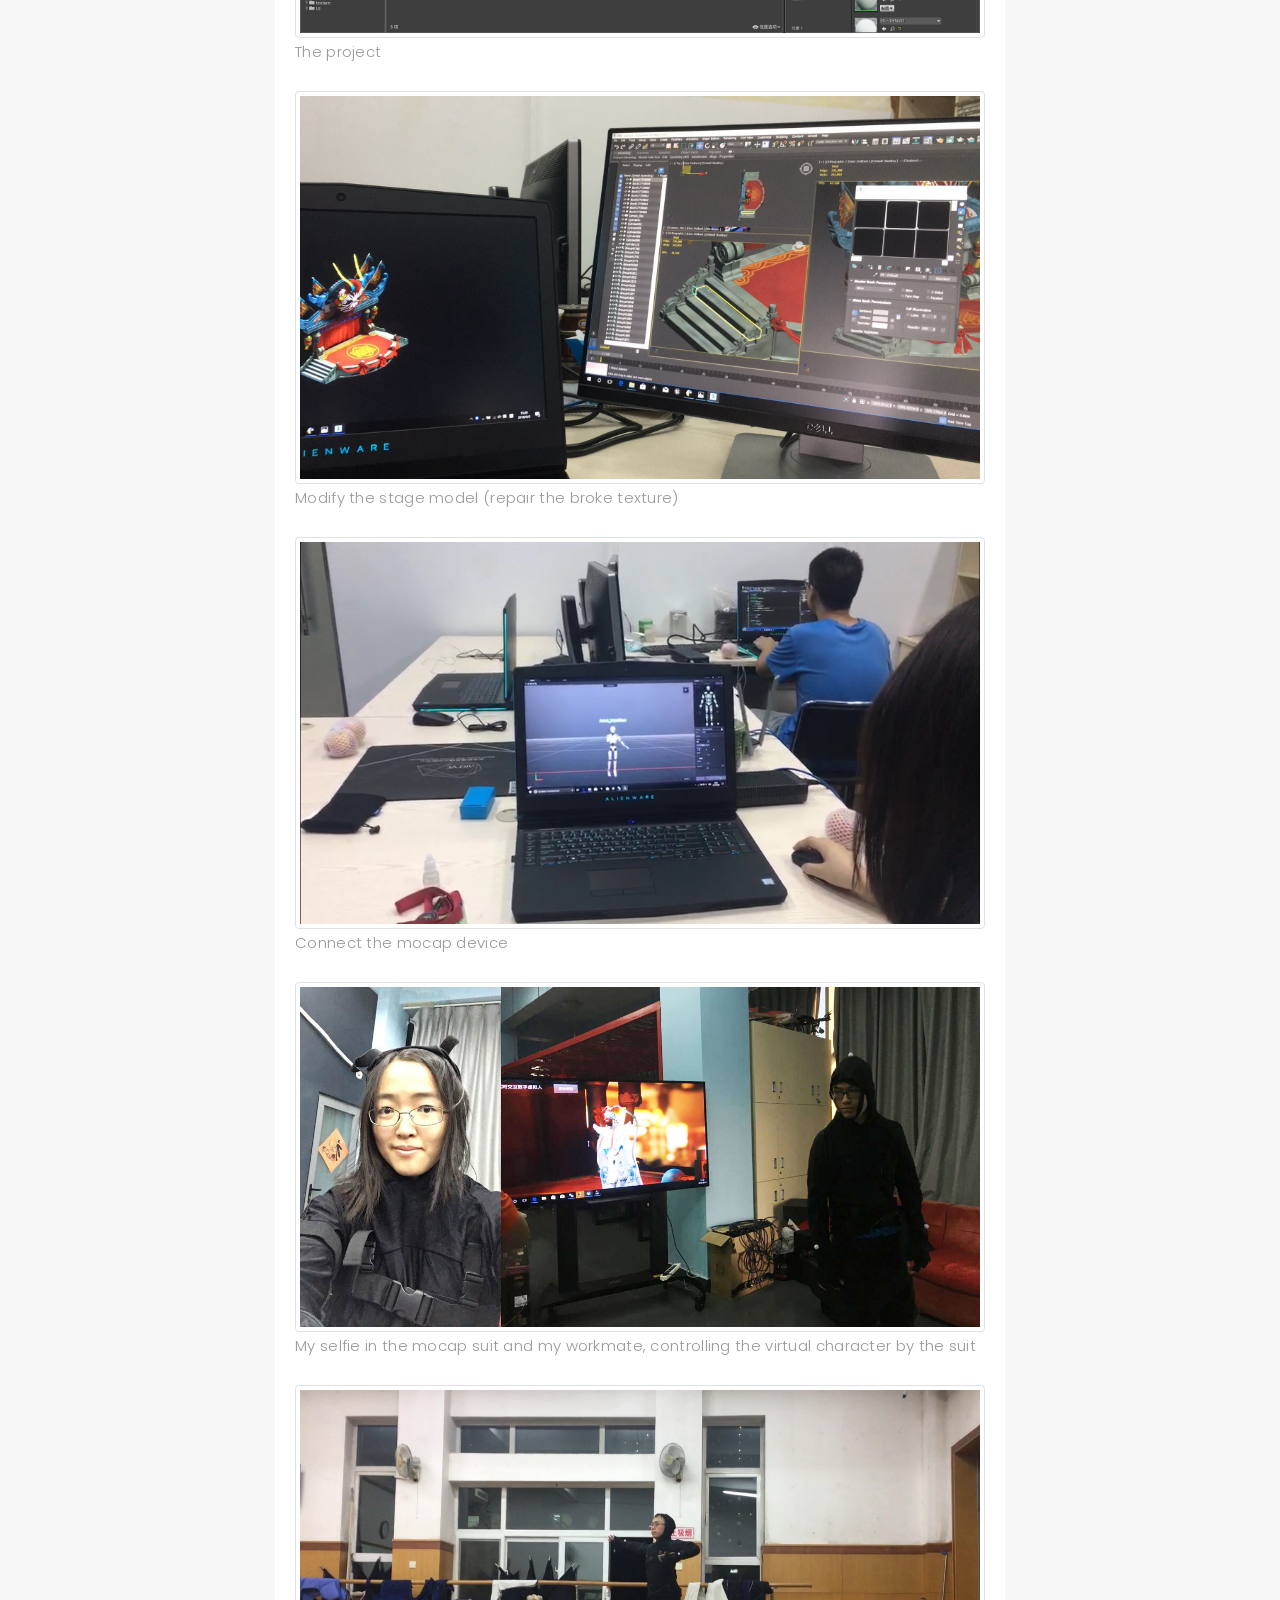
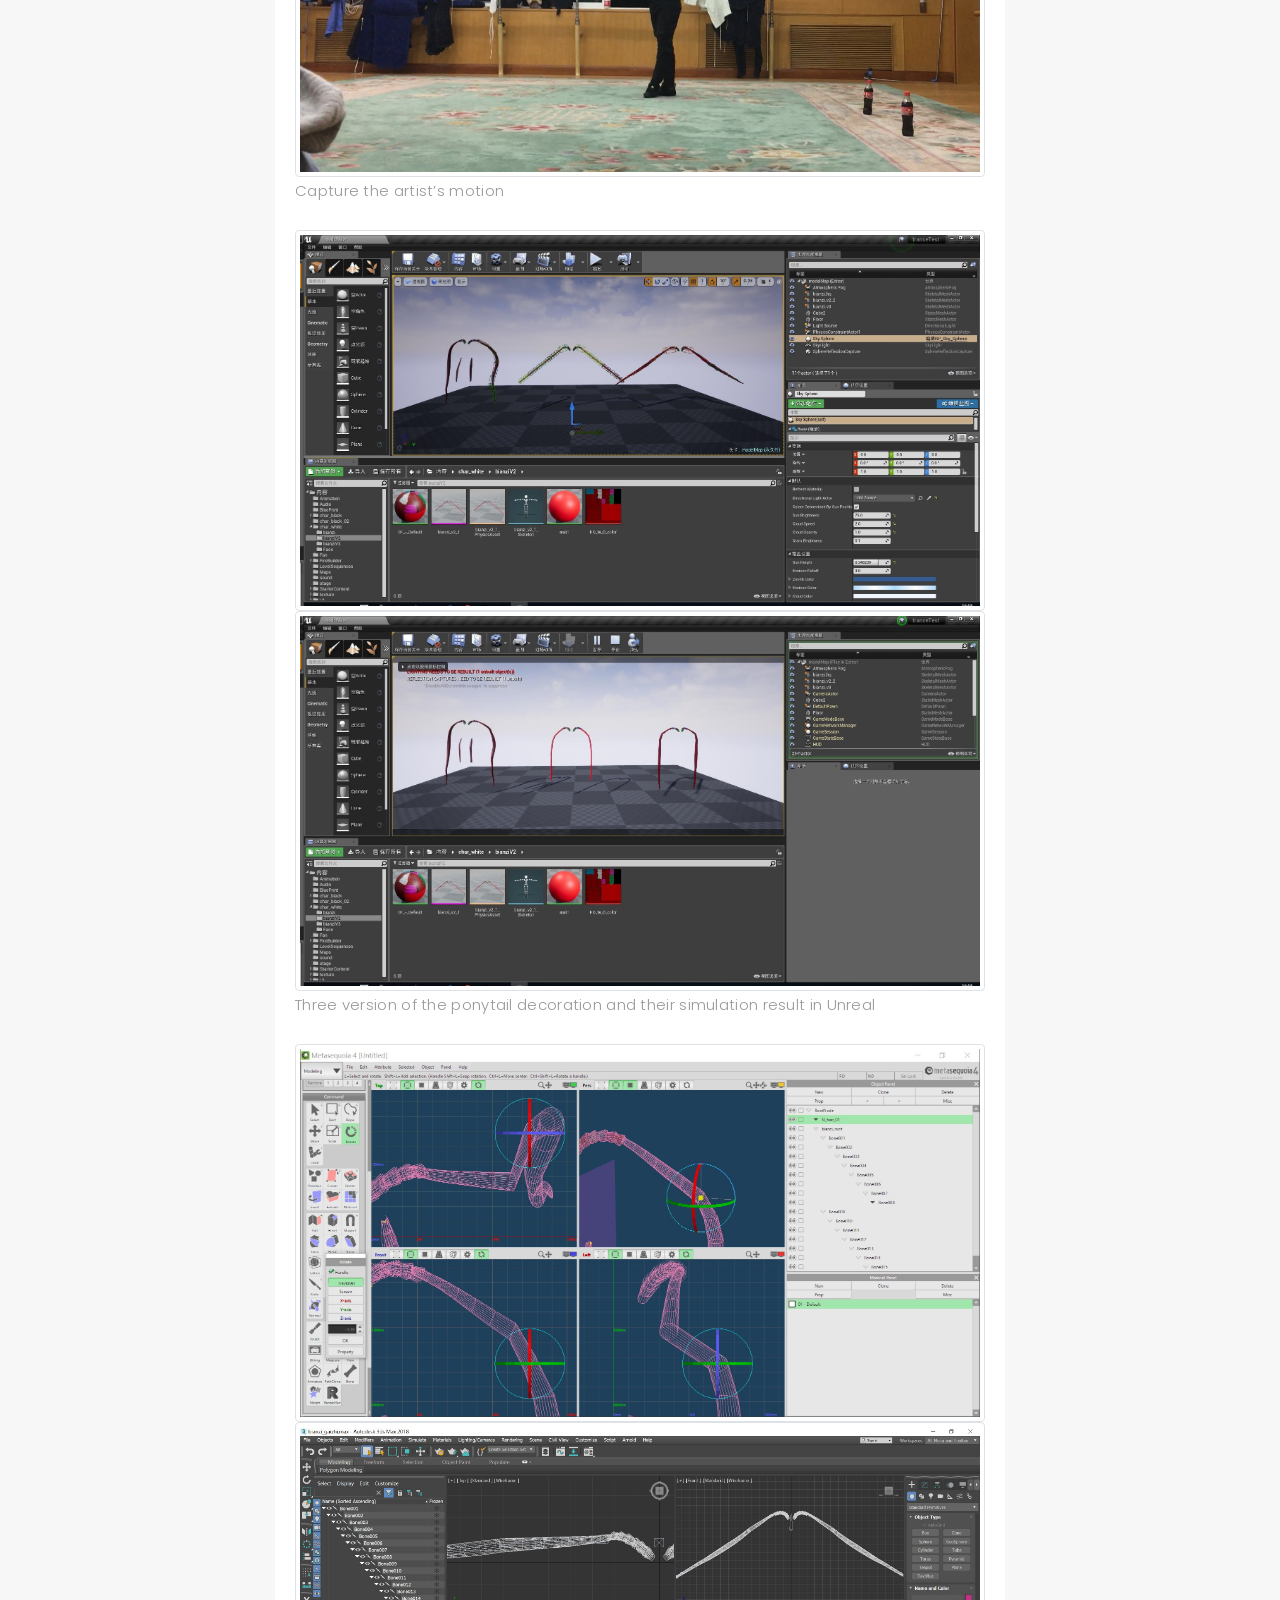
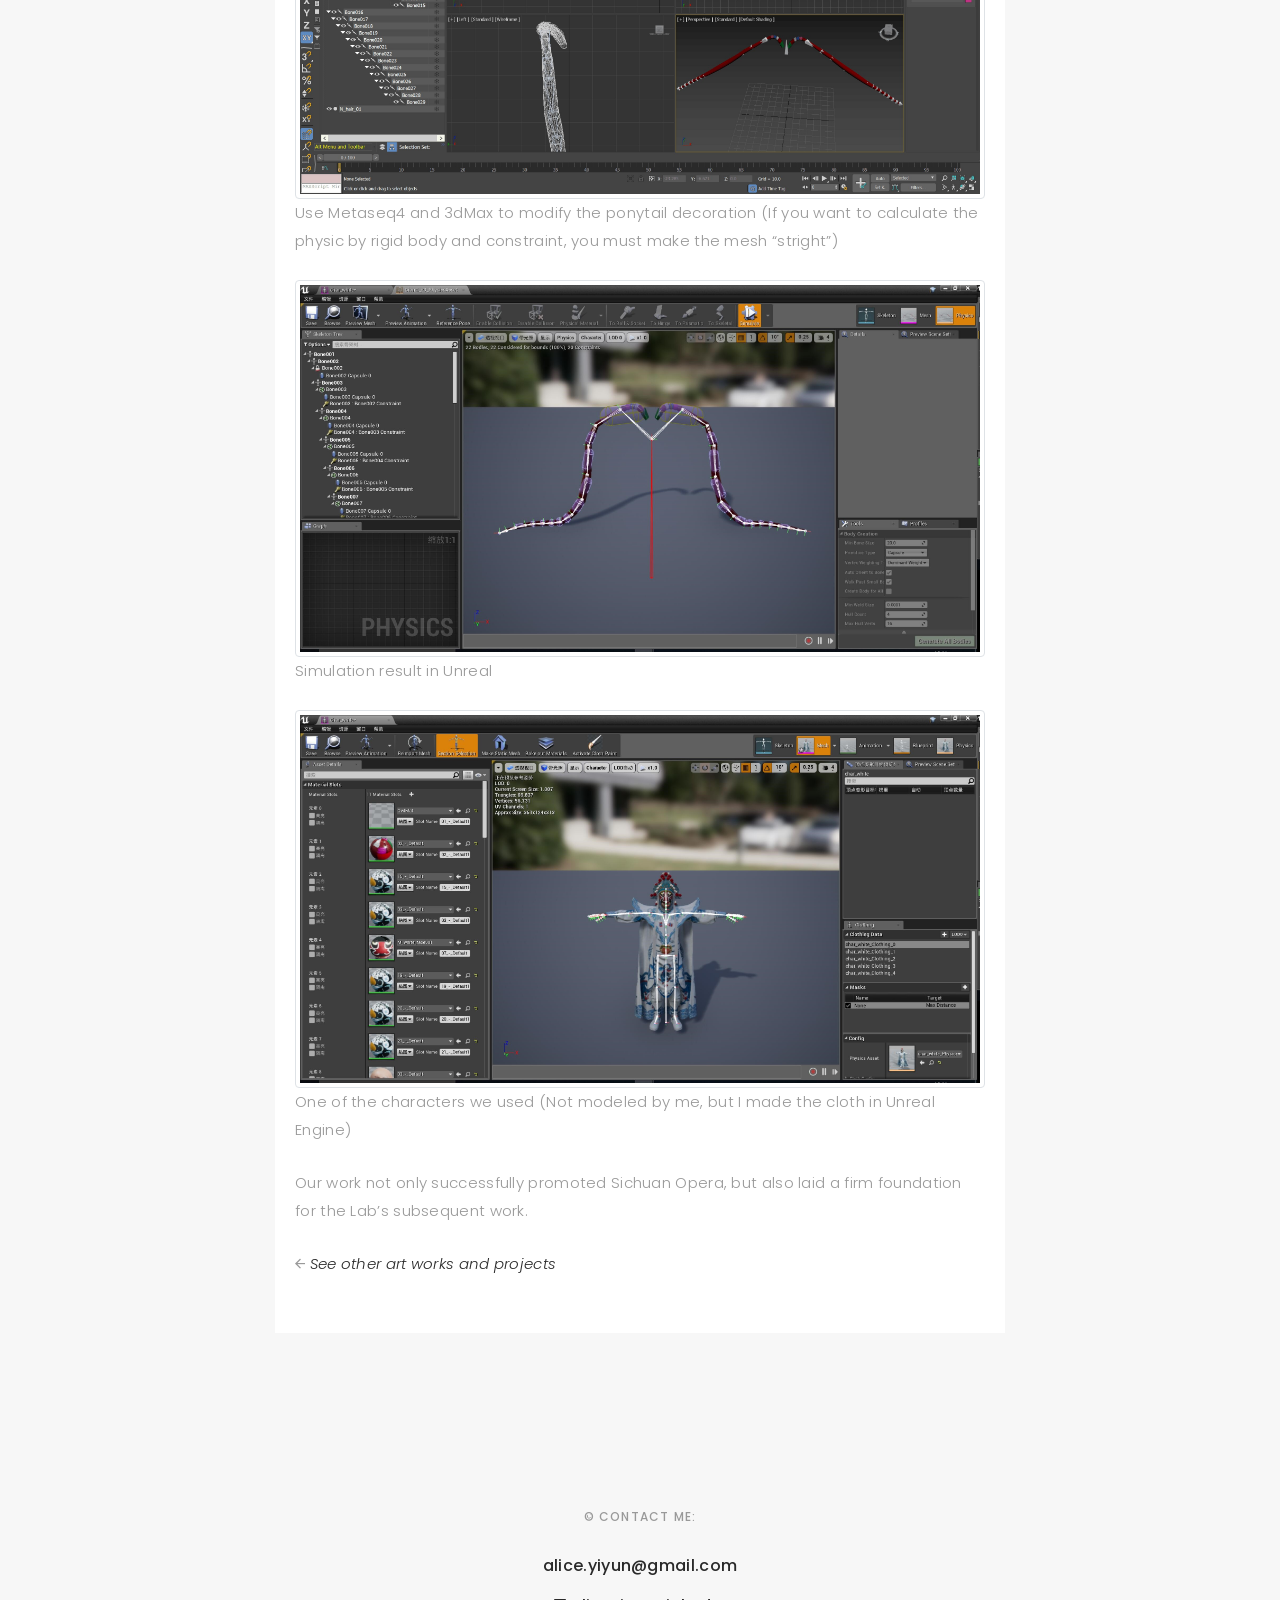
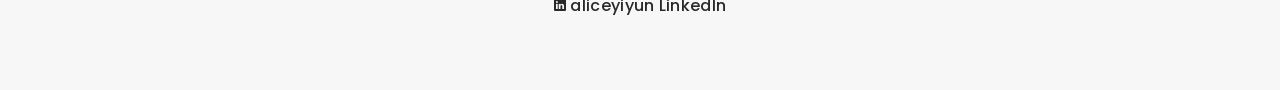
<file: pages/myprj_ue02.html>
<!DOCTYPE html>
<html lang="en">

<head>

	<!-- meta -->
	<meta charset="utf-8">
	<meta content="width=device-width, initial-scale=1.0" name="viewport">

	<title>Alice's UE project: Sichuan Opera Actor Simulation</title>
	<meta content="" name="keywords">
	<meta content="" name="description">

	<!-- Google Fonts -->
	<link href="https://fonts.googleapis.com/css?family=Poppins:300,300i,400,400i,500,500i,600,600i,700,700i|Playfair+Display:400,400i,700,700i,900,900i" rel="stylesheet">

	<!-- Bootstrap CSS File -->
	<link href="../lib/bootstrap/css/bootstrap.min.css" rel="stylesheet">

	<!-- Libraries CSS Files -->
	<link href="../lib/ionicons/css/ionicons.min.css" rel="stylesheet">
	<link href="../lib/owlcarousel/assets/owl.carousel.min.css" rel="stylesheet">
	<link href="../lib/magnific-popup/magnific-popup.css" rel="stylesheet">
	<link href="../lib/hover/hover.min.css" rel="stylesheet">

	<!-- Blog Stylesheet File -->
	<link href="../css/blog.css" rel="stylesheet">

	<!-- Main Stylesheet File -->
	<link href="../css/style.css" rel="stylesheet">

	<!-- Responsive css -->
	<link href="../css/responsive.css" rel="stylesheet">

	<!-- Favicon -->
	<link rel="shortcut icon" href="../images/images_icon/favicon.png">

	<!-- Global site tag (gtag.js) - Google Analytics -->
	<script async src="https://www.googletagmanager.com/gtag/js?id=UA-133697695-1"></script>
	<script>
	  window.dataLayer = window.dataLayer || [];
	  function gtag(){dataLayer.push(arguments);}
	  gtag('js', new Date());

	  gtag('config', 'UA-133697695-1');
	</script>

</head>

<body>

  <!-- start section navbar -->
  <nav id="main-nav-subpage" class="subpage-nav">
    <div class="row">
      <div class="container">

        <div class="logo">
          <a href="../index.html"><img src="../images/images_icon/logo.png" alt="logo"></a>
        </div>

        <div class="responsive"><i data-icon="m" class="ion-navicon-round"></i></div>

        <ul class="nav-menu list-unstyled">
          <li><a href="#header" class="smoothScroll">BACK TO TOP</a></li>
        </ul>
      </div>
    </div>
  </nav>
  <!-- End section navbar -->
  <!-- start section main content -->
  <div class="main-content paddsection">
    <div class="container">
      <div class="row justify-content-center">
        <div class="col-md-8 col-md-offset-2">
          <div class="row">
            <div class="container-main single-main">
              <div class="col-md-12">
                <div class="block-main mb-30">

                  <div class="content-main single-post padDiv">
                    <div class="journal-txt">
                      <h4>Unreal Engine Project: Sichuan Opera Actor Simulation </a></h4>
                    </div>
                    <div class="post-meta">
                      <ul class="list-unstyled mb-0">

                        <li class="date">Project Start Date: Oct, 2018</a></li>
                      </ul>
                    </div>

                    <p class="mb-30">

                        In this page, I will introduce my second Unreal project to you. It is a real-time interaction project, aiming at protecting the intangible cultural heritage of Sichuan Opera, as an interview in Renmin University and Virtual Simulation Laboratory.

                        With the software we made with Unreal Engine and the motion capture device from Noitom, people can “try on” Sichuan opera costumes in a virtual environment, experiencing the face changing and fire puffing stunts firsthand.

                        Besides the real-time interaction, we can also recorded the artist’s movements using motion capture, then displayed them in the project.

                    </p>

                    <p class="align-content-center">
                        A demo with face changing skill in Sichuan opera<br>
                        <img src="../images/images_ue02/ue02_overview.gif" class="img-thumbnail img-responsive" alt="">

                    </p>
                    <p class="align-content-center">
                        
                        Since my experience and ability of using Unreal Engine and other modeling soft wares such as 3dMax, I was the leader and main developer of this project. I worked as a Technical Artist. My work including:
                        <li class="list-group-item-success"> Modify and Enhance models (Stage, characters and decoration)</li>
                        <li class="list-group-item-success">Binding and weighing (If need. Mostly giving requirements and advices)</li>
                        <li class="list-group-item-success">Offer advices to cooperators (Artists who only do the modeling)</li>
                        <li class="list-group-item-success">Connect Noitom’s mocap device and master relative software (trance mocap and trance control deck)</li>
                        <li class="list-group-item-success">Complete a workflow to transfer the motion data from Noitom’s software to Unreal Engine (Through MotionBuilder, Maya and 3dMax due to the lacking of reference bone)</li>
                        <li class="list-group-item-success">Make real-time cloth materiel with Unreal clothing system</li>
                        <li class="list-group-item-success">Use Unreal’s rigid body in physic system to make real-time decoration of the character (something looks like ponytail)</li>
                        <li class="list-group-item-success">Set everything in the map and design the lighting</li>


                  </p>
                    <p class="align-content-center">
                    Here are some pictures of my work:

                      <img src="../images/images_ue02/prj_UE4_nanchang01.jpg" class="img-thumbnail img-responsive" alt="">
                      The project
                    </p>

                  <p class="align-content-center">
                      <img src="../images/images_ue02/prj_UE4_nanchang02.jpg" class="img-thumbnail img-responsive" alt="">
                      Modify the stage model (repair the broke texture)
                  </p>
                  <p class="align-content-center">
                      <img src="../images/images_ue02/prj_UE4_nanchang03.jpg" class="img-thumbnail img-responsive" alt="">
                      Connect the mocap device
                  </p>

                  <p class="align-content-center">
                      <img src="../images/images_ue02/prj_UE4_nanchang05.jpg" class="img-thumbnail img-responsive" alt="try the mocap suit">
                      My selfie in the mocap suit and my workmate, controlling the virtual character by the suit
                  </p>

                  <p class="align-content-center">
                      <img src="../images/images_ue02/prj_UE4_nanchang06.jpg" class="img-thumbnail img-responsive" alt="">
                      Capture the artist’s motion
                  </p>
                  <p class="align-content-center">
                      <img src="../images/images_ue02/prj_UE4_nanchang07.jpg" class="img-thumbnail img-responsive" alt="">
                      <img src="../images/images_ue02/prj_UE4_nanchang08.jpg" class="img-thumbnail img-responsive" alt="">
                      Three version of the ponytail decoration and their simulation result in Unreal
                  </p>
                  <p class="align-content-center">
                      <img src="../images/images_ue02/prj_UE4_nanchang09.jpg" class="img-thumbnail img-responsive" alt="">
                      <img src="../images/images_ue02/prj_UE4_nanchang10.jpg" class="img-thumbnail img-responsive" alt="">
                      Use Metaseq4 and 3dMax to modify the ponytail decoration (If you want to calculate the physic by rigid body and constraint, you must make the mesh “stright”)
                  </p>
                  <p class="align-content-center">
                      <img src="../images/images_ue02/prj_UE4_nanchang11.jpg" class="img-thumbnail img-responsive" alt="">
                      Simulation result in Unreal
                  </p>
                  <p class="align-content-center">
                      <img src="../images/images_ue02/prj_UE4_nanchang12.jpg" class="img-thumbnail img-responsive" alt="">
                      One of the characters we used (Not modeled by me, but I made the cloth in Unreal Engine)
                  </p>
                  <p class="align-content-center">
                      Our work not only successfully promoted Sichuan Opera, but also laid a firm foundation for the Lab’s subsequent work.
                  </p>
                      </p>
                    <p class="align-content-center">
                    <i class="ion-android-arrow-back"> <a href="../index.html#project" class="smoothScroll">See other art works and projects</a></i>
                    </p>

                  </div>
                </div>

              </div>


            </div>
          </div>
        </div>
      </div>
    </div>
  </div>
  <!--  </div> -->
  <!-- start section main content -->

   <!-- start section footer -->
   <div id="footer" class="text-center">
    <div class="container">

      <p>&copy; Contact me: <br>

      <div class="credits">

        <h6><a href="mailto: alice.yiyun@gmail.com">alice.yiyun@gmail.com</a></h6>
        <br>
      <h6><a href="https://www.linkedin.com/in/aliceyiyun"><i class="ion-social-linkedin"></i>  aliceyiyun LinkedIn</a></h6>
      </div>
    </p>
    </div>
  </div>
<!-- End section footer -->

  <!-- JavaScript Libraries -->
  <script src="../lib/jquery/jquery.min.js"></script>
  <script src="../lib/jquery/jquery-migrate.min.js"></script>
  <script src="../lib/bootstrap/js/bootstrap.bundle.min.js"></script>
  <script src="../lib/typed/typed.js"></script>
  <script src="../lib/owlcarousel/owl.carousel.min.js"></script>
  <script src="../lib/magnific-popup/magnific-popup.min.js"></script>
  <script src="../lib/isotope/isotope.pkgd.min.js"></script>

  <!-- Contact Form JavaScript File -->
  <script src="../contactform/contactform.js"></script>

  <!-- Template Main Javascript File -->
  <script src="../js/main.js"></script>

</body>

</html>
</file>
<file: css/responsive.css>
/** Width between 1200x to 0
 *  ~~~~~~~~~~~~~~~~~~~~~~~~~~~~~~~~~~~~
 */

@media (min-width: 1200px) {

}

/** Width between 992px to 1199px
 *  ~~~~~~~~~~~~~~~~~~~~~~~~~~~~~~~~~~~~
 */

@media (min-width: 992px) and (max-width: 1199px) {
  
}

/** Width between 768px to 991px
 *  ~~~~~~~~~~~~~~~~~~~~~~~~~~~~~~~~~~~~
 */

@media (min-width: 768px) and (max-width: 991px) {
  /* Navbar */
  nav {
    padding: 10px 15px;
  }
  .nav-menu {
    margin-top: 40px;
    display: none;
    float: none;
    width: 100%;
  }
  .nav-menu li {
    float: none;
    width: 100%;
    text-align: center;
    border-top: 1px solid #f7f7f7;
    line-height: 45px;
    margin-left: 0;
    padding-top: 10px;
    padding-bottom: 10px;
  }
  .responsive {
    float: right;
    padding-top: 15px;
    display: block;
  }
  /* About */
  .head-info .header-content .cmaster h1 {
    font-size: 32px;
  }
  #about .div-img-bg {
    padding: 0;
  }
  #about .div-img-bg .about-img img {
    margin-top: 0%;
    margin-left: calc(0% - 0px);
  }
  #about .about-descr .p-heading {
    font-size: 20px;
  }
  #about .about-descr .separator {
    max-width: 100%;
    margin-bottom: 0;
  }
  /* portfolio */
  #portfolio .portfolio-list .nav li {
    float: none;
    margin: 20px;
    display: inline-block;
  }
  /* journal */
  #journal .journal-block .journal-info {
    margin-bottom: 30px;
  }
  /* Contact */
  .contact-contact {
    margin-bottom: 30px;
  }
  /* Footer */
  #footer .socials-media ul li {
    margin-right: 0;
    margin-left: 0;
    float: none;
    display: inline-block;
  }
}

/** Width between 767px to 0
 *  ~~~~~~~~~~~~~~~~~~~~~~~~~~~~~~~~~~~~
 */

@media (max-width: 767px) {
  /* Navbar */
  nav {
    padding: 20px 15px;
  }
  .nav-menu {
    margin-top: 40px;
    display: none;
    float: none;
    width: 100%;
  }
  .nav-menu li {
    float: none;
    width: 100%;
    text-align: center;
    border-top: 1px solid #f7f7f7;
    line-height: 45px;
    margin-left: 0;
    padding-top: 10px;
    padding-bottom: 10px;
  }
  .responsive {
    float: right;
    padding-top: 15px;
    display: block;
  }
  /* About */
  .head-info .header-content h1 {
    font-size: 32px;
  }
  #about .div-img-bg {
    padding: 0;
  }
  #about .div-img-bg .about-img img {
    margin-top: 0%;
    margin-left: calc(0% - 0px);
  }
  #about .about-descr .p-heading {
    font-size: 20px;
  }
  #about .about-descr .separator {
    max-width: 100%;
    margin-bottom: 0;
  }
  /* portfolio */
  #portfolio .portfolio-list .nav li {
    float: none;
    margin: 20px;
    display: inline-block;
  }
  /* journal */
  #journal .journal-block .journal-info {
    margin-bottom: 30px;
  }
  /* Contact */
  .contact-contact {
    margin-bottom: 30px;
  }
  /* Footer */
  #footer .socials-media ul li {
    margin-right: 0;
    margin-left: 0;
    float: none;
    display: inline-block;
  }
}

/** Width between 600px to 0
 *  ~~~~~~~~~~~~~~~~~~~~~~~~~~~~~~~~~~~~
 */

@media (max-width: 600px) {
  /* Navbar */
  nav {
    padding: 20px 15px;
  }
  .nav-menu {
    margin-top: 40px;
    display: none;
    float: none;
    width: 100%;
  }
  .nav-menu li {
    float: none;
    width: 100%;
    text-align: center;
    border-top: 1px solid #f7f7f7;
    line-height: 45px;
    margin-left: 0;
    padding-top: 10px;
    padding-bottom: 10px;
  }
  .responsive {
    float: right;
    padding-top: 15px;
    display: block;
  }
  /* About */
  .head-info .header-content h1 {
    font-size: 32px;
  }
  #about .div-img-bg {
    padding: 0;
  }
  #about .div-img-bg .about-img img {
    margin-top: 0%;
    margin-left: calc(0% - 0px);
  }
  #about .about-descr .p-heading {
    font-size: 20px;
  }
  #about .about-descr .separator {
    max-width: 100%;
    margin-bottom: 0;
  }
  /* portfolio */
  #portfolio .portfolio-list .nav li {
    float: none;
    margin: 10px;
    display: inline-block;
  }
  /* journal */
  #journal .journal-block .journal-info {
    margin-bottom: 30px;
  }
  /* Contact */
  .contact-contact {
    margin-bottom: 30px;
  }
  /* Footer */
  #footer .socials-media ul li {
    margin-right: 0;
    margin-left: 0;
    float: none;
    display: inline-block;
  }
}

/** Width between 480px to 0
 *  ~~~~~~~~~~~~~~~~~~~~~~~~~~~~~~~~~~~~
 */

@media (max-width: 480px) {
  /* Navbar */
  nav {
    padding: 20px 15px;
  }
  .nav-menu {
    margin-top: 40px;
    display: none;
    float: none;
    width: 100%;
  }
  .nav-menu li {
    float: none;
    width: 100%;
    text-align: center;
    border-top: 1px solid #f7f7f7;
    line-height: 45px;
    margin-left: 0;
    padding-top: 10px;
    padding-bottom: 10px;
  }
  .responsive {
    float: right;
    padding-top: 15px;
    display: block;
  }
  /* About */
  .head-info .header-content h1 {
    font-size: 32px;
  }
  #about .div-img-bg {
    padding: 0;
  }
  #about .div-img-bg .about-img img {
    margin-top: 0%;
    margin-left: calc(0% - 0px);
  }
  #about .about-descr .p-heading {
    font-size: 20px;
  }
  #about .about-descr .separator {
    max-width: 100%;
    margin-bottom: 0;
  }
  /* portfolio */
  #portfolio .portfolio-list .nav li {
    float: none;
    margin: 20px;
  }
  /* journal */
  #journal .journal-block .journal-info {
    margin-bottom: 30px;
  }
  /* Contact */
  .contact-contact {
    margin-bottom: 30px;
  }
  /* Footer */
  #footer .socials-media ul li {
    margin-right: 0;
    margin-left: 0;
    float: none;
    display: inline-block;
  }
}

/** Width between 320px to 0
 *  ~~~~~~~~~~~~~~~~~~~~~~~~~~~~~~~~~~~~
 */

@media (max-width: 320px) {
  /* Navbar */
  nav {
    padding: 20px 15px;
  }
  .nav-menu {
    margin-top: 40px;
    display: none;
    float: none;
    width: 100%;
  }
  .nav-menu li {
    float: none;
    width: 100%;
    text-align: center;
    border-top: 1px solid #f7f7f7;
    line-height: 45px;
    margin-left: 0;
    padding-top: 10px;
    padding-bottom: 10px;
  }
  .responsive {
    float: right;
    padding-top: 15px;
    display: block;
  }
  /* About */
  .head-info .header-content h1 {
    font-size: 32px;
  }
  #about .div-img-bg {
    padding: 0;
  }
  #about .div-img-bg .about-img img {
    margin-top: 0%;
    margin-left: calc(0% - 0px);
  }
  #about .about-descr .p-heading {
    font-size: 20px;
  }
  #about .about-descr .separator {
    max-width: 100%;
    margin-bottom: 0;
  }
  /* portfolio */
  #portfolio .portfolio-list .nav li {
    float: none;
    margin: 20px;
  }
  /* journal */
  #journal .journal-block .journal-info {
    margin-bottom: 30px;
  }
  /* Contact */
  .contact-contact {
    margin-bottom: 30px;
  }
  /* Footer */
  #footer .socials-media ul li {
    margin-right: 0;
    margin-left: 0;
    float: none;
    display: inline-block;
  }
  /* Single page */
  .entry-comments-body span {
    display: inline-block;
    margin-right: 0;
  }
}
</file>
<file: css/blog.css>
/*-----------------------------------------------------------------------------------*/

/*  -  Navbar fixd page
/*-----------------------------------------------------------------------------------*/

.subpage-nav {
  display: block !important;
  position: relative;
}

/*-----------------------------------------------------------------------------------*/

/*  /* Single page */

/*-----------------------------------------------------------------------------------*/

/* main content */

.main-content {
  background: #f7f7f7;
}

.main-content .container-main {
  display: inline-block;
  width: 100%;
}

.main-content .container-main .block-main {
  margin-bottom: 30px;
  overflow: hidden;
}

.container-main .block-main .content-main {
  background: #fff none repeat scroll 0 0;
  display: inline-block;
  width: 100%;
}

.journal-txt h4 a {
  display: block;
  font-size: 19px;
  line-height: 24px;
  margin: 0 0 13px 0;
  font-weight: 500;
  color: #292929;
  -moz-transition: all 0.5s ease-in-out 0s;
  -ms-transition: all 0.5s ease-in-out 0s;
  -o-transition: all 0.5s ease-in-out 0s;
  -webkit-transition: all 0.5s ease-in-out 0s;
  transition: all 0.5s ease-in-out 0s;
}

.journal-txt h4 a:hover {
  color: #b8a07e;
  -moz-transition: all 0.5s ease-in-out 0s;
  -ms-transition: all 0.5s ease-in-out 0s;
  -o-transition: all 0.5s ease-in-out 0s;
  -webkit-transition: all 0.5s ease-in-out 0s;
  transition: all 0.5s ease-in-out 0s;
}

.post-meta ul li {
  font-size: 12px;
  font-weight: normal;
  margin-left: 8px;
  margin-right: 8px;
  text-transform: capitalize;
  display: inline-block;
  float: none;
}

.content-main .post-meta a {
  color: #a2a2a2;
  margin-left: 5px;
}

/* Commonts */

.comments {
  background: #fff;
}

.entry-comments h6 {
  margin-right: 10px;
  font-size: 13px;
  letter-spacing: 0.1em;
  font-weight: 500;
}

.entry-comments-item {
  margin-top: 40px;
  padding-bottom: 40px;
  border-bottom: 1px solid #f2f2f2;
}

.entry-comments-avatar {
  position: absolute;
  display: block;
  border-radius: 50%;
  width: 60px;
  height: 60px;
}

.entry-comments-body {
  padding-left: 86px;
}

.entry-comments-author {
  margin-right: 10px;
  font-size: 13px;
  color: #292929;
  letter-spacing: 0.1em;
  font-weight: 500;
}

.rep {
  font-size: 13px;
  color: #292929;
  letter-spacing: 0.1em;
  font-weight: 500;
  text-transform: capitalize;
}

.entry-comments span a {
  font-size: 13px;
  color: #999;
}

.entry-comments-reply {
  padding-left: 10%;
}

/* Commonts form */

.cmt {
  background: #fff;
}

blockquote {
  padding: 40px;
  background-color: #f2f2f2;
  margin: 30px 0;
  border: none;
  border-left: 4px solid #b8a07e;
}
</file>
<file: css/style.css>
/*
  Theme Name: Folio
  Theme URL: https://bootstrapmade.com/folio-bootstrap-portfolio-template/
  Author: BootstrapMade.com
  Author URL: https://bootstrapmade.com
*/

/*  General Styling
/*-----------------------------------------------------------------------------------*/


body {
  background: #ffffff;
  color: #898989;
  font-family: 'Poppins', helvetica;
  font-size: 15px;
  font-weight: 300;
  line-height: 20px;
  letter-spacing: 0.02em;
  overflow-x: hidden;
  margin: 0 auto;
  padding: 0;
  -moz-box-sizing: border-box;
  -ms-box-sizing: border-box;
  -o-box-sizing: border-box;
  -webkit-box-sizing: border-box;
  box-sizing: border-box;
}

h1, h2, h3, h4, h5, h6 {
  margin: 0;
}

h2 {
  color: #292929;
  font-weight: 600;
}

h4 {
  color: #292929;
  font-size: 20px;
  font-weight: 600;
}

a {
  color: #292929;
  text-decoration: none !important;
  -moz-transition: all 0.5s ease-in-out 0s;
  -ms-transition: all 0.5s ease-in-out 0s;
  -o-transition: all 0.5s ease-in-out 0s;
  -webkit-transition: all 0.5s ease-in-out 0s;
  transition: all 0.5s ease-in-out 0s;
}

a:hover {
  -moz-transition: all 0.5s ease-in-out 0s;
  -ms-transition: all 0.5s ease-in-out 0s;
  -o-transition: all 0.5s ease-in-out 0s;
  -webkit-transition: all 0.5s ease-in-out 0s;
  transition: all 0.5s ease-in-out 0s;
}

a:hover, a:focus {
  color: #b8a07e;
  text-decoration: underline;
}

nav ul li a {
  padding: 2px 0 0 0;
  position: relative;
  display: block;
  font-size: 12px;
  color: #999999;
  letter-spacing: 0.1em;
  font-weight: 500;
  line-height: 14px;
  text-transform: uppercase;
  -moz-transition: all 0.5s ease-in-out 0s;
  -ms-transition: all 0.5s ease-in-out 0s;
  -o-transition: all 0.5s ease-in-out 0s;
  -webkit-transition: all 0.5s ease-in-out 0s;
  transition: all 0.5s ease-in-out 0s;
}

p {
  margin: 25px 0;
  padding: 0;
  font-size: 15px;
  color: #999999;
  line-height: 28px;
}

::-moz-selection {
  background: #b8a07e;
  color: #fff;
}

::selection {
  background: #b8a07e;
  color: #fff;
}

.btn {
  background: #333;
  border: medium none;
  border-radius: 0;
  color: #fff;
  font-size: 12px;
  height: 50px;
  line-height: 50px;
  padding: 0 30px;
  text-transform: uppercase;
}

.btn:hover, .btn:focus {
  color: #fff;
}

.padDiv {
  padding: 30px 20px;
}

.section-title {
  margin-bottom: 70px;
}

.section-title h2 {
  font-size: 25px;
  letter-spacing: 2px;
  text-transform: uppercase;
}

.form-control {
  background-color: transparent;
  border: 1px solid #999;
  border-radius: 0;
  color: #999999;
  font-size: 12px;
  font-weight: 500;
  height: 50px;
  letter-spacing: 0.1em;
  padding-left: 10px;
  margin: 0 0 25px 0;
  line-height: 14px;
  text-transform: uppercase;
}

.form-control:focus {
  box-shadow: none;
  outline: 0 none;
}

.paddsection {
  padding-top: 90px;
  padding-bottom: 90px;
}

.paddsections {
  padding-top: 90px;
  padding-bottom: 90px !important;
}

.hvr-shutter-in-horizontal::before {
  background: #333;
}

.hvr-shutter-in-horizontal:hover {
  background: #b8a07e;
}

.mb-30 {
  margin-bottom: 30px;
}

/*-----------------------------------------------------------------------------------*/
/*  Navbar Top
/*-----------------------------------------------------------------------------------*/

nav {
  position: fixed;
  background: #fff;
  z-index: 1000;
  width: 100%;
  padding: 20px;
  display: none;
  -webkit-box-shadow: 0px 2px 92px 0px rgba(0, 0, 0, 0.18);
  -moz-box-shadow: 0px 2px 92px 0px rgba(0, 0, 0, 0.18);
  box-shadow: 0px 2px 92px 0px rgba(0, 0, 0, 0.18);
}

.nav-menu {
  float: right;
  line-height: 32px;
  margin-bottom: 0;
  padding-top: 16px;
}

nav ul li {
  float: left;
  margin-right: 15px;
  font-family: 'Poppins', sans-serif;
  font-size: 14px;
  margin-left: 40px;
}

nav ul li a {
  padding: 2px 0 0 0;
  position: relative;
  display: block;
  font-size: 14px;
  color: #999999;
  font-family: 'Poppins', helvetica;
  font-weight: 500;
  line-height: 16px;
  text-transform: uppercase;
  letter-spacing: 0.02em;
  text-transform: capitalize;
}

.logo {
  float: left;
}

.logo img {
  width: 200px;
  height: 100px;
}

.responsive {
  display: none;
  font-size: 23px;
}

.active {
  color: #afafaf;
}

/*----------------------------------------------------------------------------------*/
/*  Header
/*-----------------------------------------------------------------------------------*/

#header {
  background: url("../images/images_index/background.jpg") repeat scroll center center / cover;
  height: 130vh;
  width: 100%;
}


#header .header-content {
  height: 100vh;
  text-align: left;
  width: 100%;
  display: flex;
  justify-content: center;
  flex-direction: column;
}

.header-content h1 {
  font-size: 40px;
  font-weight: 700;
  margin-bottom: 10px;
  text-transform: uppercase;
  color: #fff;
}

.header-content p {
  font-size: 13px;
  letter-spacing: 5px;
  margin-top: 0;
  margin-bottom: 30px;
  text-transform: capitalize;
  color: #fff;
  font-weight: 500;
}

.header-content .list-social li {
  float: left;
  margin-right: 20px;
}

.header-content .list-social li i {
  color: #fff;
  font-size: 15px;
}

/*-----------------------------------------------------------------------------------*/
/*  Aout-us
/*-----------------------------------------------------------------------------------*/

#about {
  width: 100%;
  height: auto;
  background: #f7f7f7;
  padding-top: 190px;
}

#about .div-img-bg {
  padding-bottom: 30px;
  border: 20px solid #b8a07e;
}

#about .div-img-bg .about-img img {
  width: 100%;
  box-shadow: 0px 0px 85px 0px rgba(0, 0, 0, 0.14);
  margin-top: -60px;
  margin-left: 40px;
  height: 400px;
  object-fit: cover;
}

#about .about-descr .p-heading {
  font-family: 'Playfair Display', serif;
  font-size: 28px;
  text-align: left;
}

#about .about-descr .separator {
  max-width: 80%;
  margin-bottom: 0;
  text-align: left;
}

/*-----------------------------------------------------------------------------------*/
/*   Services
/*-----------------------------------------------------------------------------------*/

#services {
  background: #f7f7f7;
  position: relative;
  padding-bottom: 80px;
}

.owl-item {
  float: left;
}
.services-block span {
  margin: 10px 0;
  position: relative;
  font-size: 13px;
  color: #292929;
  letter-spacing: 0.1em;
  font-weight: 500;
  text-transform: uppercase;
  display: block;
}

.services-block .separator {
  margin: 0;
  font-size: 13px;
  line-height: 22px;
}

.services-block i {
  font-size: 44px;
  color: #b8a07e;
  line-height: 44px;
}


.services-carousel  .owl-stage-outer {
  overflow: hidden;
}

.services-carousel .owl-dots {
  margin-top: 5px;
  text-align: center;
}

.services-carousel .owl-dot {
  display: inline-block;
  margin: 0 5px;
  width: 12px !important;
  height: 12px !important;
  border-radius: 50%;
  border: 0;
  padding: 0 !important;
  background-color: #ddd;
  cursor: pointer;
}

.services-carousel .owl-dot.active {
  background-color: #b8a07e;
}

.owl-nav {
  display: none;
}


/*-----------------------------------------------------------------------------------*/
/*  Portfolio
/*-----------------------------------------------------------------------------------*/

#portfolio {
  position: relative;
  padding-bottom: 50px;
}

#portfolio .portfolio-list {
  margin-bottom: 50px;
}

#portfolio .portfolio-list .nav {
  display: inline-block;
  margin: 0;
}

#portfolio .portfolio-list .nav li {
  margin: 0 40px 0 0;
  float: left;
  font-size: 14px;
  color: #999999;
  line-height: 16px;
  cursor: pointer;
  font-family: 'Poppins', helvetica;
  font-weight: 500;
  letter-spacing: 0.02em;
  text-transform: capitalize;
  -moz-transition: all 0.5s ease-in-out 0s;
  -ms-transition: all 0.5s ease-in-out 0s;
  -o-transition: all 0.5s ease-in-out 0s;
  -webkit-transition: all 0.5s ease-in-out 0s;
  transition: all 0.5s ease-in-out 0s;
}

#portfolio .portfolio-list .nav li:hover, #portfolio .portfolio-list .nav li.filter-active  {
  color: #b8a07e;
  -moz-transition: all 0.5s ease-in-out 0s;
  -ms-transition: all 0.5s ease-in-out 0s;
  -o-transition: all 0.5s ease-in-out 0s;
  -webkit-transition: all 0.5s ease-in-out 0s;
  transition: all 0.5s ease-in-out 0s;
}

#portfolio .portfolio-container {
  display: inline-block;
  margin-bottom: 50px;
  width: 100%;
}

.portfolio-thumbnail {
  margin-bottom: 30px;
  overflow: hidden;
  min-height: 260px;
  height: auto;
}

.portfolio-thumbnail img {
  max-width: 100%;
}

/*-----------------------------------------------------------------------------------*/
/*  Journal
/*-----------------------------------------------------------------------------------*/

#journal,  #journal-blog {
  height: auto;
  width: 100%;
  background: #f7f7f7;
  padding-bottom: 60px;
  position: relative;
}

#journal-blog {
  background: #fff;
  padding-bottom: 30px;
}

#journal .journal-block {
  display: inline-block;
  height: auto;
  width: 100%;
}

#journal .journal-block .journal-info {
  position: relative;
}

.journal-block .journal-info img {
  max-width: 100%;
}

.journal-block .journal-info .journal-txt {
  padding: 25px 0px;
  position: relative;
}

.journal-block .journal-info .journal-txt h4 a {
  display: block;
  font-size: 19px;
  line-height: 24px;
  margin: 0 0 13px 0;
  font-weight: 500;
  color: #292929;
  -moz-transition: all 0.5s ease-in-out 0s;
  -ms-transition: all 0.5s ease-in-out 0s;
  -o-transition: all 0.5s ease-in-out 0s;
  -webkit-transition: all 0.5s ease-in-out 0s;
  transition: all 0.5s ease-in-out 0s;
}

.journal-block .journal-info .journal-txt h4 a:hover {
  color: #b8a07e;
  -moz-transition: all 0.5s ease-in-out 0s;
  -ms-transition: all 0.5s ease-in-out 0s;
  -o-transition: all 0.5s ease-in-out 0s;
  -webkit-transition: all 0.5s ease-in-out 0s;
  transition: all 0.5s ease-in-out 0s;
}

.journal-block .journal-info .journal-txt p {
  margin: 0;
  font-size: 14px;
  line-height: 24px;
}

/*-----------------------------------------------------------------------------------*/
/*  Contact
/*-----------------------------------------------------------------------------------*/

#contact {
  height: auto;
  width: 100%;
}

.contact-details {
  list-style: none;
  margin: 0;
  padding: 0;
}

.contact-details li {
  padding-bottom: 10px;
}

#contact input, #contact textarea {
  width: 100%;
}


#contact  #sendmessage {
  color: #18d26e;
  border: 1px solid #18d26e;
  display: none;
  text-align: center;
  padding: 15px;
  font-weight: 600;
  margin: 15px;
}

#contact  #errormessage {
  color: red;
  display: none;
  border: 1px solid red;
  text-align: center;
  padding: 15px;
  font-weight: 600;
  margin: 15px;
}

#contact #sendmessage.show, #contact #errormessage.show, #contact .show {
  display: block;
}

#contact .validation {
  color: red;
  display: none;
  margin: 0 0 20px;
  font-weight: 400;
  font-size: 13px;
}

/*-----------------------------------------------------------------------------------*/
/*  Footer
/*-----------------------------------------------------------------------------------*/

#footer {
  background: #f7f7f7;
  padding-top: 50px;
  padding-bottom: 50px;
}

#footer .socials-media {
  width: 100%;
}

#footer .socials-media ul {
  display: inline-block;
  float: none;
  margin: 0 0 20px 0;
}

#footer .socials-media ul li {
  float: left;
  margin-left: 10px;
  margin-right: 10px;
}

#footer .socials-media ul li a {
  font-size: 24px;
  color: #999;
  letter-spacing: 0.1em;
  font-weight: 500;
  background: transparent;
  text-transform: uppercase;
  -moz-transition: all 0.5s ease-in-out 0s;
  -ms-transition: all 0.5s ease-in-out 0s;
  -o-transition: all 0.5s ease-in-out 0s;
  -webkit-transition: all 0.5s ease-in-out 0s;
  transition: all 0.5s ease-in-out 0s;
}

#footer .socials-media ul li a:hover {
  color: #b8a07e;
  -moz-transition: all 0.5s ease-in-out 0s;
  -ms-transition: all 0.5s ease-in-out 0s;
  -o-transition: all 0.5s ease-in-out 0s;
  -webkit-transition: all 0.5s ease-in-out 0s;
  transition: all 0.5s ease-in-out 0s;
}

#footer p {
  font-size: 12px;
  letter-spacing: 0.1em;
  font-weight: 500;
  margin-top: 0;
  text-transform: uppercase;
}

.credits {
  font-size: 9px;
}
</file>
